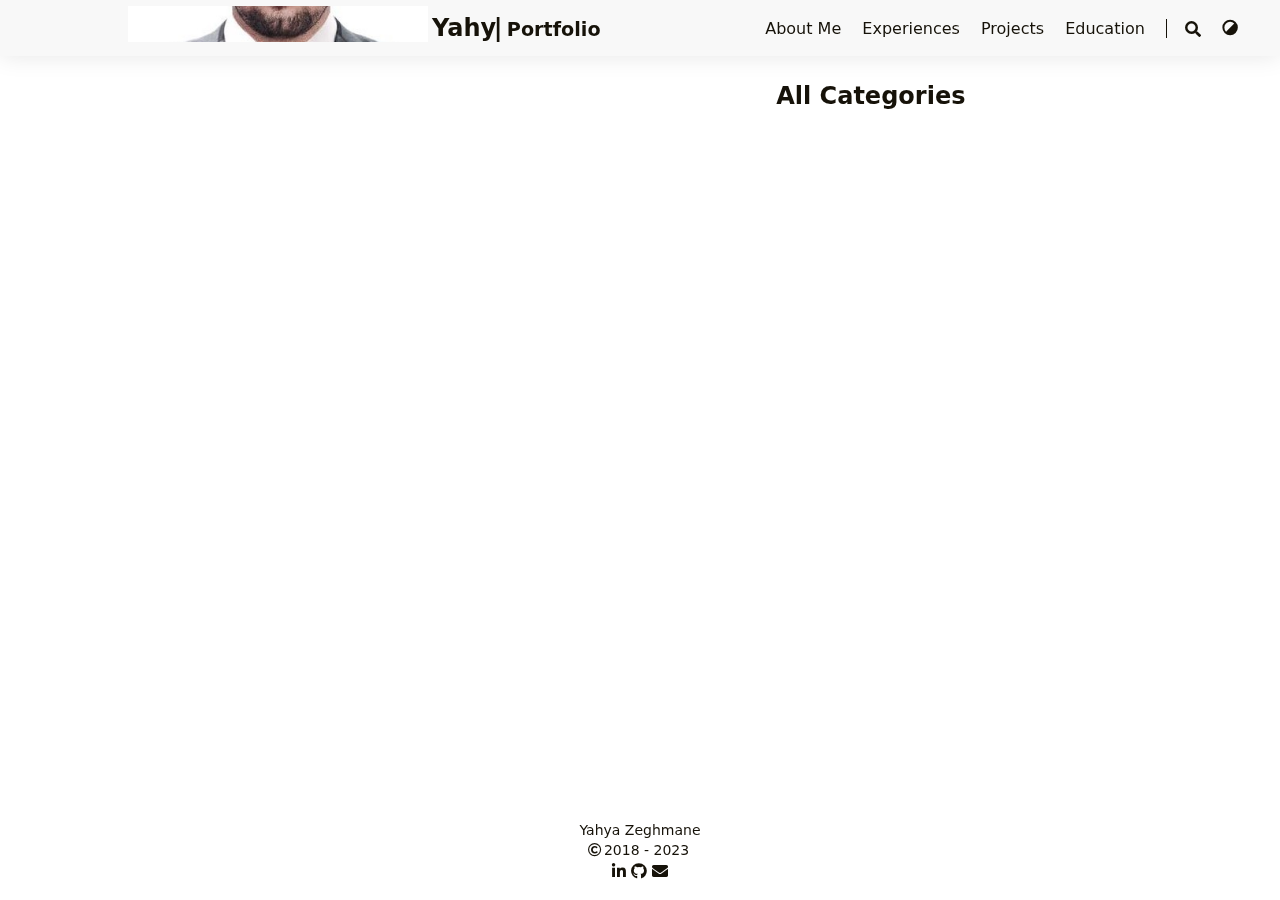
<file: categories/index.html>
<!DOCTYPE html>
<html lang="en-us">

<head>
    <meta charset="utf-8">
    <meta name="viewport" content="width=device-width, initial-scale=1">
    <meta name="robots" content="noodp" />
    <title>All Categories - Yahya Zeghmane</title>
    <link rel="stylesheet" href="/css/custom.css"><meta name="Description" content="This is My Portfolio"><meta property="og:title" content="Categories" />
<meta property="og:description" content="This is My Portfolio" />
<meta property="og:type" content="website" />
<meta property="og:url" content="https://yahyazeghmane.hu.io/categories/" /><meta property="og:image" content="https://yahyazeghmane.hu.io/images/yahya.png"/><meta property="og:site_name" content="Yahya Zeghmane" />
<meta name="twitter:card" content="summary_large_image"/>
<meta name="twitter:image" content="https://yahyazeghmane.hu.io/images/yahya.png"/>

<meta name="twitter:title" content="Categories"/>
<meta name="twitter:description" content="This is My Portfolio"/>
<meta name="application-name" content="Yahya Zeghmane">
<meta name="apple-mobile-web-app-title" content="Yahya Zeghmane">

<meta name="theme-color" content="#f8f8f8"><meta name="msapplication-TileColor" content="#da532c"><link rel="icon" href="/images/yahya.png"><link rel="apple-touch-icon" sizes="180x180" href="/apple-touch-icon.png"><link rel="mask-icon" href="/safari-pinned-tab.svg" color="#5bbad5"><link rel="canonical" href="https://yahyazeghmane.hu.io/categories/" /><link rel="alternate" href="/categories/index.xml" type="application/rss+xml" title="Yahya Zeghmane">
    <link rel="feed" href="/categories/index.xml" type="application/rss+xml" title="Yahya Zeghmane">
<link rel="stylesheet" href="/css/main.css"><link rel="stylesheet" href="/lib/normalize/normalize.min.css"><link rel="stylesheet" href="/css/color.css"><link rel="stylesheet" href="/css/style.min.css"><link rel="preload" as="style" onload="this.onload=null;this.rel='stylesheet'" href="/lib/fontawesome-free/all.min.css">
        <noscript><link rel="stylesheet" href="/lib/fontawesome-free/all.min.css"></noscript><link rel="preload" as="style" onload="this.onload=null;this.rel='stylesheet'" href="/lib/animate/animate.min.css">
        <noscript><link rel="stylesheet" href="/lib/animate/animate.min.css"></noscript><script src="//instant.page/5.2.0" defer type="module" integrity="sha384-jnZyxPjiipYXnSU0ygqeac2q7CVYMbh84q0uHVRRxEtvFPiQYbXWUorga2aqZJ0z"></script>
</head>

<body header-desktop="fixed" header-mobile="auto"><script type="text/javascript">
        function setTheme(theme) {document.body.setAttribute('theme', theme); document.documentElement.style.setProperty('color-scheme', theme === 'light' ? 'light' : 'dark'); window.theme = theme;   window.isDark = window.theme !== 'light' }
        function saveTheme(theme) {window.localStorage && localStorage.setItem('theme', theme);}
        function getMeta(metaName) {const metas = document.getElementsByTagName('meta'); for (let i = 0; i < metas.length; i++) if (metas[i].getAttribute('name') === metaName) return metas[i]; return '';}
        if (window.localStorage && localStorage.getItem('theme')) {let theme = localStorage.getItem('theme');theme === 'light' || theme === 'dark' || theme === 'black' ? setTheme(theme) : (window.matchMedia && window.matchMedia('(prefers-color-scheme: dark)').matches ? setTheme('dark') : setTheme('light')); } else { if ('light' === 'light' || 'light' === 'dark' || 'light' === 'black') setTheme('light'), saveTheme('light'); else saveTheme('auto'), window.matchMedia && window.matchMedia('(prefers-color-scheme: dark)').matches ? setTheme('dark') : setTheme('light');}
        let metaColors = {'light': '#f8f8f8','dark': '#252627','black': '#000000'}
        getMeta('theme-color').content = metaColors[document.body.getAttribute('theme')];
        window.switchThemeEventSet = new Set()
    </script>
    <div id="back-to-top"></div>
    <div id="mask"></div><div class="wrapper"><header class="desktop" id="header-desktop">
    <div class="header-wrapper">
        <div class="header-title">
            <a href="/" title="Yahya Zeghmane"><img
        class="logo"
        loading="lazy"
        src="/images/yahya.png"
        srcset="/images/yahya.png, /images/yahya.png 1.5x, /images/yahya.png 2x"
        sizes="auto"
        alt="/images/yahya.png"
        title="/images/yahya.png" ><span id="desktop-header-typeit" class="typeit"></span><span class="header-title-post"><small> Portfolio</small></span></a>
        </div>
        <div class="menu">
            <div class="menu-inner"><a class="menu-item" href="/home/"> About Me </a><a class="menu-item" href="/experience/"> Experiences </a><a class="menu-item" href="/projects/"> Projects </a><a class="menu-item" href="/education/"> Education </a><span class="menu-item delimiter"></span><span class="menu-item search" id="search-desktop">
                        <input type="text" placeholder="Search titles or contents..." id="search-input-desktop">
                        <a href="javascript:void(0);" class="search-button search-toggle" id="search-toggle-desktop" title="Search">
                            <i class="fas fa-search fa-fw"></i>
                        </a>
                        <a href="javascript:void(0);" class="search-button search-clear" id="search-clear-desktop" title="Clear">
                            <i class="fas fa-times-circle fa-fw"></i>
                        </a>
                        <span class="search-button search-loading" id="search-loading-desktop">
                            <i class="fas fa-spinner fa-fw fa-spin"></i>
                        </span>
                    </span><a href="javascript:void(0);" class="menu-item theme-switch" title="Switch Theme">
                    <i class="fas fa-adjust fa-fw"></i>
                </a></div>
        </div>
    </div>
</header><header class="mobile" id="header-mobile">
    <div class="header-container">
        <div class="header-wrapper">
            <div class="header-title">
                <a href="/" title="Yahya Zeghmane"><img
        class="logo"
        loading="lazy"
        src="/images/yahya.png"
        srcset="/images/yahya.png, /images/yahya.png 1.5x, /images/yahya.png 2x"
        sizes="auto"
        alt="/images/yahya.png"
        title="/images/yahya.png" ><span id="mobile-header-typeit" class="typeit"></span><span class="header-title-post"><small> Portfolio</small></span></a>
            </div>
            <div class="menu-toggle" id="menu-toggle-mobile">
                <span></span><span></span><span></span>
            </div>
        </div>
        <div class="menu" id="menu-mobile"><div class="search-wrapper">
                    <div class="search mobile" id="search-mobile">
                        <input type="text" placeholder="Search titles or contents..." id="search-input-mobile">
                        <a href="javascript:void(0);" class="search-button search-toggle" id="search-toggle-mobile" title="Search">
                            <i class="fas fa-search fa-fw"></i>
                        </a>
                        <a href="javascript:void(0);" class="search-button search-clear" id="search-clear-mobile" title="Clear">
                            <i class="fas fa-times-circle fa-fw"></i>
                        </a>
                        <span class="search-button search-loading" id="search-loading-mobile">
                            <i class="fas fa-spinner fa-fw fa-spin"></i>
                        </span>
                    </div>
                    <a href="javascript:void(0);" class="search-cancel" id="search-cancel-mobile">
                        Cancel
                    </a>
                </div><a class="menu-item" href="/home/" title="">About Me</a><a class="menu-item" href="/experience/" title="">Experiences</a><a class="menu-item" href="/projects/" title="">Projects</a><a class="menu-item" href="/education/" title="">Education</a><a href="javascript:void(0);" class="menu-item theme-switch" title="Switch Theme">
                <i class="fas fa-adjust fa-fw"></i>
            </a></div>
    </div>
</header>
<div class="search-dropdown desktop">
    <div id="search-dropdown-desktop"></div>
</div>
<div class="search-dropdown mobile">
    <div id="search-dropdown-mobile"></div>
</div>
<main class="main">
            <div class="container"><div class="page archive"><h2 class="single-title animate__animated animate__pulse animate__faster">All Categories</h2><div class="categories-card"></div></div></div>
        </main><footer class="footer">
        <div class="footer-container"><div class="footer-line">Yahya Zeghmane</div><div class="footer-line"><i class="far fa-copyright fa-fw"></i><span itemprop="copyrightYear">2018 - 2023</span><span class="author" itemprop="copyrightHolder">&nbsp;<a href="/" target="_blank" rel="noopener noreferrer"></a></span></div>
            <div class="footer-line"></div>
            <div class="footer-line">
                
<ul class="social-links" style="
                              text-align: center;list-style-type: none;
                              padding: 0;
                              margin: 2px;">
  <li style="margin: 2px; font-size: 16px">
    
      <a href="https://www.linkedin.com/in/yahya-zeghmane-1a8749190/" target="_blank" rel="noopener noreferrer">
        <i class="fab fa-linkedin-in"></i>
      </a>
    
      <a href="https://github.com/yahyazeghmane" target="_blank" rel="noopener noreferrer">
        <i class="fab fa-brands fa-github"></i>
      </a>
    
      <a href="mailto:https:mryahyazeghmane@gmail.com" target="_blank" rel="noopener noreferrer">
        <i class="fa fa-solid fa-envelope"></i>
      </a>
    
  </li>
  </ul>

            </div>
        </div></footer></div>

    <div id="fixed-buttons"><a href="#back-to-top" id="back-to-top-button" class="fixed-button" title="Back to Top">
            <i class="fas fa-arrow-up fa-fw"></i>
        </a><a href="#" id="view-comments" class="fixed-button" title="View Comments">
            <i class="fas fa-comment fa-fw"></i>
        </a>
    </div><div class="assets"><script type="text/javascript">window.config={"code":{"copyTitle":"Copy to clipboard","maxShownLines":10},"data":{"desktop-header-typeit":"Yahya Zeghmane","mobile-header-typeit":"Yahya Zeghmane"},"search":{"distance":100,"findAllMatches":false,"highlightTag":"em","ignoreFieldNorm":false,"ignoreLocation":false,"isCaseSensitive":false,"location":0,"maxResultLength":10,"minMatchCharLength":2,"noResultsFound":"No results found","snippetLength":30,"threshold":0.3,"useExtendedSearch":false},"typeit":{"cursorChar":null,"cursorSpeed":null,"data":{"desktop-header-typeit":["desktop-header-typeit"],"mobile-header-typeit":["mobile-header-typeit"]},"duration":null,"speed":null}};</script><script type="text/javascript" src="/lib/clipboard/clipboard.min.js"></script><script type="text/javascript" src="/lib/typeit/typeit.min.js"></script><script type="text/javascript" src="/js/theme.min.js" defer></script></div>
</body>

</html>
</file>
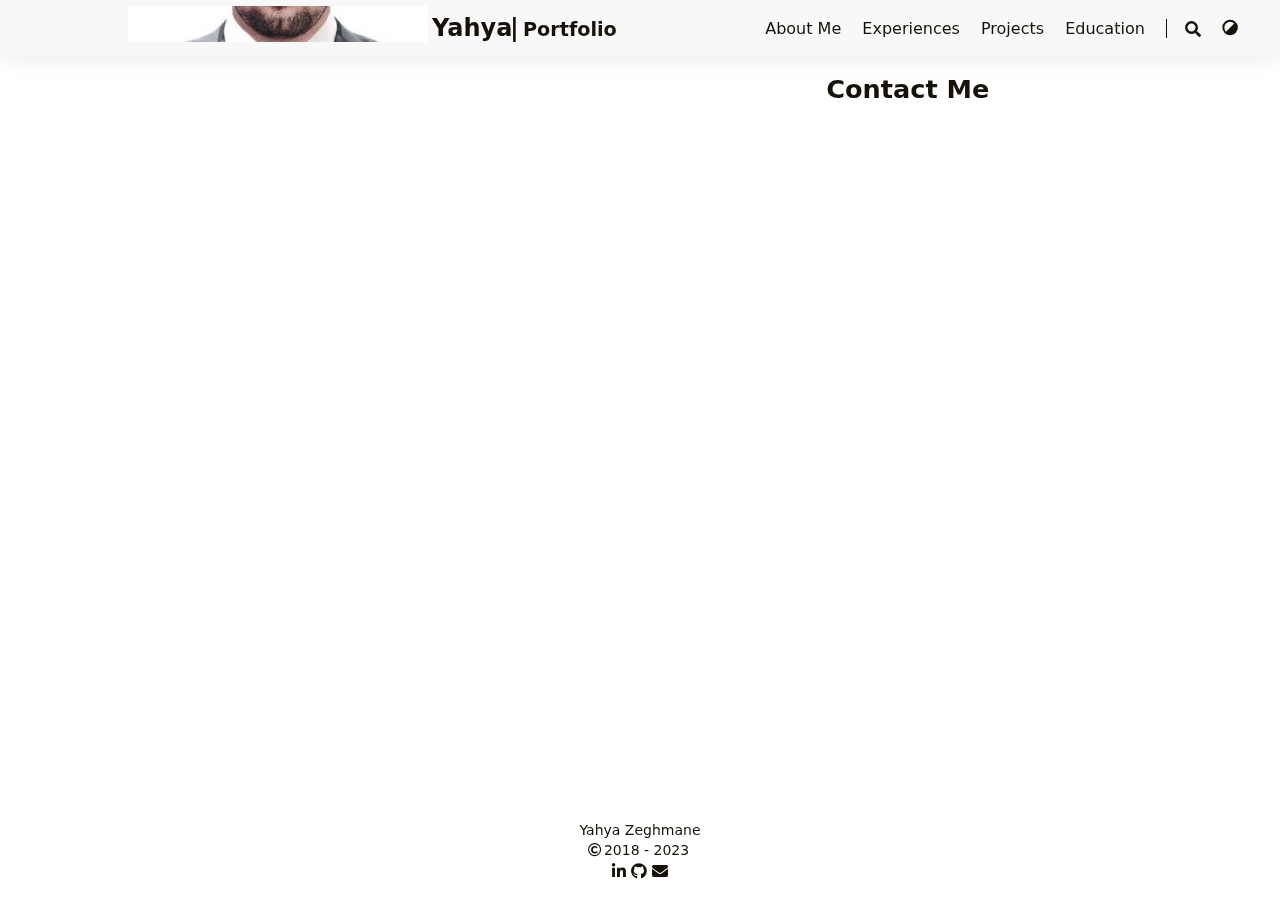
<file: contact/index.html>
<!DOCTYPE html>
<html lang="en-us">

<head>
    <meta charset="utf-8">
    <meta name="viewport" content="width=device-width, initial-scale=1">
    <meta name="robots" content="noodp" />
    <title>Contact Me - Yahya Zeghmane</title>
    <link rel="stylesheet" href="/css/custom.css"><meta name="Description" content="This is My Portfolio"><meta property="og:title" content="Contact Me" />
<meta property="og:description" content="" />
<meta property="og:type" content="article" />
<meta property="og:url" content="https://yahyazeghmane.hu.io/contact/" /><meta property="og:image" content="https://yahyazeghmane.hu.io/images/yahya.png"/><meta property="article:section" content="" />

<meta property="og:site_name" content="Yahya Zeghmane" />
<meta name="twitter:card" content="summary_large_image"/>
<meta name="twitter:image" content="https://yahyazeghmane.hu.io/images/yahya.png"/>

<meta name="twitter:title" content="Contact Me"/>
<meta name="twitter:description" content=""/>
<meta name="application-name" content="Yahya Zeghmane">
<meta name="apple-mobile-web-app-title" content="Yahya Zeghmane">

<meta name="theme-color" content="#f8f8f8"><meta name="msapplication-TileColor" content="#da532c"><link rel="icon" href="/images/yahya.png"><link rel="apple-touch-icon" sizes="180x180" href="/apple-touch-icon.png"><link rel="mask-icon" href="/safari-pinned-tab.svg" color="#5bbad5"><link rel="canonical" href="https://yahyazeghmane.hu.io/contact/" /><link rel="next" href="https://yahyazeghmane.hu.io/about/" />
<link rel="stylesheet" href="/css/main.css"><link rel="stylesheet" href="/lib/normalize/normalize.min.css"><link rel="stylesheet" href="/css/color.css"><link rel="stylesheet" href="/css/style.min.css"><link rel="preload" as="style" onload="this.onload=null;this.rel='stylesheet'" href="/lib/fontawesome-free/all.min.css">
        <noscript><link rel="stylesheet" href="/lib/fontawesome-free/all.min.css"></noscript><link rel="preload" as="style" onload="this.onload=null;this.rel='stylesheet'" href="/lib/animate/animate.min.css">
        <noscript><link rel="stylesheet" href="/lib/animate/animate.min.css"></noscript><script type="application/ld+json">
    {
        "@context": "http://schema.org",
        "@type": "BlogPosting",
        "headline": "Contact Me",
        "inLanguage": "en-us",
        "mainEntityOfPage": {
            "@type": "WebPage",
            "@id": "https:\/\/yahyazeghmane.hu.io\/contact\/"
        },"genre": "page","wordcount":  0 ,
        "url": "https:\/\/yahyazeghmane.hu.io\/contact\/","publisher": {
            "@type": "Organization",
            "name": "Author"},"author": {
                "@type": "Person",
                "name": "Author"
            },"description": ""
    }
    </script><script src="//instant.page/5.2.0" defer type="module" integrity="sha384-jnZyxPjiipYXnSU0ygqeac2q7CVYMbh84q0uHVRRxEtvFPiQYbXWUorga2aqZJ0z"></script>
</head>

<body header-desktop="fixed" header-mobile="auto"><script type="text/javascript">
        function setTheme(theme) {document.body.setAttribute('theme', theme); document.documentElement.style.setProperty('color-scheme', theme === 'light' ? 'light' : 'dark'); window.theme = theme;   window.isDark = window.theme !== 'light' }
        function saveTheme(theme) {window.localStorage && localStorage.setItem('theme', theme);}
        function getMeta(metaName) {const metas = document.getElementsByTagName('meta'); for (let i = 0; i < metas.length; i++) if (metas[i].getAttribute('name') === metaName) return metas[i]; return '';}
        if (window.localStorage && localStorage.getItem('theme')) {let theme = localStorage.getItem('theme');theme === 'light' || theme === 'dark' || theme === 'black' ? setTheme(theme) : (window.matchMedia && window.matchMedia('(prefers-color-scheme: dark)').matches ? setTheme('dark') : setTheme('light')); } else { if ('light' === 'light' || 'light' === 'dark' || 'light' === 'black') setTheme('light'), saveTheme('light'); else saveTheme('auto'), window.matchMedia && window.matchMedia('(prefers-color-scheme: dark)').matches ? setTheme('dark') : setTheme('light');}
        let metaColors = {'light': '#f8f8f8','dark': '#252627','black': '#000000'}
        getMeta('theme-color').content = metaColors[document.body.getAttribute('theme')];
        window.switchThemeEventSet = new Set()
    </script>
    <div id="back-to-top"></div>
    <div id="mask"></div><div class="wrapper"><header class="desktop" id="header-desktop">
    <div class="header-wrapper">
        <div class="header-title">
            <a href="/" title="Yahya Zeghmane"><img
        class="logo"
        loading="lazy"
        src="/images/yahya.png"
        srcset="/images/yahya.png, /images/yahya.png 1.5x, /images/yahya.png 2x"
        sizes="auto"
        alt="/images/yahya.png"
        title="/images/yahya.png" ><span id="desktop-header-typeit" class="typeit"></span><span class="header-title-post"><small> Portfolio</small></span></a>
        </div>
        <div class="menu">
            <div class="menu-inner"><a class="menu-item" href="/home/"> About Me </a><a class="menu-item" href="/experience/"> Experiences </a><a class="menu-item" href="/projects/"> Projects </a><a class="menu-item" href="/education/"> Education </a><span class="menu-item delimiter"></span><span class="menu-item search" id="search-desktop">
                        <input type="text" placeholder="Search titles or contents..." id="search-input-desktop">
                        <a href="javascript:void(0);" class="search-button search-toggle" id="search-toggle-desktop" title="Search">
                            <i class="fas fa-search fa-fw"></i>
                        </a>
                        <a href="javascript:void(0);" class="search-button search-clear" id="search-clear-desktop" title="Clear">
                            <i class="fas fa-times-circle fa-fw"></i>
                        </a>
                        <span class="search-button search-loading" id="search-loading-desktop">
                            <i class="fas fa-spinner fa-fw fa-spin"></i>
                        </span>
                    </span><a href="javascript:void(0);" class="menu-item theme-switch" title="Switch Theme">
                    <i class="fas fa-adjust fa-fw"></i>
                </a></div>
        </div>
    </div>
</header><header class="mobile" id="header-mobile">
    <div class="header-container">
        <div class="header-wrapper">
            <div class="header-title">
                <a href="/" title="Yahya Zeghmane"><img
        class="logo"
        loading="lazy"
        src="/images/yahya.png"
        srcset="/images/yahya.png, /images/yahya.png 1.5x, /images/yahya.png 2x"
        sizes="auto"
        alt="/images/yahya.png"
        title="/images/yahya.png" ><span id="mobile-header-typeit" class="typeit"></span><span class="header-title-post"><small> Portfolio</small></span></a>
            </div>
            <div class="menu-toggle" id="menu-toggle-mobile">
                <span></span><span></span><span></span>
            </div>
        </div>
        <div class="menu" id="menu-mobile"><div class="search-wrapper">
                    <div class="search mobile" id="search-mobile">
                        <input type="text" placeholder="Search titles or contents..." id="search-input-mobile">
                        <a href="javascript:void(0);" class="search-button search-toggle" id="search-toggle-mobile" title="Search">
                            <i class="fas fa-search fa-fw"></i>
                        </a>
                        <a href="javascript:void(0);" class="search-button search-clear" id="search-clear-mobile" title="Clear">
                            <i class="fas fa-times-circle fa-fw"></i>
                        </a>
                        <span class="search-button search-loading" id="search-loading-mobile">
                            <i class="fas fa-spinner fa-fw fa-spin"></i>
                        </span>
                    </div>
                    <a href="javascript:void(0);" class="search-cancel" id="search-cancel-mobile">
                        Cancel
                    </a>
                </div><a class="menu-item" href="/home/" title="">About Me</a><a class="menu-item" href="/experience/" title="">Experiences</a><a class="menu-item" href="/projects/" title="">Projects</a><a class="menu-item" href="/education/" title="">Education</a><a href="javascript:void(0);" class="menu-item theme-switch" title="Switch Theme">
                <i class="fas fa-adjust fa-fw"></i>
            </a></div>
    </div>
</header>
<div class="search-dropdown desktop">
    <div id="search-dropdown-desktop"></div>
</div>
<div class="search-dropdown mobile">
    <div id="search-dropdown-mobile"></div>
</div>
<main class="main">
            <div class="container"><div class="page single special"><h1 class="single-title animate__animated animate__pulse animate__faster">Contact Me</h1><div class="content" id="content"></div></div></div>
        </main><footer class="footer">
        <div class="footer-container"><div class="footer-line">Yahya Zeghmane</div><div class="footer-line"><i class="far fa-copyright fa-fw"></i><span itemprop="copyrightYear">2018 - 2023</span><span class="author" itemprop="copyrightHolder">&nbsp;<a href="/" target="_blank" rel="noopener noreferrer"></a></span></div>
            <div class="footer-line"></div>
            <div class="footer-line">
                
<ul class="social-links" style="
                              text-align: center;list-style-type: none;
                              padding: 0;
                              margin: 2px;">
  <li style="margin: 2px; font-size: 16px">
    
      <a href="https://www.linkedin.com/in/yahya-zeghmane-1a8749190/" target="_blank" rel="noopener noreferrer">
        <i class="fab fa-linkedin-in"></i>
      </a>
    
      <a href="https://github.com/yahyazeghmane" target="_blank" rel="noopener noreferrer">
        <i class="fab fa-brands fa-github"></i>
      </a>
    
      <a href="mailto:https:mryahyazeghmane@gmail.com" target="_blank" rel="noopener noreferrer">
        <i class="fa fa-solid fa-envelope"></i>
      </a>
    
  </li>
  </ul>

            </div>
        </div></footer></div>

    <div id="fixed-buttons"><a href="#back-to-top" id="back-to-top-button" class="fixed-button" title="Back to Top">
            <i class="fas fa-arrow-up fa-fw"></i>
        </a><a href="#" id="view-comments" class="fixed-button" title="View Comments">
            <i class="fas fa-comment fa-fw"></i>
        </a>
    </div><div class="assets"><script type="text/javascript">window.config={"code":{"copyTitle":"Copy to clipboard","maxShownLines":10},"comment":{},"data":{"desktop-header-typeit":"Yahya Zeghmane","mobile-header-typeit":"Yahya Zeghmane"},"search":{"distance":100,"findAllMatches":false,"highlightTag":"em","ignoreFieldNorm":false,"ignoreLocation":false,"isCaseSensitive":false,"location":0,"maxResultLength":10,"minMatchCharLength":2,"noResultsFound":"No results found","snippetLength":30,"threshold":0.3,"useExtendedSearch":false},"typeit":{"cursorChar":null,"cursorSpeed":null,"data":{"desktop-header-typeit":["desktop-header-typeit"],"mobile-header-typeit":["mobile-header-typeit"]},"duration":null,"speed":null}};</script><script type="text/javascript" src="/lib/clipboard/clipboard.min.js"></script><script type="text/javascript" src="/lib/typeit/typeit.min.js"></script><script type="text/javascript" src="/js/theme.min.js" defer></script></div>
</body>

</html>
</file>
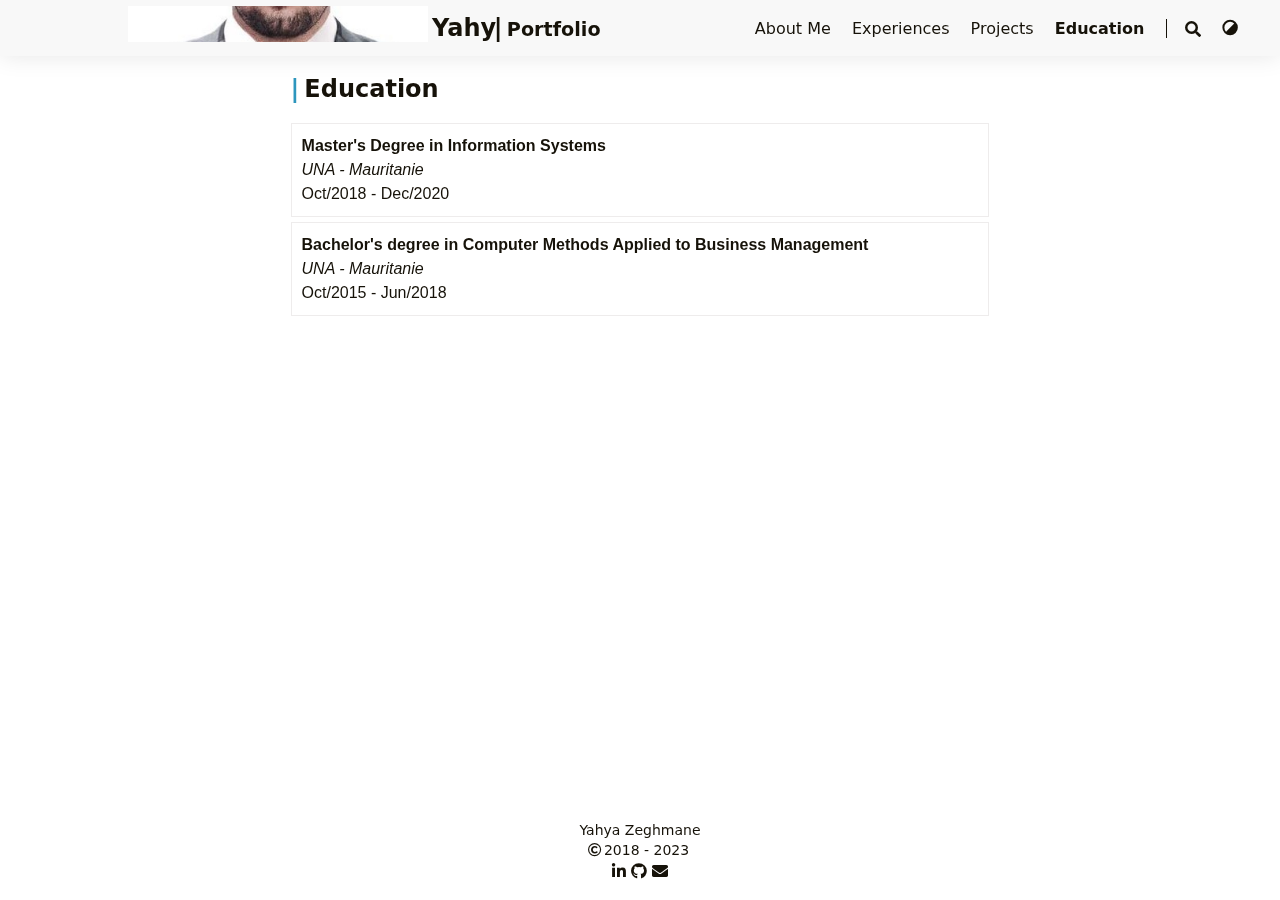
<file: education/index.html>
<!DOCTYPE html>
<html lang="en-us">

<head>
    <meta charset="utf-8">
    <meta name="viewport" content="width=device-width, initial-scale=1">
    <meta name="robots" content="noodp" />
    <title> - Yahya Zeghmane</title>
    <link rel="stylesheet" href="/css/custom.css"><meta name="Description" content="This is My Portfolio"><meta property="og:title" content="" />
<meta property="og:description" content="EducationMaster&#39;s Degree in Information SystemsUNA - MauritanieOct/2018 - Dec/2020Bachelor&#39;s degree in Computer Methods Applied to Business ManagementUNA - MauritanieOct/2015 - Jun/2018" />
<meta property="og:type" content="article" />
<meta property="og:url" content="https://yahyazeghmane.hu.io/education/" /><meta property="og:image" content="https://yahyazeghmane.hu.io/images/yahya.png"/><meta property="article:section" content="" />
<meta property="article:published_time" content="2023-09-12T07:36:43+00:00" />
<meta property="article:modified_time" content="2023-09-12T07:36:43+00:00" /><meta property="og:site_name" content="Yahya Zeghmane" />
<meta name="twitter:card" content="summary_large_image"/>
<meta name="twitter:image" content="https://yahyazeghmane.hu.io/images/yahya.png"/>

<meta name="twitter:title" content=""/>
<meta name="twitter:description" content="EducationMaster&#39;s Degree in Information SystemsUNA - MauritanieOct/2018 - Dec/2020Bachelor&#39;s degree in Computer Methods Applied to Business ManagementUNA - MauritanieOct/2015 - Jun/2018"/>
<meta name="application-name" content="Yahya Zeghmane">
<meta name="apple-mobile-web-app-title" content="Yahya Zeghmane">

<meta name="theme-color" content="#f8f8f8"><meta name="msapplication-TileColor" content="#da532c"><link rel="icon" href="/images/yahya.png"><link rel="apple-touch-icon" sizes="180x180" href="/apple-touch-icon.png"><link rel="mask-icon" href="/safari-pinned-tab.svg" color="#5bbad5"><link rel="canonical" href="https://yahyazeghmane.hu.io/education/" /><link rel="prev" href="https://yahyazeghmane.hu.io/projects/" />
<link rel="stylesheet" href="/css/main.css"><link rel="stylesheet" href="/lib/normalize/normalize.min.css"><link rel="stylesheet" href="/css/color.css"><link rel="stylesheet" href="/css/style.min.css"><link rel="preload" as="style" onload="this.onload=null;this.rel='stylesheet'" href="/lib/fontawesome-free/all.min.css">
        <noscript><link rel="stylesheet" href="/lib/fontawesome-free/all.min.css"></noscript><link rel="preload" as="style" onload="this.onload=null;this.rel='stylesheet'" href="/lib/animate/animate.min.css">
        <noscript><link rel="stylesheet" href="/lib/animate/animate.min.css"></noscript><script type="application/ld+json">
    {
        "@context": "http://schema.org",
        "@type": "BlogPosting",
        "headline": "",
        "inLanguage": "en-us",
        "mainEntityOfPage": {
            "@type": "WebPage",
            "@id": "https:\/\/yahyazeghmane.hu.io\/education\/"
        },"genre": "page","wordcount":  27 ,
        "url": "https:\/\/yahyazeghmane.hu.io\/education\/","datePublished": "2023-09-12T07:36:43+00:00","dateModified": "2023-09-12T07:36:43+00:00","publisher": {
            "@type": "Organization",
            "name": "Author"},"author": {
                "@type": "Person",
                "name": "Author"
            },"description": ""
    }
    </script><script src="//instant.page/5.2.0" defer type="module" integrity="sha384-jnZyxPjiipYXnSU0ygqeac2q7CVYMbh84q0uHVRRxEtvFPiQYbXWUorga2aqZJ0z"></script>
</head>

<body header-desktop="fixed" header-mobile="auto"><script type="text/javascript">
        function setTheme(theme) {document.body.setAttribute('theme', theme); document.documentElement.style.setProperty('color-scheme', theme === 'light' ? 'light' : 'dark'); window.theme = theme;   window.isDark = window.theme !== 'light' }
        function saveTheme(theme) {window.localStorage && localStorage.setItem('theme', theme);}
        function getMeta(metaName) {const metas = document.getElementsByTagName('meta'); for (let i = 0; i < metas.length; i++) if (metas[i].getAttribute('name') === metaName) return metas[i]; return '';}
        if (window.localStorage && localStorage.getItem('theme')) {let theme = localStorage.getItem('theme');theme === 'light' || theme === 'dark' || theme === 'black' ? setTheme(theme) : (window.matchMedia && window.matchMedia('(prefers-color-scheme: dark)').matches ? setTheme('dark') : setTheme('light')); } else { if ('light' === 'light' || 'light' === 'dark' || 'light' === 'black') setTheme('light'), saveTheme('light'); else saveTheme('auto'), window.matchMedia && window.matchMedia('(prefers-color-scheme: dark)').matches ? setTheme('dark') : setTheme('light');}
        let metaColors = {'light': '#f8f8f8','dark': '#252627','black': '#000000'}
        getMeta('theme-color').content = metaColors[document.body.getAttribute('theme')];
        window.switchThemeEventSet = new Set()
    </script>
    <div id="back-to-top"></div>
    <div id="mask"></div><div class="wrapper"><header class="desktop" id="header-desktop">
    <div class="header-wrapper">
        <div class="header-title">
            <a href="/" title="Yahya Zeghmane"><img
        class="logo"
        loading="lazy"
        src="/images/yahya.png"
        srcset="/images/yahya.png, /images/yahya.png 1.5x, /images/yahya.png 2x"
        sizes="auto"
        alt="/images/yahya.png"
        title="/images/yahya.png" ><span id="desktop-header-typeit" class="typeit"></span><span class="header-title-post"><small> Portfolio</small></span></a>
        </div>
        <div class="menu">
            <div class="menu-inner"><a class="menu-item" href="/home/"> About Me </a><a class="menu-item" href="/experience/"> Experiences </a><a class="menu-item" href="/projects/"> Projects </a><a class="menu-item active" href="/education/"> Education </a><span class="menu-item delimiter"></span><span class="menu-item search" id="search-desktop">
                        <input type="text" placeholder="Search titles or contents..." id="search-input-desktop">
                        <a href="javascript:void(0);" class="search-button search-toggle" id="search-toggle-desktop" title="Search">
                            <i class="fas fa-search fa-fw"></i>
                        </a>
                        <a href="javascript:void(0);" class="search-button search-clear" id="search-clear-desktop" title="Clear">
                            <i class="fas fa-times-circle fa-fw"></i>
                        </a>
                        <span class="search-button search-loading" id="search-loading-desktop">
                            <i class="fas fa-spinner fa-fw fa-spin"></i>
                        </span>
                    </span><a href="javascript:void(0);" class="menu-item theme-switch" title="Switch Theme">
                    <i class="fas fa-adjust fa-fw"></i>
                </a></div>
        </div>
    </div>
</header><header class="mobile" id="header-mobile">
    <div class="header-container">
        <div class="header-wrapper">
            <div class="header-title">
                <a href="/" title="Yahya Zeghmane"><img
        class="logo"
        loading="lazy"
        src="/images/yahya.png"
        srcset="/images/yahya.png, /images/yahya.png 1.5x, /images/yahya.png 2x"
        sizes="auto"
        alt="/images/yahya.png"
        title="/images/yahya.png" ><span id="mobile-header-typeit" class="typeit"></span><span class="header-title-post"><small> Portfolio</small></span></a>
            </div>
            <div class="menu-toggle" id="menu-toggle-mobile">
                <span></span><span></span><span></span>
            </div>
        </div>
        <div class="menu" id="menu-mobile"><div class="search-wrapper">
                    <div class="search mobile" id="search-mobile">
                        <input type="text" placeholder="Search titles or contents..." id="search-input-mobile">
                        <a href="javascript:void(0);" class="search-button search-toggle" id="search-toggle-mobile" title="Search">
                            <i class="fas fa-search fa-fw"></i>
                        </a>
                        <a href="javascript:void(0);" class="search-button search-clear" id="search-clear-mobile" title="Clear">
                            <i class="fas fa-times-circle fa-fw"></i>
                        </a>
                        <span class="search-button search-loading" id="search-loading-mobile">
                            <i class="fas fa-spinner fa-fw fa-spin"></i>
                        </span>
                    </div>
                    <a href="javascript:void(0);" class="search-cancel" id="search-cancel-mobile">
                        Cancel
                    </a>
                </div><a class="menu-item" href="/home/" title="">About Me</a><a class="menu-item" href="/experience/" title="">Experiences</a><a class="menu-item" href="/projects/" title="">Projects</a><a class="menu-item" href="/education/" title="">Education</a><a href="javascript:void(0);" class="menu-item theme-switch" title="Switch Theme">
                <i class="fas fa-adjust fa-fw"></i>
            </a></div>
    </div>
</header>
<div class="search-dropdown desktop">
    <div id="search-dropdown-desktop"></div>
</div>
<div class="search-dropdown mobile">
    <div id="search-dropdown-mobile"></div>
</div>
<main class="main">
            <div class="container"><div class="page single special"><h1 class="single-title animate__animated animate__pulse animate__faster"></h1><div class="content" id="content"><h2 id="education" class="headerLink">
    <a href="#education" class="header-mark"></a>Education</h2><div class="experience">
  
  <div class="card">
    <div class="campany">
      Master&#39;s Degree in Information Systems
    </div>
    <div class="body_desc">
      UNA - Mauritanie
    </div>
    <div class="dates">
      Oct/2018 - Dec/2020
    </div>
  </div>
  
  <div class="card">
    <div class="campany">
      Bachelor&#39;s degree in Computer Methods Applied to Business Management
    </div>
    <div class="body_desc">
      UNA - Mauritanie
    </div>
    <div class="dates">
      Oct/2015 - Jun/2018
    </div>
  </div>
  
</div>
</div></div></div>
        </main><footer class="footer">
        <div class="footer-container"><div class="footer-line">Yahya Zeghmane</div><div class="footer-line"><i class="far fa-copyright fa-fw"></i><span itemprop="copyrightYear">2018 - 2023</span><span class="author" itemprop="copyrightHolder">&nbsp;<a href="/" target="_blank" rel="noopener noreferrer"></a></span></div>
            <div class="footer-line"></div>
            <div class="footer-line">
                
<ul class="social-links" style="
                              text-align: center;list-style-type: none;
                              padding: 0;
                              margin: 2px;">
  <li style="margin: 2px; font-size: 16px">
    
      <a href="https://www.linkedin.com/in/yahya-zeghmane-1a8749190/" target="_blank" rel="noopener noreferrer">
        <i class="fab fa-linkedin-in"></i>
      </a>
    
      <a href="https://github.com/yahyazeghmane" target="_blank" rel="noopener noreferrer">
        <i class="fab fa-brands fa-github"></i>
      </a>
    
      <a href="mailto:https:mryahyazeghmane@gmail.com" target="_blank" rel="noopener noreferrer">
        <i class="fa fa-solid fa-envelope"></i>
      </a>
    
  </li>
  </ul>

            </div>
        </div></footer></div>

    <div id="fixed-buttons"><a href="#back-to-top" id="back-to-top-button" class="fixed-button" title="Back to Top">
            <i class="fas fa-arrow-up fa-fw"></i>
        </a><a href="#" id="view-comments" class="fixed-button" title="View Comments">
            <i class="fas fa-comment fa-fw"></i>
        </a>
    </div><div class="assets"><script type="text/javascript">window.config={"code":{"copyTitle":"Copy to clipboard","maxShownLines":10},"comment":{},"data":{"desktop-header-typeit":"Yahya Zeghmane","mobile-header-typeit":"Yahya Zeghmane"},"search":{"distance":100,"findAllMatches":false,"highlightTag":"em","ignoreFieldNorm":false,"ignoreLocation":false,"isCaseSensitive":false,"location":0,"maxResultLength":10,"minMatchCharLength":2,"noResultsFound":"No results found","snippetLength":30,"threshold":0.3,"useExtendedSearch":false},"typeit":{"cursorChar":null,"cursorSpeed":null,"data":{"desktop-header-typeit":["desktop-header-typeit"],"mobile-header-typeit":["mobile-header-typeit"]},"duration":null,"speed":null}};</script><script type="text/javascript" src="/lib/clipboard/clipboard.min.js"></script><script type="text/javascript" src="/lib/typeit/typeit.min.js"></script><script type="text/javascript" src="/js/theme.min.js" defer></script></div>
</body>

</html>
</file>
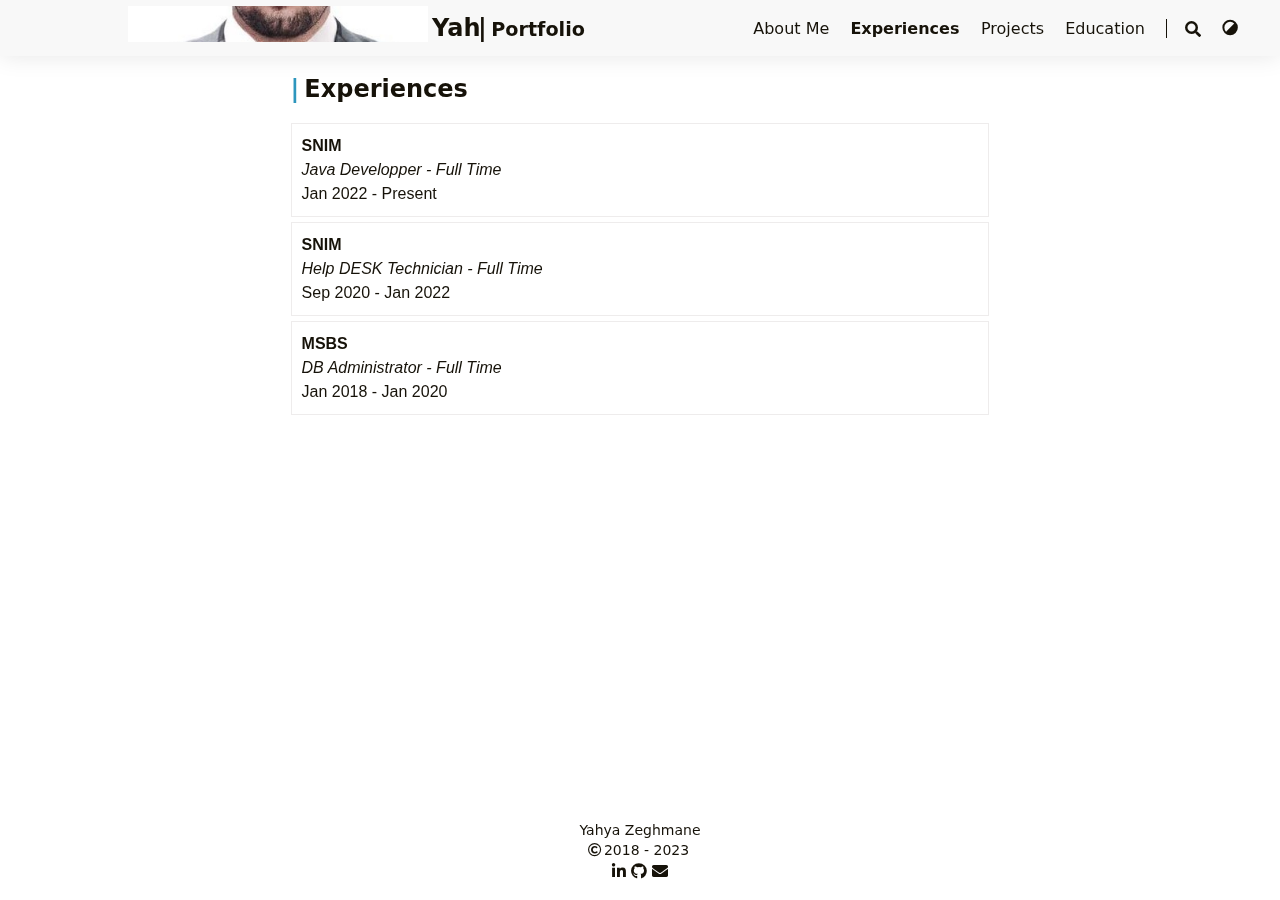
<file: experience/index.html>
<!DOCTYPE html>
<html lang="en-us">

<head>
    <meta charset="utf-8">
    <meta name="viewport" content="width=device-width, initial-scale=1">
    <meta name="robots" content="noodp" />
    <title> - Yahya Zeghmane</title>
    <link rel="stylesheet" href="/css/custom.css"><meta name="Description" content="This is My Portfolio"><meta property="og:title" content="" />
<meta property="og:description" content="ExperiencesSNIMJava Developper - Full TimeJan 2022 - PresentSNIMHelp DESK Technician - Full TimeSep 2020 - Jan 2022MSBSDB Administrator - Full TimeJan 2018 - Jan 2020" />
<meta property="og:type" content="article" />
<meta property="og:url" content="https://yahyazeghmane.hu.io/experience/" /><meta property="og:image" content="https://yahyazeghmane.hu.io/images/yahya.png"/><meta property="article:section" content="" />
<meta property="article:published_time" content="2023-09-12T07:36:10+00:00" />
<meta property="article:modified_time" content="2023-09-12T07:36:10+00:00" /><meta property="og:site_name" content="Yahya Zeghmane" />
<meta name="twitter:card" content="summary_large_image"/>
<meta name="twitter:image" content="https://yahyazeghmane.hu.io/images/yahya.png"/>

<meta name="twitter:title" content=""/>
<meta name="twitter:description" content="ExperiencesSNIMJava Developper - Full TimeJan 2022 - PresentSNIMHelp DESK Technician - Full TimeSep 2020 - Jan 2022MSBSDB Administrator - Full TimeJan 2018 - Jan 2020"/>
<meta name="application-name" content="Yahya Zeghmane">
<meta name="apple-mobile-web-app-title" content="Yahya Zeghmane">

<meta name="theme-color" content="#f8f8f8"><meta name="msapplication-TileColor" content="#da532c"><link rel="icon" href="/images/yahya.png"><link rel="apple-touch-icon" sizes="180x180" href="/apple-touch-icon.png"><link rel="mask-icon" href="/safari-pinned-tab.svg" color="#5bbad5"><link rel="canonical" href="https://yahyazeghmane.hu.io/experience/" /><link rel="prev" href="https://yahyazeghmane.hu.io/home/" /><link rel="next" href="https://yahyazeghmane.hu.io/projects/" />
<link rel="stylesheet" href="/css/main.css"><link rel="stylesheet" href="/lib/normalize/normalize.min.css"><link rel="stylesheet" href="/css/color.css"><link rel="stylesheet" href="/css/style.min.css"><link rel="preload" as="style" onload="this.onload=null;this.rel='stylesheet'" href="/lib/fontawesome-free/all.min.css">
        <noscript><link rel="stylesheet" href="/lib/fontawesome-free/all.min.css"></noscript><link rel="preload" as="style" onload="this.onload=null;this.rel='stylesheet'" href="/lib/animate/animate.min.css">
        <noscript><link rel="stylesheet" href="/lib/animate/animate.min.css"></noscript><script type="application/ld+json">
    {
        "@context": "http://schema.org",
        "@type": "BlogPosting",
        "headline": "",
        "inLanguage": "en-us",
        "mainEntityOfPage": {
            "@type": "WebPage",
            "@id": "https:\/\/yahyazeghmane.hu.io\/experience\/"
        },"genre": "page","wordcount":  34 ,
        "url": "https:\/\/yahyazeghmane.hu.io\/experience\/","datePublished": "2023-09-12T07:36:10+00:00","dateModified": "2023-09-12T07:36:10+00:00","publisher": {
            "@type": "Organization",
            "name": "Author"},"author": {
                "@type": "Person",
                "name": "Author"
            },"description": ""
    }
    </script><script src="//instant.page/5.2.0" defer type="module" integrity="sha384-jnZyxPjiipYXnSU0ygqeac2q7CVYMbh84q0uHVRRxEtvFPiQYbXWUorga2aqZJ0z"></script>
</head>

<body header-desktop="fixed" header-mobile="auto"><script type="text/javascript">
        function setTheme(theme) {document.body.setAttribute('theme', theme); document.documentElement.style.setProperty('color-scheme', theme === 'light' ? 'light' : 'dark'); window.theme = theme;   window.isDark = window.theme !== 'light' }
        function saveTheme(theme) {window.localStorage && localStorage.setItem('theme', theme);}
        function getMeta(metaName) {const metas = document.getElementsByTagName('meta'); for (let i = 0; i < metas.length; i++) if (metas[i].getAttribute('name') === metaName) return metas[i]; return '';}
        if (window.localStorage && localStorage.getItem('theme')) {let theme = localStorage.getItem('theme');theme === 'light' || theme === 'dark' || theme === 'black' ? setTheme(theme) : (window.matchMedia && window.matchMedia('(prefers-color-scheme: dark)').matches ? setTheme('dark') : setTheme('light')); } else { if ('light' === 'light' || 'light' === 'dark' || 'light' === 'black') setTheme('light'), saveTheme('light'); else saveTheme('auto'), window.matchMedia && window.matchMedia('(prefers-color-scheme: dark)').matches ? setTheme('dark') : setTheme('light');}
        let metaColors = {'light': '#f8f8f8','dark': '#252627','black': '#000000'}
        getMeta('theme-color').content = metaColors[document.body.getAttribute('theme')];
        window.switchThemeEventSet = new Set()
    </script>
    <div id="back-to-top"></div>
    <div id="mask"></div><div class="wrapper"><header class="desktop" id="header-desktop">
    <div class="header-wrapper">
        <div class="header-title">
            <a href="/" title="Yahya Zeghmane"><img
        class="logo"
        loading="lazy"
        src="/images/yahya.png"
        srcset="/images/yahya.png, /images/yahya.png 1.5x, /images/yahya.png 2x"
        sizes="auto"
        alt="/images/yahya.png"
        title="/images/yahya.png" ><span id="desktop-header-typeit" class="typeit"></span><span class="header-title-post"><small> Portfolio</small></span></a>
        </div>
        <div class="menu">
            <div class="menu-inner"><a class="menu-item" href="/home/"> About Me </a><a class="menu-item active" href="/experience/"> Experiences </a><a class="menu-item" href="/projects/"> Projects </a><a class="menu-item" href="/education/"> Education </a><span class="menu-item delimiter"></span><span class="menu-item search" id="search-desktop">
                        <input type="text" placeholder="Search titles or contents..." id="search-input-desktop">
                        <a href="javascript:void(0);" class="search-button search-toggle" id="search-toggle-desktop" title="Search">
                            <i class="fas fa-search fa-fw"></i>
                        </a>
                        <a href="javascript:void(0);" class="search-button search-clear" id="search-clear-desktop" title="Clear">
                            <i class="fas fa-times-circle fa-fw"></i>
                        </a>
                        <span class="search-button search-loading" id="search-loading-desktop">
                            <i class="fas fa-spinner fa-fw fa-spin"></i>
                        </span>
                    </span><a href="javascript:void(0);" class="menu-item theme-switch" title="Switch Theme">
                    <i class="fas fa-adjust fa-fw"></i>
                </a></div>
        </div>
    </div>
</header><header class="mobile" id="header-mobile">
    <div class="header-container">
        <div class="header-wrapper">
            <div class="header-title">
                <a href="/" title="Yahya Zeghmane"><img
        class="logo"
        loading="lazy"
        src="/images/yahya.png"
        srcset="/images/yahya.png, /images/yahya.png 1.5x, /images/yahya.png 2x"
        sizes="auto"
        alt="/images/yahya.png"
        title="/images/yahya.png" ><span id="mobile-header-typeit" class="typeit"></span><span class="header-title-post"><small> Portfolio</small></span></a>
            </div>
            <div class="menu-toggle" id="menu-toggle-mobile">
                <span></span><span></span><span></span>
            </div>
        </div>
        <div class="menu" id="menu-mobile"><div class="search-wrapper">
                    <div class="search mobile" id="search-mobile">
                        <input type="text" placeholder="Search titles or contents..." id="search-input-mobile">
                        <a href="javascript:void(0);" class="search-button search-toggle" id="search-toggle-mobile" title="Search">
                            <i class="fas fa-search fa-fw"></i>
                        </a>
                        <a href="javascript:void(0);" class="search-button search-clear" id="search-clear-mobile" title="Clear">
                            <i class="fas fa-times-circle fa-fw"></i>
                        </a>
                        <span class="search-button search-loading" id="search-loading-mobile">
                            <i class="fas fa-spinner fa-fw fa-spin"></i>
                        </span>
                    </div>
                    <a href="javascript:void(0);" class="search-cancel" id="search-cancel-mobile">
                        Cancel
                    </a>
                </div><a class="menu-item" href="/home/" title="">About Me</a><a class="menu-item" href="/experience/" title="">Experiences</a><a class="menu-item" href="/projects/" title="">Projects</a><a class="menu-item" href="/education/" title="">Education</a><a href="javascript:void(0);" class="menu-item theme-switch" title="Switch Theme">
                <i class="fas fa-adjust fa-fw"></i>
            </a></div>
    </div>
</header>
<div class="search-dropdown desktop">
    <div id="search-dropdown-desktop"></div>
</div>
<div class="search-dropdown mobile">
    <div id="search-dropdown-mobile"></div>
</div>
<main class="main">
            <div class="container"><div class="page single special"><h1 class="single-title animate__animated animate__pulse animate__faster"></h1><div class="content" id="content"><h2 id="experiences" class="headerLink">
    <a href="#experiences" class="header-mark"></a>Experiences</h2><div class="experience">
  
  <div class="card">
    <div class="campany">
      SNIM
    </div>
    <div class="body_desc">
      Java Developper - Full Time
    </div>
    <div class="dates">
      Jan 2022 - Present
    </div>
  </div>
  
  <div class="card">
    <div class="campany">
      SNIM
    </div>
    <div class="body_desc">
      Help DESK Technician - Full Time
    </div>
    <div class="dates">
      Sep 2020 - Jan 2022
    </div>
  </div>
  
  <div class="card">
    <div class="campany">
      MSBS
    </div>
    <div class="body_desc">
      DB Administrator - Full Time
    </div>
    <div class="dates">
      Jan 2018 - Jan 2020
    </div>
  </div>
  
</div>
</div></div></div>
        </main><footer class="footer">
        <div class="footer-container"><div class="footer-line">Yahya Zeghmane</div><div class="footer-line"><i class="far fa-copyright fa-fw"></i><span itemprop="copyrightYear">2018 - 2023</span><span class="author" itemprop="copyrightHolder">&nbsp;<a href="/" target="_blank" rel="noopener noreferrer"></a></span></div>
            <div class="footer-line"></div>
            <div class="footer-line">
                
<ul class="social-links" style="
                              text-align: center;list-style-type: none;
                              padding: 0;
                              margin: 2px;">
  <li style="margin: 2px; font-size: 16px">
    
      <a href="https://www.linkedin.com/in/yahya-zeghmane-1a8749190/" target="_blank" rel="noopener noreferrer">
        <i class="fab fa-linkedin-in"></i>
      </a>
    
      <a href="https://github.com/yahyazeghmane" target="_blank" rel="noopener noreferrer">
        <i class="fab fa-brands fa-github"></i>
      </a>
    
      <a href="mailto:https:mryahyazeghmane@gmail.com" target="_blank" rel="noopener noreferrer">
        <i class="fa fa-solid fa-envelope"></i>
      </a>
    
  </li>
  </ul>

            </div>
        </div></footer></div>

    <div id="fixed-buttons"><a href="#back-to-top" id="back-to-top-button" class="fixed-button" title="Back to Top">
            <i class="fas fa-arrow-up fa-fw"></i>
        </a><a href="#" id="view-comments" class="fixed-button" title="View Comments">
            <i class="fas fa-comment fa-fw"></i>
        </a>
    </div><div class="assets"><script type="text/javascript">window.config={"code":{"copyTitle":"Copy to clipboard","maxShownLines":10},"comment":{},"data":{"desktop-header-typeit":"Yahya Zeghmane","mobile-header-typeit":"Yahya Zeghmane"},"search":{"distance":100,"findAllMatches":false,"highlightTag":"em","ignoreFieldNorm":false,"ignoreLocation":false,"isCaseSensitive":false,"location":0,"maxResultLength":10,"minMatchCharLength":2,"noResultsFound":"No results found","snippetLength":30,"threshold":0.3,"useExtendedSearch":false},"typeit":{"cursorChar":null,"cursorSpeed":null,"data":{"desktop-header-typeit":["desktop-header-typeit"],"mobile-header-typeit":["mobile-header-typeit"]},"duration":null,"speed":null}};</script><script type="text/javascript" src="/lib/clipboard/clipboard.min.js"></script><script type="text/javascript" src="/lib/typeit/typeit.min.js"></script><script type="text/javascript" src="/js/theme.min.js" defer></script></div>
</body>

</html>
</file>
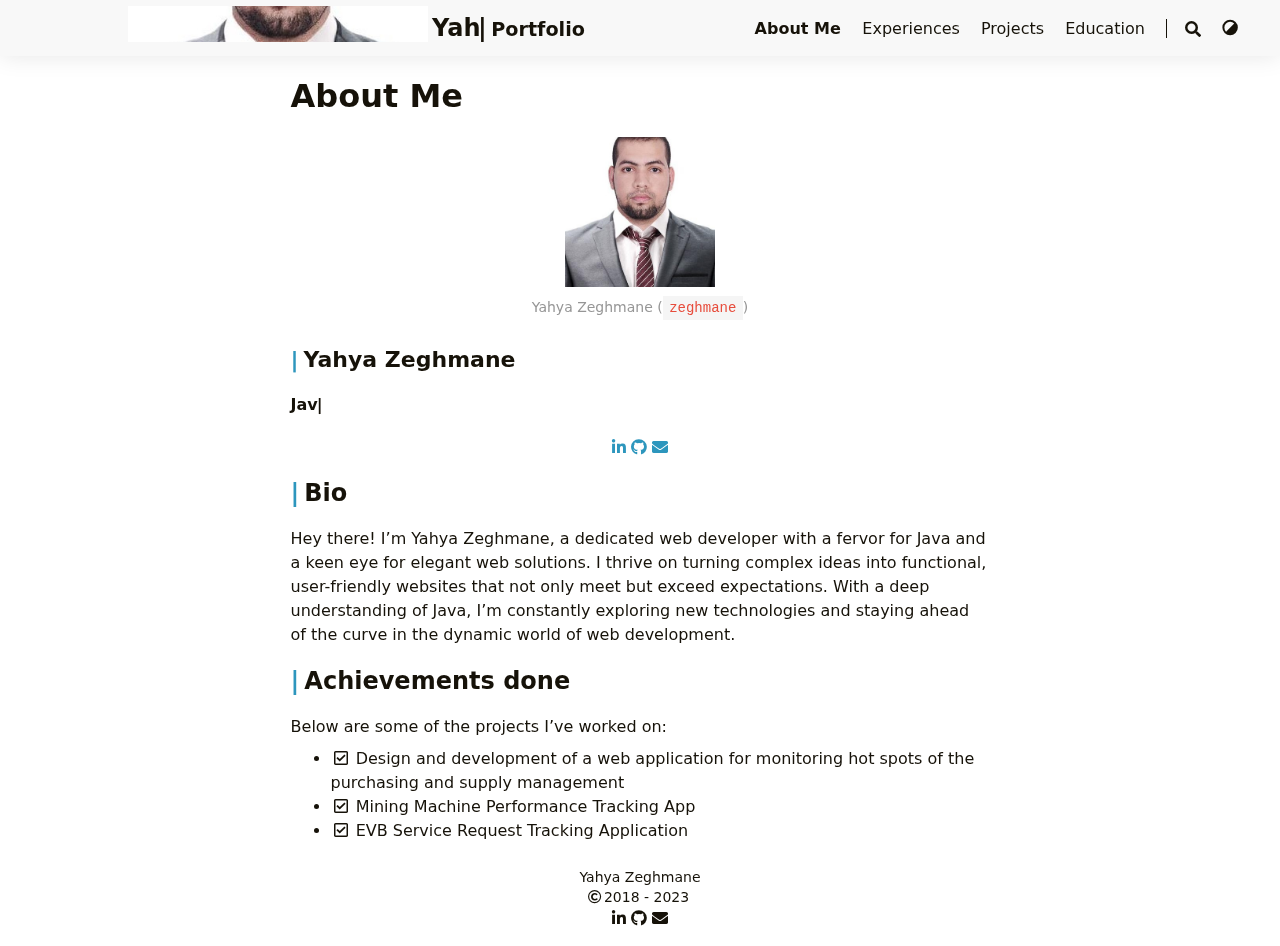
<file: home/index.html>
<!DOCTYPE html>
<html lang="en-us">

<head>
    <meta charset="utf-8">
    <meta name="viewport" content="width=device-width, initial-scale=1">
    <meta name="robots" content="noodp" />
    <title> - Yahya Zeghmane</title>
    <link rel="stylesheet" href="/css/custom.css"><meta name="Description" content="This is My Portfolio"><meta property="og:title" content="" />
<meta property="og:description" content="About Me Yahya Zeghmane (zeghmane)Yahya ZeghmaneBioHey there! I&rsquo;m Yahya Zeghmane, a dedicated web developer with a fervor for Java and a keen eye for elegant web solutions. I thrive on turning complex ideas into functional, user-friendly websites that not only meet but exceed expectations. With a deep understanding of Java, I&rsquo;m constantly exploring new technologies and staying ahead of the curve in the dynamic world of web development." />
<meta property="og:type" content="article" />
<meta property="og:url" content="https://yahyazeghmane.hu.io/home/" /><meta property="og:image" content="https://yahyazeghmane.hu.io/images/yahya.png"/><meta property="article:section" content="" />
<meta property="article:published_time" content="2023-09-12T07:35:35+00:00" />
<meta property="article:modified_time" content="2023-09-12T07:35:35+00:00" /><meta property="og:site_name" content="Yahya Zeghmane" />
<meta name="twitter:card" content="summary_large_image"/>
<meta name="twitter:image" content="https://yahyazeghmane.hu.io/images/yahya.png"/>

<meta name="twitter:title" content=""/>
<meta name="twitter:description" content="About Me Yahya Zeghmane (zeghmane)Yahya ZeghmaneBioHey there! I&rsquo;m Yahya Zeghmane, a dedicated web developer with a fervor for Java and a keen eye for elegant web solutions. I thrive on turning complex ideas into functional, user-friendly websites that not only meet but exceed expectations. With a deep understanding of Java, I&rsquo;m constantly exploring new technologies and staying ahead of the curve in the dynamic world of web development."/>
<meta name="application-name" content="Yahya Zeghmane">
<meta name="apple-mobile-web-app-title" content="Yahya Zeghmane">

<meta name="theme-color" content="#f8f8f8"><meta name="msapplication-TileColor" content="#da532c"><link rel="icon" href="/images/yahya.png"><link rel="apple-touch-icon" sizes="180x180" href="/apple-touch-icon.png"><link rel="mask-icon" href="/safari-pinned-tab.svg" color="#5bbad5"><link rel="canonical" href="https://yahyazeghmane.hu.io/home/" /><link rel="prev" href="https://yahyazeghmane.hu.io/about/" /><link rel="next" href="https://yahyazeghmane.hu.io/experience/" />
<link rel="stylesheet" href="/css/main.css"><link rel="stylesheet" href="/lib/normalize/normalize.min.css"><link rel="stylesheet" href="/css/color.css"><link rel="stylesheet" href="/css/style.min.css"><link rel="preload" as="style" onload="this.onload=null;this.rel='stylesheet'" href="/lib/fontawesome-free/all.min.css">
        <noscript><link rel="stylesheet" href="/lib/fontawesome-free/all.min.css"></noscript><link rel="preload" as="style" onload="this.onload=null;this.rel='stylesheet'" href="/lib/animate/animate.min.css">
        <noscript><link rel="stylesheet" href="/lib/animate/animate.min.css"></noscript><script type="application/ld+json">
    {
        "@context": "http://schema.org",
        "@type": "BlogPosting",
        "headline": "",
        "inLanguage": "en-us",
        "mainEntityOfPage": {
            "@type": "WebPage",
            "@id": "https:\/\/yahyazeghmane.hu.io\/home\/"
        },"genre": "page","wordcount":  107 ,
        "url": "https:\/\/yahyazeghmane.hu.io\/home\/","datePublished": "2023-09-12T07:35:35+00:00","dateModified": "2023-09-12T07:35:35+00:00","publisher": {
            "@type": "Organization",
            "name": "Author"},"author": {
                "@type": "Person",
                "name": "Author"
            },"description": ""
    }
    </script><script src="//instant.page/5.2.0" defer type="module" integrity="sha384-jnZyxPjiipYXnSU0ygqeac2q7CVYMbh84q0uHVRRxEtvFPiQYbXWUorga2aqZJ0z"></script>
</head>

<body header-desktop="fixed" header-mobile="auto"><script type="text/javascript">
        function setTheme(theme) {document.body.setAttribute('theme', theme); document.documentElement.style.setProperty('color-scheme', theme === 'light' ? 'light' : 'dark'); window.theme = theme;   window.isDark = window.theme !== 'light' }
        function saveTheme(theme) {window.localStorage && localStorage.setItem('theme', theme);}
        function getMeta(metaName) {const metas = document.getElementsByTagName('meta'); for (let i = 0; i < metas.length; i++) if (metas[i].getAttribute('name') === metaName) return metas[i]; return '';}
        if (window.localStorage && localStorage.getItem('theme')) {let theme = localStorage.getItem('theme');theme === 'light' || theme === 'dark' || theme === 'black' ? setTheme(theme) : (window.matchMedia && window.matchMedia('(prefers-color-scheme: dark)').matches ? setTheme('dark') : setTheme('light')); } else { if ('light' === 'light' || 'light' === 'dark' || 'light' === 'black') setTheme('light'), saveTheme('light'); else saveTheme('auto'), window.matchMedia && window.matchMedia('(prefers-color-scheme: dark)').matches ? setTheme('dark') : setTheme('light');}
        let metaColors = {'light': '#f8f8f8','dark': '#252627','black': '#000000'}
        getMeta('theme-color').content = metaColors[document.body.getAttribute('theme')];
        window.switchThemeEventSet = new Set()
    </script>
    <div id="back-to-top"></div>
    <div id="mask"></div><div class="wrapper"><header class="desktop" id="header-desktop">
    <div class="header-wrapper">
        <div class="header-title">
            <a href="/" title="Yahya Zeghmane"><img
        class="logo"
        loading="lazy"
        src="/images/yahya.png"
        srcset="/images/yahya.png, /images/yahya.png 1.5x, /images/yahya.png 2x"
        sizes="auto"
        alt="/images/yahya.png"
        title="/images/yahya.png" ><span id="desktop-header-typeit" class="typeit"></span><span class="header-title-post"><small> Portfolio</small></span></a>
        </div>
        <div class="menu">
            <div class="menu-inner"><a class="menu-item active" href="/home/"> About Me </a><a class="menu-item" href="/experience/"> Experiences </a><a class="menu-item" href="/projects/"> Projects </a><a class="menu-item" href="/education/"> Education </a><span class="menu-item delimiter"></span><span class="menu-item search" id="search-desktop">
                        <input type="text" placeholder="Search titles or contents..." id="search-input-desktop">
                        <a href="javascript:void(0);" class="search-button search-toggle" id="search-toggle-desktop" title="Search">
                            <i class="fas fa-search fa-fw"></i>
                        </a>
                        <a href="javascript:void(0);" class="search-button search-clear" id="search-clear-desktop" title="Clear">
                            <i class="fas fa-times-circle fa-fw"></i>
                        </a>
                        <span class="search-button search-loading" id="search-loading-desktop">
                            <i class="fas fa-spinner fa-fw fa-spin"></i>
                        </span>
                    </span><a href="javascript:void(0);" class="menu-item theme-switch" title="Switch Theme">
                    <i class="fas fa-adjust fa-fw"></i>
                </a></div>
        </div>
    </div>
</header><header class="mobile" id="header-mobile">
    <div class="header-container">
        <div class="header-wrapper">
            <div class="header-title">
                <a href="/" title="Yahya Zeghmane"><img
        class="logo"
        loading="lazy"
        src="/images/yahya.png"
        srcset="/images/yahya.png, /images/yahya.png 1.5x, /images/yahya.png 2x"
        sizes="auto"
        alt="/images/yahya.png"
        title="/images/yahya.png" ><span id="mobile-header-typeit" class="typeit"></span><span class="header-title-post"><small> Portfolio</small></span></a>
            </div>
            <div class="menu-toggle" id="menu-toggle-mobile">
                <span></span><span></span><span></span>
            </div>
        </div>
        <div class="menu" id="menu-mobile"><div class="search-wrapper">
                    <div class="search mobile" id="search-mobile">
                        <input type="text" placeholder="Search titles or contents..." id="search-input-mobile">
                        <a href="javascript:void(0);" class="search-button search-toggle" id="search-toggle-mobile" title="Search">
                            <i class="fas fa-search fa-fw"></i>
                        </a>
                        <a href="javascript:void(0);" class="search-button search-clear" id="search-clear-mobile" title="Clear">
                            <i class="fas fa-times-circle fa-fw"></i>
                        </a>
                        <span class="search-button search-loading" id="search-loading-mobile">
                            <i class="fas fa-spinner fa-fw fa-spin"></i>
                        </span>
                    </div>
                    <a href="javascript:void(0);" class="search-cancel" id="search-cancel-mobile">
                        Cancel
                    </a>
                </div><a class="menu-item" href="/home/" title="">About Me</a><a class="menu-item" href="/experience/" title="">Experiences</a><a class="menu-item" href="/projects/" title="">Projects</a><a class="menu-item" href="/education/" title="">Education</a><a href="javascript:void(0);" class="menu-item theme-switch" title="Switch Theme">
                <i class="fas fa-adjust fa-fw"></i>
            </a></div>
    </div>
</header>
<div class="search-dropdown desktop">
    <div id="search-dropdown-desktop"></div>
</div>
<div class="search-dropdown mobile">
    <div id="search-dropdown-mobile"></div>
</div>
<main class="main">
            <div class="container"><div class="page single special"><h1 class="single-title animate__animated animate__pulse animate__faster"></h1><div class="content" id="content"><h1 id="about-me" class="headerLink">
    <a href="#about-me" class="header-mark"></a>About Me</h1><!-- raw HTML omitted -->
<figure><a class="lightgallery" href="/images/yahya.png" title="/images/yahya.png" data-thumbnail="/images/yahya.png" data-sub-html="<h2>Yahya Zeghmane (zeghmane)</h2>">
        <img
            
            loading="lazy"
            src="/images/yahya.png"
            srcset="/images/yahya.png, /images/yahya.png 1.5x, /images/yahya.png 2x"
            sizes="auto"
            alt="/images/yahya.png" height="150px"  width="150px" >
    </a><figcaption class="image-caption">Yahya Zeghmane (<code>zeghmane</code>)</figcaption>
    </figure>
<h3 id="yahya-zeghmane" class="headerLink">
    <a href="#yahya-zeghmane" class="header-mark"></a>Yahya Zeghmane</h3><p><div class="typeit"><h4 id="id-1" class=""></h4></div>


<ul class="social-links" style="
                              text-align: center;list-style-type: none;
                              padding: 0;
                              margin: 2px;">
  <li style="margin: 2px; font-size: 16px">
    
      <a href="https://www.linkedin.com/in/yahya-zeghmane-1a8749190/" target="_blank" rel="noopener noreferrer">
        <i class="fab fa-linkedin-in"></i>
      </a>
    
      <a href="https://github.com/yahyazeghmane" target="_blank" rel="noopener noreferrer">
        <i class="fab fa-brands fa-github"></i>
      </a>
    
      <a href="mailto:https:mryahyazeghmane@gmail.com" target="_blank" rel="noopener noreferrer">
        <i class="fa fa-solid fa-envelope"></i>
      </a>
    
  </li>
  </ul>
</p>
<h2 id="bio" class="headerLink">
    <a href="#bio" class="header-mark"></a>Bio</h2><p>Hey there! I&rsquo;m Yahya Zeghmane, a dedicated web developer with a fervor for Java and a keen eye for elegant web solutions. I thrive on turning complex ideas into functional, user-friendly websites that not only meet but exceed expectations. With a deep understanding of Java, I&rsquo;m constantly exploring new technologies and staying ahead of the curve in the dynamic world of web development.</p>
<h2 id="achievements-done" class="headerLink">
    <a href="#achievements-done" class="header-mark"></a>Achievements done</h2><p>Below are some of the projects I&rsquo;ve worked on:</p>
<ul>
<li><i class="far fa-check-square fa-fw"></i> Design and development of a web application for monitoring hot spots of the purchasing and supply management</li>
<li><i class="far fa-check-square fa-fw"></i> Mining Machine Performance Tracking App</li>
<li><i class="far fa-check-square fa-fw"></i> EVB Service Request Tracking Application</li>
</ul>
</div></div></div>
        </main><footer class="footer">
        <div class="footer-container"><div class="footer-line">Yahya Zeghmane</div><div class="footer-line"><i class="far fa-copyright fa-fw"></i><span itemprop="copyrightYear">2018 - 2023</span><span class="author" itemprop="copyrightHolder">&nbsp;<a href="/" target="_blank" rel="noopener noreferrer"></a></span></div>
            <div class="footer-line"></div>
            <div class="footer-line">
                
<ul class="social-links" style="
                              text-align: center;list-style-type: none;
                              padding: 0;
                              margin: 2px;">
  <li style="margin: 2px; font-size: 16px">
    
      <a href="https://www.linkedin.com/in/yahya-zeghmane-1a8749190/" target="_blank" rel="noopener noreferrer">
        <i class="fab fa-linkedin-in"></i>
      </a>
    
      <a href="https://github.com/yahyazeghmane" target="_blank" rel="noopener noreferrer">
        <i class="fab fa-brands fa-github"></i>
      </a>
    
      <a href="mailto:https:mryahyazeghmane@gmail.com" target="_blank" rel="noopener noreferrer">
        <i class="fa fa-solid fa-envelope"></i>
      </a>
    
  </li>
  </ul>

            </div>
        </div></footer></div>

    <div id="fixed-buttons"><a href="#back-to-top" id="back-to-top-button" class="fixed-button" title="Back to Top">
            <i class="fas fa-arrow-up fa-fw"></i>
        </a><a href="#" id="view-comments" class="fixed-button" title="View Comments">
            <i class="fas fa-comment fa-fw"></i>
        </a>
    </div><div class="assets"><script type="text/javascript">window.config={"code":{"copyTitle":"Copy to clipboard","maxShownLines":10},"comment":{},"data":{"desktop-header-typeit":"Yahya Zeghmane","id-1":"Java Full Stack Developper | Developper At SNIM | Skilled in Enterprise Application Development","mobile-header-typeit":"Yahya Zeghmane"},"search":{"distance":100,"findAllMatches":false,"highlightTag":"em","ignoreFieldNorm":false,"ignoreLocation":false,"isCaseSensitive":false,"location":0,"maxResultLength":10,"minMatchCharLength":2,"noResultsFound":"No results found","snippetLength":30,"threshold":0.3,"useExtendedSearch":false},"typeit":{"cursorChar":null,"cursorSpeed":null,"data":{"desktop-header-typeit":["desktop-header-typeit"],"id-1":["id-1"],"mobile-header-typeit":["mobile-header-typeit"]},"duration":null,"speed":null}};</script><script type="text/javascript" src="/lib/clipboard/clipboard.min.js"></script><script type="text/javascript" src="/lib/typeit/typeit.min.js"></script><script type="text/javascript" src="/js/theme.min.js" defer></script></div>
</body>

</html>
</file>
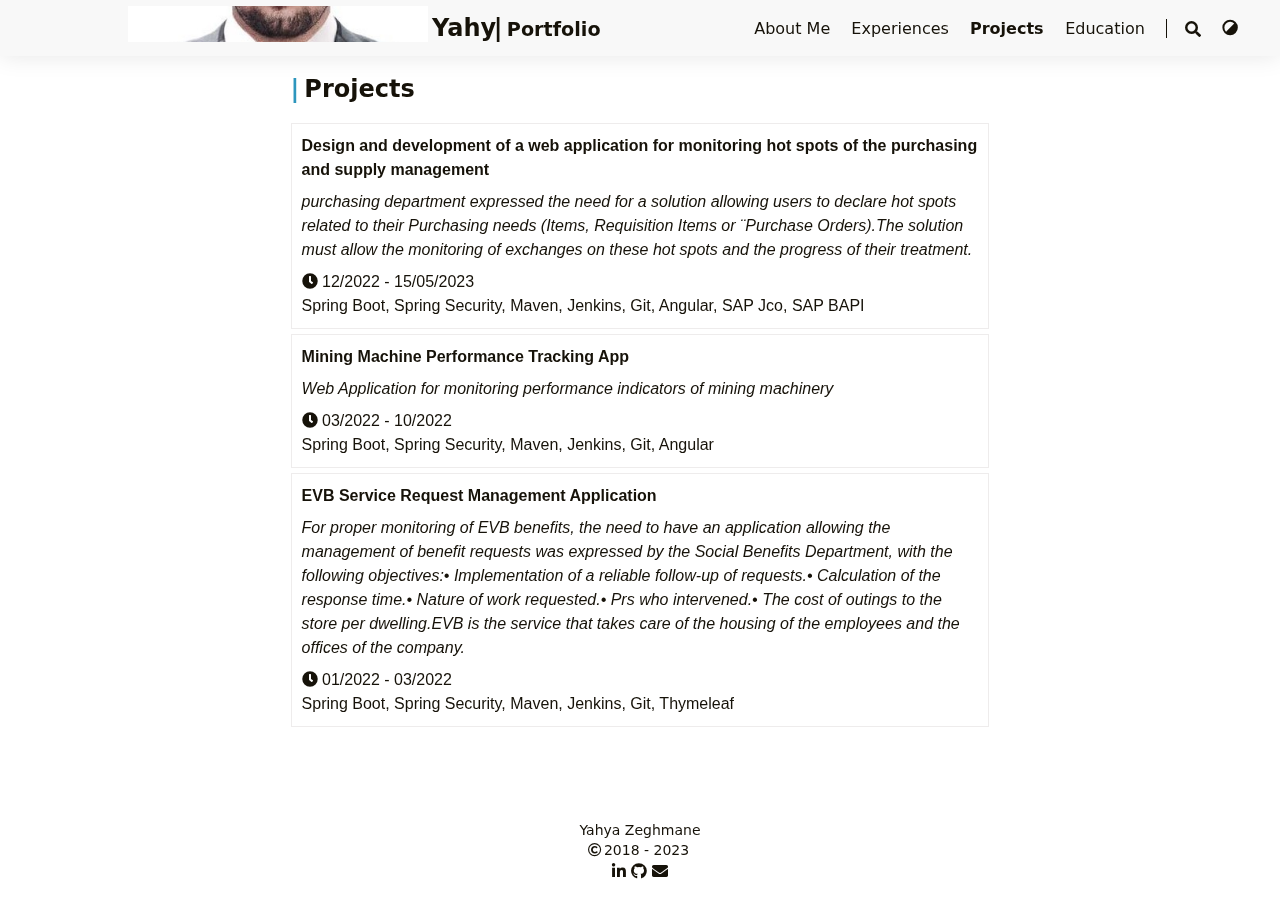
<file: projects/index.html>
<!DOCTYPE html>
<html lang="en-us">

<head>
    <meta charset="utf-8">
    <meta name="viewport" content="width=device-width, initial-scale=1">
    <meta name="robots" content="noodp" />
    <title> - Yahya Zeghmane</title>
    <link rel="stylesheet" href="/css/custom.css"><meta name="Description" content="This is My Portfolio"><meta property="og:title" content="" />
<meta property="og:description" content="ProjectsDesign and development of a web application for monitoring hot spots of the purchasing and supply managementpurchasing department expressed the need for a solution allowing users to declare hot spots related to their Purchasing needs (Items, Requisition Items or ¨Purchase Orders).The solution must allow the monitoring of exchanges on these hot spots and the progress of their treatment. 12/2022 - 15/05/2023Spring Boot, Spring Security, Maven, Jenkins, Git, Angular, SAP Jco, SAP BAPIMining Machine Performance Tracking AppWeb Application for monitoring performance indicators of mining machinery 03/2022 - 10/2022Spring Boot, Spring Security, Maven, Jenkins, Git, AngularEVB Service Request Management ApplicationFor proper monitoring of EVB benefits, the need to have an application allowing the management of benefit requests was expressed by the Social Benefits Department, with the following objectives:• Implementation of a reliable follow-up of requests." />
<meta property="og:type" content="article" />
<meta property="og:url" content="https://yahyazeghmane.hu.io/projects/" /><meta property="og:image" content="https://yahyazeghmane.hu.io/images/yahya.png"/><meta property="article:section" content="" />
<meta property="article:published_time" content="2023-09-12T07:36:23+00:00" />
<meta property="article:modified_time" content="2023-09-12T07:36:23+00:00" /><meta property="og:site_name" content="Yahya Zeghmane" />
<meta name="twitter:card" content="summary_large_image"/>
<meta name="twitter:image" content="https://yahyazeghmane.hu.io/images/yahya.png"/>

<meta name="twitter:title" content=""/>
<meta name="twitter:description" content="ProjectsDesign and development of a web application for monitoring hot spots of the purchasing and supply managementpurchasing department expressed the need for a solution allowing users to declare hot spots related to their Purchasing needs (Items, Requisition Items or ¨Purchase Orders).The solution must allow the monitoring of exchanges on these hot spots and the progress of their treatment. 12/2022 - 15/05/2023Spring Boot, Spring Security, Maven, Jenkins, Git, Angular, SAP Jco, SAP BAPIMining Machine Performance Tracking AppWeb Application for monitoring performance indicators of mining machinery 03/2022 - 10/2022Spring Boot, Spring Security, Maven, Jenkins, Git, AngularEVB Service Request Management ApplicationFor proper monitoring of EVB benefits, the need to have an application allowing the management of benefit requests was expressed by the Social Benefits Department, with the following objectives:• Implementation of a reliable follow-up of requests."/>
<meta name="application-name" content="Yahya Zeghmane">
<meta name="apple-mobile-web-app-title" content="Yahya Zeghmane">

<meta name="theme-color" content="#f8f8f8"><meta name="msapplication-TileColor" content="#da532c"><link rel="icon" href="/images/yahya.png"><link rel="apple-touch-icon" sizes="180x180" href="/apple-touch-icon.png"><link rel="mask-icon" href="/safari-pinned-tab.svg" color="#5bbad5"><link rel="canonical" href="https://yahyazeghmane.hu.io/projects/" /><link rel="prev" href="https://yahyazeghmane.hu.io/experience/" /><link rel="next" href="https://yahyazeghmane.hu.io/education/" />
<link rel="stylesheet" href="/css/main.css"><link rel="stylesheet" href="/lib/normalize/normalize.min.css"><link rel="stylesheet" href="/css/color.css"><link rel="stylesheet" href="/css/style.min.css"><link rel="preload" as="style" onload="this.onload=null;this.rel='stylesheet'" href="/lib/fontawesome-free/all.min.css">
        <noscript><link rel="stylesheet" href="/lib/fontawesome-free/all.min.css"></noscript><link rel="preload" as="style" onload="this.onload=null;this.rel='stylesheet'" href="/lib/animate/animate.min.css">
        <noscript><link rel="stylesheet" href="/lib/animate/animate.min.css"></noscript><script type="application/ld+json">
    {
        "@context": "http://schema.org",
        "@type": "BlogPosting",
        "headline": "",
        "inLanguage": "en-us",
        "mainEntityOfPage": {
            "@type": "WebPage",
            "@id": "https:\/\/yahyazeghmane.hu.io\/projects\/"
        },"genre": "page","wordcount":  191 ,
        "url": "https:\/\/yahyazeghmane.hu.io\/projects\/","datePublished": "2023-09-12T07:36:23+00:00","dateModified": "2023-09-12T07:36:23+00:00","publisher": {
            "@type": "Organization",
            "name": "Author"},"author": {
                "@type": "Person",
                "name": "Author"
            },"description": ""
    }
    </script><script src="//instant.page/5.2.0" defer type="module" integrity="sha384-jnZyxPjiipYXnSU0ygqeac2q7CVYMbh84q0uHVRRxEtvFPiQYbXWUorga2aqZJ0z"></script>
</head>

<body header-desktop="fixed" header-mobile="auto"><script type="text/javascript">
        function setTheme(theme) {document.body.setAttribute('theme', theme); document.documentElement.style.setProperty('color-scheme', theme === 'light' ? 'light' : 'dark'); window.theme = theme;   window.isDark = window.theme !== 'light' }
        function saveTheme(theme) {window.localStorage && localStorage.setItem('theme', theme);}
        function getMeta(metaName) {const metas = document.getElementsByTagName('meta'); for (let i = 0; i < metas.length; i++) if (metas[i].getAttribute('name') === metaName) return metas[i]; return '';}
        if (window.localStorage && localStorage.getItem('theme')) {let theme = localStorage.getItem('theme');theme === 'light' || theme === 'dark' || theme === 'black' ? setTheme(theme) : (window.matchMedia && window.matchMedia('(prefers-color-scheme: dark)').matches ? setTheme('dark') : setTheme('light')); } else { if ('light' === 'light' || 'light' === 'dark' || 'light' === 'black') setTheme('light'), saveTheme('light'); else saveTheme('auto'), window.matchMedia && window.matchMedia('(prefers-color-scheme: dark)').matches ? setTheme('dark') : setTheme('light');}
        let metaColors = {'light': '#f8f8f8','dark': '#252627','black': '#000000'}
        getMeta('theme-color').content = metaColors[document.body.getAttribute('theme')];
        window.switchThemeEventSet = new Set()
    </script>
    <div id="back-to-top"></div>
    <div id="mask"></div><div class="wrapper"><header class="desktop" id="header-desktop">
    <div class="header-wrapper">
        <div class="header-title">
            <a href="/" title="Yahya Zeghmane"><img
        class="logo"
        loading="lazy"
        src="/images/yahya.png"
        srcset="/images/yahya.png, /images/yahya.png 1.5x, /images/yahya.png 2x"
        sizes="auto"
        alt="/images/yahya.png"
        title="/images/yahya.png" ><span id="desktop-header-typeit" class="typeit"></span><span class="header-title-post"><small> Portfolio</small></span></a>
        </div>
        <div class="menu">
            <div class="menu-inner"><a class="menu-item" href="/home/"> About Me </a><a class="menu-item" href="/experience/"> Experiences </a><a class="menu-item active" href="/projects/"> Projects </a><a class="menu-item" href="/education/"> Education </a><span class="menu-item delimiter"></span><span class="menu-item search" id="search-desktop">
                        <input type="text" placeholder="Search titles or contents..." id="search-input-desktop">
                        <a href="javascript:void(0);" class="search-button search-toggle" id="search-toggle-desktop" title="Search">
                            <i class="fas fa-search fa-fw"></i>
                        </a>
                        <a href="javascript:void(0);" class="search-button search-clear" id="search-clear-desktop" title="Clear">
                            <i class="fas fa-times-circle fa-fw"></i>
                        </a>
                        <span class="search-button search-loading" id="search-loading-desktop">
                            <i class="fas fa-spinner fa-fw fa-spin"></i>
                        </span>
                    </span><a href="javascript:void(0);" class="menu-item theme-switch" title="Switch Theme">
                    <i class="fas fa-adjust fa-fw"></i>
                </a></div>
        </div>
    </div>
</header><header class="mobile" id="header-mobile">
    <div class="header-container">
        <div class="header-wrapper">
            <div class="header-title">
                <a href="/" title="Yahya Zeghmane"><img
        class="logo"
        loading="lazy"
        src="/images/yahya.png"
        srcset="/images/yahya.png, /images/yahya.png 1.5x, /images/yahya.png 2x"
        sizes="auto"
        alt="/images/yahya.png"
        title="/images/yahya.png" ><span id="mobile-header-typeit" class="typeit"></span><span class="header-title-post"><small> Portfolio</small></span></a>
            </div>
            <div class="menu-toggle" id="menu-toggle-mobile">
                <span></span><span></span><span></span>
            </div>
        </div>
        <div class="menu" id="menu-mobile"><div class="search-wrapper">
                    <div class="search mobile" id="search-mobile">
                        <input type="text" placeholder="Search titles or contents..." id="search-input-mobile">
                        <a href="javascript:void(0);" class="search-button search-toggle" id="search-toggle-mobile" title="Search">
                            <i class="fas fa-search fa-fw"></i>
                        </a>
                        <a href="javascript:void(0);" class="search-button search-clear" id="search-clear-mobile" title="Clear">
                            <i class="fas fa-times-circle fa-fw"></i>
                        </a>
                        <span class="search-button search-loading" id="search-loading-mobile">
                            <i class="fas fa-spinner fa-fw fa-spin"></i>
                        </span>
                    </div>
                    <a href="javascript:void(0);" class="search-cancel" id="search-cancel-mobile">
                        Cancel
                    </a>
                </div><a class="menu-item" href="/home/" title="">About Me</a><a class="menu-item" href="/experience/" title="">Experiences</a><a class="menu-item" href="/projects/" title="">Projects</a><a class="menu-item" href="/education/" title="">Education</a><a href="javascript:void(0);" class="menu-item theme-switch" title="Switch Theme">
                <i class="fas fa-adjust fa-fw"></i>
            </a></div>
    </div>
</header>
<div class="search-dropdown desktop">
    <div id="search-dropdown-desktop"></div>
</div>
<div class="search-dropdown mobile">
    <div id="search-dropdown-mobile"></div>
</div>
<main class="main">
            <div class="container"><div class="page single special"><h1 class="single-title animate__animated animate__pulse animate__faster"></h1><div class="content" id="content"><h2 id="projects" class="headerLink">
    <a href="#projects" class="header-mark"></a>Projects</h2><div class="experience">
  
  <div class="card">
    <div class="campany">
      Design and development of a web application for monitoring hot spots of the purchasing and supply management
    </div>
    <div class="body_desc">
      <p>purchasing department expressed the need for a solution allowing users to declare hot spots related to their Purchasing needs (Items, Requisition Items or ¨Purchase Orders).The solution must allow the monitoring of exchanges on these hot spots and the progress of their treatment. </p>
    </div>
    <div class="dates">
      <i class="fa fa-solid fa-clock"></i> 12/2022 - 15/05/2023
    </div>
    <div class="technologies">
      Spring Boot, Spring Security, Maven, Jenkins, Git, Angular, SAP Jco, SAP BAPI
    </div>
  </div>
  
  <div class="card">
    <div class="campany">
      Mining Machine Performance Tracking App
    </div>
    <div class="body_desc">
      <p>Web Application for monitoring performance indicators of mining machinery </p>
    </div>
    <div class="dates">
      <i class="fa fa-solid fa-clock"></i> 03/2022 - 10/2022
    </div>
    <div class="technologies">
      Spring Boot, Spring Security, Maven, Jenkins, Git, Angular
    </div>
  </div>
  
  <div class="card">
    <div class="campany">
      EVB Service Request Management Application
    </div>
    <div class="body_desc">
      <p>For proper monitoring of EVB benefits, the need to have an application allowing the management of benefit requests was expressed by the Social Benefits Department, with the following objectives:• Implementation of a reliable follow-up of requests.• Calculation of the response time.• Nature of work requested.• Prs who intervened.• The cost of outings to the store per dwelling.EVB is the service that takes care of the housing of the employees and the offices of the company. </p>
    </div>
    <div class="dates">
      <i class="fa fa-solid fa-clock"></i> 01/2022 - 03/2022
    </div>
    <div class="technologies">
      Spring Boot, Spring Security, Maven, Jenkins, Git, Thymeleaf
    </div>
  </div>
  
</div>
</div></div></div>
        </main><footer class="footer">
        <div class="footer-container"><div class="footer-line">Yahya Zeghmane</div><div class="footer-line"><i class="far fa-copyright fa-fw"></i><span itemprop="copyrightYear">2018 - 2023</span><span class="author" itemprop="copyrightHolder">&nbsp;<a href="/" target="_blank" rel="noopener noreferrer"></a></span></div>
            <div class="footer-line"></div>
            <div class="footer-line">
                
<ul class="social-links" style="
                              text-align: center;list-style-type: none;
                              padding: 0;
                              margin: 2px;">
  <li style="margin: 2px; font-size: 16px">
    
      <a href="https://www.linkedin.com/in/yahya-zeghmane-1a8749190/" target="_blank" rel="noopener noreferrer">
        <i class="fab fa-linkedin-in"></i>
      </a>
    
      <a href="https://github.com/yahyazeghmane" target="_blank" rel="noopener noreferrer">
        <i class="fab fa-brands fa-github"></i>
      </a>
    
      <a href="mailto:https:mryahyazeghmane@gmail.com" target="_blank" rel="noopener noreferrer">
        <i class="fa fa-solid fa-envelope"></i>
      </a>
    
  </li>
  </ul>

            </div>
        </div></footer></div>

    <div id="fixed-buttons"><a href="#back-to-top" id="back-to-top-button" class="fixed-button" title="Back to Top">
            <i class="fas fa-arrow-up fa-fw"></i>
        </a><a href="#" id="view-comments" class="fixed-button" title="View Comments">
            <i class="fas fa-comment fa-fw"></i>
        </a>
    </div><div class="assets"><script type="text/javascript">window.config={"code":{"copyTitle":"Copy to clipboard","maxShownLines":10},"comment":{},"data":{"desktop-header-typeit":"Yahya Zeghmane","mobile-header-typeit":"Yahya Zeghmane"},"search":{"distance":100,"findAllMatches":false,"highlightTag":"em","ignoreFieldNorm":false,"ignoreLocation":false,"isCaseSensitive":false,"location":0,"maxResultLength":10,"minMatchCharLength":2,"noResultsFound":"No results found","snippetLength":30,"threshold":0.3,"useExtendedSearch":false},"typeit":{"cursorChar":null,"cursorSpeed":null,"data":{"desktop-header-typeit":["desktop-header-typeit"],"mobile-header-typeit":["mobile-header-typeit"]},"duration":null,"speed":null}};</script><script type="text/javascript" src="/lib/clipboard/clipboard.min.js"></script><script type="text/javascript" src="/lib/typeit/typeit.min.js"></script><script type="text/javascript" src="/js/theme.min.js" defer></script></div>
</body>

</html>
</file>
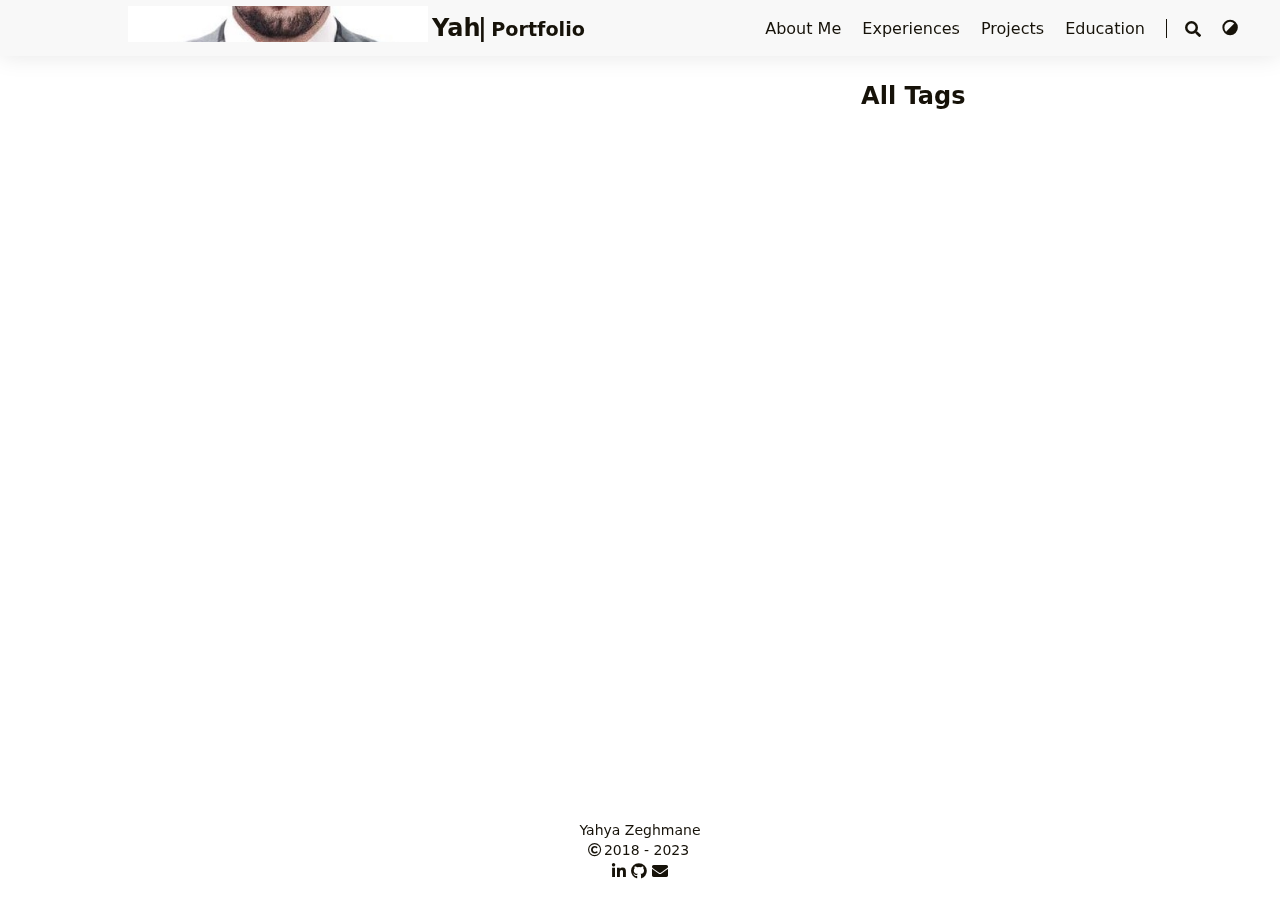
<file: tags/index.html>
<!DOCTYPE html>
<html lang="en-us">

<head>
    <meta charset="utf-8">
    <meta name="viewport" content="width=device-width, initial-scale=1">
    <meta name="robots" content="noodp" />
    <title>All Tags - Yahya Zeghmane</title>
    <link rel="stylesheet" href="/css/custom.css"><meta name="Description" content="This is My Portfolio"><meta property="og:title" content="Tags" />
<meta property="og:description" content="This is My Portfolio" />
<meta property="og:type" content="website" />
<meta property="og:url" content="https://yahyazeghmane.hu.io/tags/" /><meta property="og:image" content="https://yahyazeghmane.hu.io/images/yahya.png"/><meta property="og:site_name" content="Yahya Zeghmane" />
<meta name="twitter:card" content="summary_large_image"/>
<meta name="twitter:image" content="https://yahyazeghmane.hu.io/images/yahya.png"/>

<meta name="twitter:title" content="Tags"/>
<meta name="twitter:description" content="This is My Portfolio"/>
<meta name="application-name" content="Yahya Zeghmane">
<meta name="apple-mobile-web-app-title" content="Yahya Zeghmane">

<meta name="theme-color" content="#f8f8f8"><meta name="msapplication-TileColor" content="#da532c"><link rel="icon" href="/images/yahya.png"><link rel="apple-touch-icon" sizes="180x180" href="/apple-touch-icon.png"><link rel="mask-icon" href="/safari-pinned-tab.svg" color="#5bbad5"><link rel="canonical" href="https://yahyazeghmane.hu.io/tags/" /><link rel="alternate" href="/tags/index.xml" type="application/rss+xml" title="Yahya Zeghmane">
    <link rel="feed" href="/tags/index.xml" type="application/rss+xml" title="Yahya Zeghmane">
<link rel="stylesheet" href="/css/main.css"><link rel="stylesheet" href="/lib/normalize/normalize.min.css"><link rel="stylesheet" href="/css/color.css"><link rel="stylesheet" href="/css/style.min.css"><link rel="preload" as="style" onload="this.onload=null;this.rel='stylesheet'" href="/lib/fontawesome-free/all.min.css">
        <noscript><link rel="stylesheet" href="/lib/fontawesome-free/all.min.css"></noscript><link rel="preload" as="style" onload="this.onload=null;this.rel='stylesheet'" href="/lib/animate/animate.min.css">
        <noscript><link rel="stylesheet" href="/lib/animate/animate.min.css"></noscript><script src="//instant.page/5.2.0" defer type="module" integrity="sha384-jnZyxPjiipYXnSU0ygqeac2q7CVYMbh84q0uHVRRxEtvFPiQYbXWUorga2aqZJ0z"></script>
</head>

<body header-desktop="fixed" header-mobile="auto"><script type="text/javascript">
        function setTheme(theme) {document.body.setAttribute('theme', theme); document.documentElement.style.setProperty('color-scheme', theme === 'light' ? 'light' : 'dark'); window.theme = theme;   window.isDark = window.theme !== 'light' }
        function saveTheme(theme) {window.localStorage && localStorage.setItem('theme', theme);}
        function getMeta(metaName) {const metas = document.getElementsByTagName('meta'); for (let i = 0; i < metas.length; i++) if (metas[i].getAttribute('name') === metaName) return metas[i]; return '';}
        if (window.localStorage && localStorage.getItem('theme')) {let theme = localStorage.getItem('theme');theme === 'light' || theme === 'dark' || theme === 'black' ? setTheme(theme) : (window.matchMedia && window.matchMedia('(prefers-color-scheme: dark)').matches ? setTheme('dark') : setTheme('light')); } else { if ('light' === 'light' || 'light' === 'dark' || 'light' === 'black') setTheme('light'), saveTheme('light'); else saveTheme('auto'), window.matchMedia && window.matchMedia('(prefers-color-scheme: dark)').matches ? setTheme('dark') : setTheme('light');}
        let metaColors = {'light': '#f8f8f8','dark': '#252627','black': '#000000'}
        getMeta('theme-color').content = metaColors[document.body.getAttribute('theme')];
        window.switchThemeEventSet = new Set()
    </script>
    <div id="back-to-top"></div>
    <div id="mask"></div><div class="wrapper"><header class="desktop" id="header-desktop">
    <div class="header-wrapper">
        <div class="header-title">
            <a href="/" title="Yahya Zeghmane"><img
        class="logo"
        loading="lazy"
        src="/images/yahya.png"
        srcset="/images/yahya.png, /images/yahya.png 1.5x, /images/yahya.png 2x"
        sizes="auto"
        alt="/images/yahya.png"
        title="/images/yahya.png" ><span id="desktop-header-typeit" class="typeit"></span><span class="header-title-post"><small> Portfolio</small></span></a>
        </div>
        <div class="menu">
            <div class="menu-inner"><a class="menu-item" href="/home/"> About Me </a><a class="menu-item" href="/experience/"> Experiences </a><a class="menu-item" href="/projects/"> Projects </a><a class="menu-item" href="/education/"> Education </a><span class="menu-item delimiter"></span><span class="menu-item search" id="search-desktop">
                        <input type="text" placeholder="Search titles or contents..." id="search-input-desktop">
                        <a href="javascript:void(0);" class="search-button search-toggle" id="search-toggle-desktop" title="Search">
                            <i class="fas fa-search fa-fw"></i>
                        </a>
                        <a href="javascript:void(0);" class="search-button search-clear" id="search-clear-desktop" title="Clear">
                            <i class="fas fa-times-circle fa-fw"></i>
                        </a>
                        <span class="search-button search-loading" id="search-loading-desktop">
                            <i class="fas fa-spinner fa-fw fa-spin"></i>
                        </span>
                    </span><a href="javascript:void(0);" class="menu-item theme-switch" title="Switch Theme">
                    <i class="fas fa-adjust fa-fw"></i>
                </a></div>
        </div>
    </div>
</header><header class="mobile" id="header-mobile">
    <div class="header-container">
        <div class="header-wrapper">
            <div class="header-title">
                <a href="/" title="Yahya Zeghmane"><img
        class="logo"
        loading="lazy"
        src="/images/yahya.png"
        srcset="/images/yahya.png, /images/yahya.png 1.5x, /images/yahya.png 2x"
        sizes="auto"
        alt="/images/yahya.png"
        title="/images/yahya.png" ><span id="mobile-header-typeit" class="typeit"></span><span class="header-title-post"><small> Portfolio</small></span></a>
            </div>
            <div class="menu-toggle" id="menu-toggle-mobile">
                <span></span><span></span><span></span>
            </div>
        </div>
        <div class="menu" id="menu-mobile"><div class="search-wrapper">
                    <div class="search mobile" id="search-mobile">
                        <input type="text" placeholder="Search titles or contents..." id="search-input-mobile">
                        <a href="javascript:void(0);" class="search-button search-toggle" id="search-toggle-mobile" title="Search">
                            <i class="fas fa-search fa-fw"></i>
                        </a>
                        <a href="javascript:void(0);" class="search-button search-clear" id="search-clear-mobile" title="Clear">
                            <i class="fas fa-times-circle fa-fw"></i>
                        </a>
                        <span class="search-button search-loading" id="search-loading-mobile">
                            <i class="fas fa-spinner fa-fw fa-spin"></i>
                        </span>
                    </div>
                    <a href="javascript:void(0);" class="search-cancel" id="search-cancel-mobile">
                        Cancel
                    </a>
                </div><a class="menu-item" href="/home/" title="">About Me</a><a class="menu-item" href="/experience/" title="">Experiences</a><a class="menu-item" href="/projects/" title="">Projects</a><a class="menu-item" href="/education/" title="">Education</a><a href="javascript:void(0);" class="menu-item theme-switch" title="Switch Theme">
                <i class="fas fa-adjust fa-fw"></i>
            </a></div>
    </div>
</header>
<div class="search-dropdown desktop">
    <div id="search-dropdown-desktop"></div>
</div>
<div class="search-dropdown mobile">
    <div id="search-dropdown-mobile"></div>
</div>
<main class="main">
            <div class="container"><div class="page archive"><h2 class="single-title animate__animated animate__pulse animate__faster">All Tags</h2><div class="tag-cloud-tags"></div></div></div>
        </main><footer class="footer">
        <div class="footer-container"><div class="footer-line">Yahya Zeghmane</div><div class="footer-line"><i class="far fa-copyright fa-fw"></i><span itemprop="copyrightYear">2018 - 2023</span><span class="author" itemprop="copyrightHolder">&nbsp;<a href="/" target="_blank" rel="noopener noreferrer"></a></span></div>
            <div class="footer-line"></div>
            <div class="footer-line">
                
<ul class="social-links" style="
                              text-align: center;list-style-type: none;
                              padding: 0;
                              margin: 2px;">
  <li style="margin: 2px; font-size: 16px">
    
      <a href="https://www.linkedin.com/in/yahya-zeghmane-1a8749190/" target="_blank" rel="noopener noreferrer">
        <i class="fab fa-linkedin-in"></i>
      </a>
    
      <a href="https://github.com/yahyazeghmane" target="_blank" rel="noopener noreferrer">
        <i class="fab fa-brands fa-github"></i>
      </a>
    
      <a href="mailto:https:mryahyazeghmane@gmail.com" target="_blank" rel="noopener noreferrer">
        <i class="fa fa-solid fa-envelope"></i>
      </a>
    
  </li>
  </ul>

            </div>
        </div></footer></div>

    <div id="fixed-buttons"><a href="#back-to-top" id="back-to-top-button" class="fixed-button" title="Back to Top">
            <i class="fas fa-arrow-up fa-fw"></i>
        </a><a href="#" id="view-comments" class="fixed-button" title="View Comments">
            <i class="fas fa-comment fa-fw"></i>
        </a>
    </div><div class="assets"><script type="text/javascript">window.config={"code":{"copyTitle":"Copy to clipboard","maxShownLines":10},"data":{"desktop-header-typeit":"Yahya Zeghmane","mobile-header-typeit":"Yahya Zeghmane"},"search":{"distance":100,"findAllMatches":false,"highlightTag":"em","ignoreFieldNorm":false,"ignoreLocation":false,"isCaseSensitive":false,"location":0,"maxResultLength":10,"minMatchCharLength":2,"noResultsFound":"No results found","snippetLength":30,"threshold":0.3,"useExtendedSearch":false},"typeit":{"cursorChar":null,"cursorSpeed":null,"data":{"desktop-header-typeit":["desktop-header-typeit"],"mobile-header-typeit":["mobile-header-typeit"]},"duration":null,"speed":null}};</script><script type="text/javascript" src="/lib/clipboard/clipboard.min.js"></script><script type="text/javascript" src="/lib/typeit/typeit.min.js"></script><script type="text/javascript" src="/js/theme.min.js" defer></script></div>
</body>

</html>
</file>
<file: css/custom.css>
/* Apply border-radius to the image with a class selector */
.custom-rounded-image {
    border-radius: 50%;
}
.card {
    border: solid 1px rgb(238, 236, 236);
    padding: 10px;
    margin-bottom: 5px;
    font-family: 'Segoe UI', Tahoma, Geneva, Verdana, sans-serif;
}

.card .campany{
    font-weight: bold;
}

.body_desc{
    font-style: italic;
}
</file>
<file: css/color.css>
:root {
    --smoky-black: #0C0F0A;
    --radical-red: #FF4365;
    --cadet-blue: #39A2AE;
    --pale-sliver: #39A2AE;
    --white: #FFFFFF;
}
</file>
<file: css/main.css>
/*
! tailwindcss v3.3.2 | MIT License | https://tailwindcss.com
*/

/*
1. Prevent padding and border from affecting element width. (https://github.com/mozdevs/cssremedy/issues/4)
2. Allow adding a border to an element by just adding a border-width. (https://github.com/tailwindcss/tailwindcss/pull/116)
*/

*,
::before,
::after {
  box-sizing: border-box;
  /* 1 */
  border-width: 0;
  /* 2 */
  border-style: solid;
  /* 2 */
  border-color: #e5e7eb;
  /* 2 */
}

::before,
::after {
  --tw-content: '';
}

/*
1. Use a consistent sensible line-height in all browsers.
2. Prevent adjustments of font size after orientation changes in iOS.
3. Use a more readable tab size.
4. Use the user's configured `sans` font-family by default.
5. Use the user's configured `sans` font-feature-settings by default.
6. Use the user's configured `sans` font-variation-settings by default.
*/

html {
  line-height: 1.5;
  /* 1 */
  -webkit-text-size-adjust: 100%;
  /* 2 */
  -moz-tab-size: 4;
  /* 3 */
  -o-tab-size: 4;
     tab-size: 4;
  /* 3 */
  font-family: ui-sans-serif, system-ui, -apple-system, BlinkMacSystemFont, "Segoe UI", Roboto, "Helvetica Neue", Arial, "Noto Sans", sans-serif, "Apple Color Emoji", "Segoe UI Emoji", "Segoe UI Symbol", "Noto Color Emoji";
  /* 4 */
  font-feature-settings: normal;
  /* 5 */
  font-variation-settings: normal;
  /* 6 */
}

/*
1. Remove the margin in all browsers.
2. Inherit line-height from `html` so users can set them as a class directly on the `html` element.
*/

body {
  margin: 0;
  /* 1 */
  line-height: inherit;
  /* 2 */
}

/*
1. Add the correct height in Firefox.
2. Correct the inheritance of border color in Firefox. (https://bugzilla.mozilla.org/show_bug.cgi?id=190655)
3. Ensure horizontal rules are visible by default.
*/

hr {
  height: 0;
  /* 1 */
  color: inherit;
  /* 2 */
  border-top-width: 1px;
  /* 3 */
}

/*
Add the correct text decoration in Chrome, Edge, and Safari.
*/

abbr:where([title]) {
  -webkit-text-decoration: underline dotted;
          text-decoration: underline dotted;
}

/*
Remove the default font size and weight for headings.
*/

h1,
h2,
h3,
h4,
h5,
h6 {
  font-size: inherit;
  font-weight: inherit;
}

/*
Reset links to optimize for opt-in styling instead of opt-out.
*/

a {
  color: inherit;
  text-decoration: inherit;
}

/*
Add the correct font weight in Edge and Safari.
*/

b,
strong {
  font-weight: bolder;
}

/*
1. Use the user's configured `mono` font family by default.
2. Correct the odd `em` font sizing in all browsers.
*/

code,
kbd,
samp,
pre {
  font-family: ui-monospace, SFMono-Regular, Menlo, Monaco, Consolas, "Liberation Mono", "Courier New", monospace;
  /* 1 */
  font-size: 1em;
  /* 2 */
}

/*
Add the correct font size in all browsers.
*/

small {
  font-size: 80%;
}

/*
Prevent `sub` and `sup` elements from affecting the line height in all browsers.
*/

sub,
sup {
  font-size: 75%;
  line-height: 0;
  position: relative;
  vertical-align: baseline;
}

sub {
  bottom: -0.25em;
}

sup {
  top: -0.5em;
}

/*
1. Remove text indentation from table contents in Chrome and Safari. (https://bugs.chromium.org/p/chromium/issues/detail?id=999088, https://bugs.webkit.org/show_bug.cgi?id=201297)
2. Correct table border color inheritance in all Chrome and Safari. (https://bugs.chromium.org/p/chromium/issues/detail?id=935729, https://bugs.webkit.org/show_bug.cgi?id=195016)
3. Remove gaps between table borders by default.
*/

table {
  text-indent: 0;
  /* 1 */
  border-color: inherit;
  /* 2 */
  border-collapse: collapse;
  /* 3 */
}

/*
1. Change the font styles in all browsers.
2. Remove the margin in Firefox and Safari.
3. Remove default padding in all browsers.
*/

button,
input,
optgroup,
select,
textarea {
  font-family: inherit;
  /* 1 */
  font-size: 100%;
  /* 1 */
  font-weight: inherit;
  /* 1 */
  line-height: inherit;
  /* 1 */
  color: inherit;
  /* 1 */
  margin: 0;
  /* 2 */
  padding: 0;
  /* 3 */
}

/*
Remove the inheritance of text transform in Edge and Firefox.
*/

button,
select {
  text-transform: none;
}

/*
1. Correct the inability to style clickable types in iOS and Safari.
2. Remove default button styles.
*/

button,
[type='button'],
[type='reset'],
[type='submit'] {
  -webkit-appearance: button;
  /* 1 */
  background-color: transparent;
  /* 2 */
  background-image: none;
  /* 2 */
}

/*
Use the modern Firefox focus style for all focusable elements.
*/

:-moz-focusring {
  outline: auto;
}

/*
Remove the additional `:invalid` styles in Firefox. (https://github.com/mozilla/gecko-dev/blob/2f9eacd9d3d995c937b4251a5557d95d494c9be1/layout/style/res/forms.css#L728-L737)
*/

:-moz-ui-invalid {
  box-shadow: none;
}

/*
Add the correct vertical alignment in Chrome and Firefox.
*/

progress {
  vertical-align: baseline;
}

/*
Correct the cursor style of increment and decrement buttons in Safari.
*/

::-webkit-inner-spin-button,
::-webkit-outer-spin-button {
  height: auto;
}

/*
1. Correct the odd appearance in Chrome and Safari.
2. Correct the outline style in Safari.
*/

[type='search'] {
  -webkit-appearance: textfield;
  /* 1 */
  outline-offset: -2px;
  /* 2 */
}

/*
Remove the inner padding in Chrome and Safari on macOS.
*/

::-webkit-search-decoration {
  -webkit-appearance: none;
}

/*
1. Correct the inability to style clickable types in iOS and Safari.
2. Change font properties to `inherit` in Safari.
*/

::-webkit-file-upload-button {
  -webkit-appearance: button;
  /* 1 */
  font: inherit;
  /* 2 */
}

/*
Add the correct display in Chrome and Safari.
*/

summary {
  display: list-item;
}

/*
Removes the default spacing and border for appropriate elements.
*/

blockquote,
dl,
dd,
h1,
h2,
h3,
h4,
h5,
h6,
hr,
figure,
p,
pre {
  margin: 0;
}

fieldset {
  margin: 0;
  padding: 0;
}

legend {
  padding: 0;
}

ol,
ul,
menu {
  list-style: none;
  margin: 0;
  padding: 0;
}

/*
Prevent resizing textareas horizontally by default.
*/

textarea {
  resize: vertical;
}

/*
1. Reset the default placeholder opacity in Firefox. (https://github.com/tailwindlabs/tailwindcss/issues/3300)
2. Set the default placeholder color to the user's configured gray 400 color.
*/

input::-moz-placeholder, textarea::-moz-placeholder {
  opacity: 1;
  /* 1 */
  color: #9ca3af;
  /* 2 */
}

input::placeholder,
textarea::placeholder {
  opacity: 1;
  /* 1 */
  color: #9ca3af;
  /* 2 */
}

/*
Set the default cursor for buttons.
*/

button,
[role="button"] {
  cursor: pointer;
}

/*
Make sure disabled buttons don't get the pointer cursor.
*/

:disabled {
  cursor: default;
}

/*
1. Make replaced elements `display: block` by default. (https://github.com/mozdevs/cssremedy/issues/14)
2. Add `vertical-align: middle` to align replaced elements more sensibly by default. (https://github.com/jensimmons/cssremedy/issues/14#issuecomment-634934210)
   This can trigger a poorly considered lint error in some tools but is included by design.
*/

img,
svg,
video,
canvas,
audio,
iframe,
embed,
object {
  display: block;
  /* 1 */
  vertical-align: middle;
  /* 2 */
}

/*
Constrain images and videos to the parent width and preserve their intrinsic aspect ratio. (https://github.com/mozdevs/cssremedy/issues/14)
*/

img,
video {
  max-width: 100%;
  height: auto;
}

/* Make elements with the HTML hidden attribute stay hidden by default */

[hidden] {
  display: none;
}

h1 {
  margin: 2rem;
  font-size: 1.875rem;
  line-height: 2.25rem;
  font-weight: 700;
}

h2 {
  margin: 1.5rem;
  font-size: 1.5rem;
  line-height: 2rem;
  font-weight: 700;
}

h3 {
  margin: 1rem;
  font-size: 1.25rem;
  line-height: 1.75rem;
  font-weight: 700;
}

ol {
  list-style-position: outside;
  list-style-type: decimal;
}

ul {
  list-style-position: outside;
  list-style-type: disc;
}

*, ::before, ::after {
  --tw-border-spacing-x: 0;
  --tw-border-spacing-y: 0;
  --tw-translate-x: 0;
  --tw-translate-y: 0;
  --tw-rotate: 0;
  --tw-skew-x: 0;
  --tw-skew-y: 0;
  --tw-scale-x: 1;
  --tw-scale-y: 1;
  --tw-pan-x:  ;
  --tw-pan-y:  ;
  --tw-pinch-zoom:  ;
  --tw-scroll-snap-strictness: proximity;
  --tw-gradient-from-position:  ;
  --tw-gradient-via-position:  ;
  --tw-gradient-to-position:  ;
  --tw-ordinal:  ;
  --tw-slashed-zero:  ;
  --tw-numeric-figure:  ;
  --tw-numeric-spacing:  ;
  --tw-numeric-fraction:  ;
  --tw-ring-inset:  ;
  --tw-ring-offset-width: 0px;
  --tw-ring-offset-color: #fff;
  --tw-ring-color: rgb(59 130 246 / 0.5);
  --tw-ring-offset-shadow: 0 0 #0000;
  --tw-ring-shadow: 0 0 #0000;
  --tw-shadow: 0 0 #0000;
  --tw-shadow-colored: 0 0 #0000;
  --tw-blur:  ;
  --tw-brightness:  ;
  --tw-contrast:  ;
  --tw-grayscale:  ;
  --tw-hue-rotate:  ;
  --tw-invert:  ;
  --tw-saturate:  ;
  --tw-sepia:  ;
  --tw-drop-shadow:  ;
  --tw-backdrop-blur:  ;
  --tw-backdrop-brightness:  ;
  --tw-backdrop-contrast:  ;
  --tw-backdrop-grayscale:  ;
  --tw-backdrop-hue-rotate:  ;
  --tw-backdrop-invert:  ;
  --tw-backdrop-opacity:  ;
  --tw-backdrop-saturate:  ;
  --tw-backdrop-sepia:  ;
}

::backdrop {
  --tw-border-spacing-x: 0;
  --tw-border-spacing-y: 0;
  --tw-translate-x: 0;
  --tw-translate-y: 0;
  --tw-rotate: 0;
  --tw-skew-x: 0;
  --tw-skew-y: 0;
  --tw-scale-x: 1;
  --tw-scale-y: 1;
  --tw-pan-x:  ;
  --tw-pan-y:  ;
  --tw-pinch-zoom:  ;
  --tw-scroll-snap-strictness: proximity;
  --tw-gradient-from-position:  ;
  --tw-gradient-via-position:  ;
  --tw-gradient-to-position:  ;
  --tw-ordinal:  ;
  --tw-slashed-zero:  ;
  --tw-numeric-figure:  ;
  --tw-numeric-spacing:  ;
  --tw-numeric-fraction:  ;
  --tw-ring-inset:  ;
  --tw-ring-offset-width: 0px;
  --tw-ring-offset-color: #fff;
  --tw-ring-color: rgb(59 130 246 / 0.5);
  --tw-ring-offset-shadow: 0 0 #0000;
  --tw-ring-shadow: 0 0 #0000;
  --tw-shadow: 0 0 #0000;
  --tw-shadow-colored: 0 0 #0000;
  --tw-blur:  ;
  --tw-brightness:  ;
  --tw-contrast:  ;
  --tw-grayscale:  ;
  --tw-hue-rotate:  ;
  --tw-invert:  ;
  --tw-saturate:  ;
  --tw-sepia:  ;
  --tw-drop-shadow:  ;
  --tw-backdrop-blur:  ;
  --tw-backdrop-brightness:  ;
  --tw-backdrop-contrast:  ;
  --tw-backdrop-grayscale:  ;
  --tw-backdrop-hue-rotate:  ;
  --tw-backdrop-invert:  ;
  --tw-backdrop-opacity:  ;
  --tw-backdrop-saturate:  ;
  --tw-backdrop-sepia:  ;
}
</file>
<file: css/style.min.css>
html{font-family:system-ui,-apple-system,BlinkMacSystemFont,PingFang SC,Microsoft YaHei UI,Segoe UI,Roboto,Oxygen,Ubuntu,Cantarell,Fira Sans,Droid Sans,Helvetica Neue,Helvetica,Arial,sans-serif;font-weight:400;font-display:swap;font-size:16px;line-height:1.5rem;width:100%;scroll-behavior:smooth;overflow:overlay}@media screen and (prefers-reduced-motion: reduce){html{scroll-behavior:auto}}::-webkit-scrollbar{width:.5rem;height:.5rem}::-webkit-scrollbar-thumb{background-color:#87878d}::-webkit-scrollbar-thumb:hover{background-color:#a9a9b3}::selection{background-color:rgba(53,166,247,0.25)}[theme=dark] ::selection{background-color:rgba(50,112,194,0.4)}[theme=black] ::selection{background-color:rgba(50,112,194,0.4)}body{background-color:#fff;color:#161209;word-wrap:break-word;overflow-wrap:break-word;scrollbar-color:auto}body[theme=dark]{color:#a9a9b3;background-color:#292a2d}body[theme=black]{color:#d9d9d9;background-color:#000}input::-ms-clear{display:none}a,a::before,a::after{text-decoration:none;color:#161209}[theme=dark] a,[theme=dark] a::before,[theme=dark] a::after{color:#a9a9b3}[theme=black] a,[theme=black] a::before,[theme=black] a::after{color:#d9d9d9}a:active,a:hover{color:#2d96bd}[theme=dark] a:active,[theme=dark] a:hover{color:#fff}[theme=black] a:active,[theme=black] a:hover{color:#fff}#mask{background-repeat:no-repeat;background-position:center;position:fixed;top:0;left:0;width:100%;height:100%;z-index:-1;background-color:rgba(0,0,0,0)}.blur #mask{z-index:100;background-color:rgba(0,0,0,0.25)}svg.icon{display:inline-block;width:1.25em;height:1em;text-align:center}svg.icon path{fill:currentColor}img.emoji{height:1em;width:1em;margin:0 .05em 0 .1em;vertical-align:-.1em;display:inline-block !important}.details .details-summary:hover{cursor:pointer}.details i.details-icon{color:#4d4d4d;-webkit-transition:transform 0.2s ease;-moz-transition:transform 0.2s ease;-o-transition:transform 0.2s ease;transition:transform 0.2s ease}[theme=dark] .details i.details-icon{color:#b5b5b5}[theme=black] .details i.details-icon{color:#a9a9b3}.details .details-content{max-height:0;overflow-y:hidden;transition:max-height 0.5s ease-out}.details.open i.details-icon{-webkit-transform:rotate(90deg);-moz-transform:rotate(90deg);-ms-transform:rotate(90deg);-o-transform:rotate(90deg);transform:rotate(90deg)}.details.open .details-content{max-height:none}#fixed-buttons{display:none}.fixed-button{display:none;z-index:100;position:fixed;right:1.5rem;font-size:1rem;line-height:1.3rem;padding:.6rem .6rem;color:#4d4d4d;background:#f0f0f0;-webkit-border-radius:2rem;-moz-border-radius:2rem;border-radius:2rem;-webkit-transition:color 0.4s ease;-moz-transition:color 0.4s ease;-o-transition:color 0.4s ease;transition:color 0.4s ease}.blur .fixed-button{-webkit-filter:blur(1.5px);-moz-filter:blur(1.5px);-ms-filter:blur(1.5px);filter:blur(1.5px)}.fixed-button:hover,.fixed-button:active{color:#161209;cursor:pointer}.fixed-button:active,.fixed-button:focus,.fixed-button:hover{outline:none}[theme=dark] .fixed-button{color:#b5b5b5;background:#252627}[theme=dark] .fixed-button:hover,[theme=dark] .fixed-button:active{color:#a9a9b3}[theme=black] .fixed-button{color:#a9a9b3;background:#000}[theme=black] .fixed-button:hover,[theme=black] .fixed-button:active{color:#d9d9d9}#back-to-top-button{display:block;bottom:4.5rem}#view-comments{bottom:1.5rem}.cc-window.cc-banner .cc-btn{color:#161209}.cc-window.cc-banner .cc-btn:hover,.cc-window.cc-banner .cc-btn:focus{background-color:#ccc}[theme=dark] .cc-window.cc-banner .cc-btn{color:#161209}[theme=dark] .cc-window.cc-banner .cc-btn:hover,[theme=dark] .cc-window.cc-banner .cc-btn:focus{background-color:#fff}[theme=black] .cc-window.cc-banner .cc-btn{color:#161209}[theme=black] .cc-window.cc-banner .cc-btn:hover,[theme=black] .cc-window.cc-banner .cc-btn:focus{background-color:#fff}img{object-fit:cover}.wrapper{display:flex;flex-direction:column;min-height:100vh;width:100%}.wrapper main{flex:1 0 auto;overflow-x:hidden}.wrapper main .container{padding:0 1rem}.page{position:relative;max-width:800px;width:60%;margin:0 auto}[header-desktop] .page{padding-top:3.5rem}[header-desktop=normal] .page{padding-top:0}.blur .page{-webkit-filter:blur(1.5px);-moz-filter:blur(1.5px);-ms-filter:blur(1.5px);filter:blur(1.5px)}.series-nav{margin:.8rem 0}.series-nav[kept=true]{display:block}.series-nav .series-title{font-size:1.2rem;font-weight:bold;display:flex;justify-content:space-between;line-height:2em;padding:0 .75rem;background:#e6e6e6}[theme=dark] .series-nav .series-title{background:#1a1d23}[theme=black] .series-nav .series-title{background:#1a1d23}.series-nav .series-content{font-size:1rem;background-color:#f5f5f5}.series-nav .series-content>nav>ul{margin:0;padding:.4rem 1rem .4rem 1.8rem}[theme=dark] .series-nav .series-content{background-color:#272C34}[theme=black] .series-nav .series-content{background-color:#272C34}.series-nav .series-content ul{text-indent:-0.85rem;padding-left:.8rem;list-style:none}.series-nav .series-content ul a:first-child::before{content:"|";font-weight:bolder;margin-right:.5rem;color:#2d96bd}[theme=dark] .series-nav .series-content ul a:first-child::before{color:#55bde2}[theme=black] .series-nav .series-content ul a:first-child::before{color:#55bde2}.series-nav .series-content ul span.active{font-weight:bolder;color:#2d96bd}.series-nav .series-content ul span.active:first-child::before{content:"|";margin-right:.5rem}[theme=dark] .series-nav .series-content ul span.active{color:#55bde2}[theme=black] .series-nav .series-content ul span.active{color:#55bde2}.series-nav .series-content ul span.active::before{color:#ef3982}[theme=dark] .series-nav .series-content ul span.active::before{color:#bdebfc}[theme=black] .series-nav .series-content ul span.active::before{color:#bdebfc}.series-nav .series-content ul ul{padding-left:1.5rem}.series-nav.open .toc-title{background:#ededed}[theme=dark] .series-nav.open .toc-title{background:#20252b}[theme=black] .series-nav.open .toc-title{background:#20252b}.toc .toc-title{font-size:1.2rem;font-weight:bold;text-transform:uppercase}.toc .toc-content{font-size:1rem}.toc .toc-content ul{text-indent:-0.85rem;padding-left:.8rem;list-style:none}.toc .toc-content ul a:first-child::before{content:"|";font-weight:bolder;margin-right:.5rem;color:#2d96bd}[theme=dark] .toc .toc-content ul a:first-child::before{color:#55bde2}[theme=black] .toc .toc-content ul a:first-child::before{color:#55bde2}.toc .toc-content ul ul{padding-left:1.5rem}.toc ruby{background:#f5f5f5}.toc ruby rt{color:#4d4d4d}[theme=dark] .toc ruby{background:#272C34}[theme=dark] .toc ruby rt{color:#b5b5b5}[theme=black] .toc ruby{background:#272C34}[theme=black] .toc ruby rt{color:#a9a9b3}#toc-auto{display:block;position:absolute;padding:0 .8rem;border-left:4px solid #f0f0f0;word-wrap:break-word;overflow-wrap:break-word;box-sizing:border-box;top:10rem;left:80%;width:20%}[header-desktop=normal] #toc-auto{top:5rem}.blur #toc-auto{-webkit-filter:blur(1.5px);-moz-filter:blur(1.5px);-ms-filter:blur(1.5px);filter:blur(1.5px)}[theme=dark] #toc-auto{border-left-color:#363636}[theme=black] #toc-auto{border-left-color:#363636}#toc-auto .toc-title{margin:.8rem 0}#toc-auto .toc-content.always-active ul{display:block}#toc-auto .toc-content>nav>ul{margin:.625rem 0}#toc-auto .toc-content ul ul{display:none}#toc-auto .toc-content ul .has-active>ul{display:block}#toc-auto .toc-content a.active{font-weight:bold;color:#2d96bd}[theme=dark] #toc-auto .toc-content a.active{color:#55bde2}[theme=black] #toc-auto .toc-content a.active{color:#55bde2}#toc-auto .toc-content a.active::before{color:#ef3982}[theme=dark] #toc-auto .toc-content a.active::before{color:#bdebfc}[theme=black] #toc-auto .toc-content a.active::before{color:#bdebfc}#toc-static{display:none;margin:.8rem 0}#toc-static[kept=true]{display:block}#toc-static .toc-title{display:flex;justify-content:space-between;line-height:2em;padding:0 .75rem;background:#e6e6e6}[theme=dark] #toc-static .toc-title{background:#1a1d23}[theme=black] #toc-static .toc-title{background:#1a1d23}#toc-static .toc-content{background-color:#f5f5f5}#toc-static .toc-content>nav>ul{margin:0;padding:.4rem 1rem .4rem 1.8rem}[theme=dark] #toc-static .toc-content{background-color:#272C34}[theme=black] #toc-static .toc-content{background-color:#272C34}#toc-static.open .toc-title{background:#ededed}[theme=dark] #toc-static.open .toc-title{background:#20252b}[theme=black] #toc-static.open .toc-title{background:#20252b}.single .single-title{margin:1rem 0 .5rem;font-size:1.6rem;font-weight:bold;line-height:140%}.single .single-subtitle{margin:.4rem 0;font-size:1.2rem;font-weight:normal;font-style:italic;line-height:100%}.single .post-meta{font-size:.875rem;color:#4d4d4d}.single .post-meta span{display:inline-block}[theme=dark] .single .post-meta{color:#b5b5b5}[theme=black] .single .post-meta{color:#a9a9b3}.single .post-meta a,.single .post-meta a::before,.single .post-meta a::after{text-decoration:none;color:#2d96bd}[theme=dark] .single .post-meta a,[theme=dark] .single .post-meta a::before,[theme=dark] .single .post-meta a::after{color:#a9a9b3}[theme=black] .single .post-meta a,[theme=black] .single .post-meta a::before,[theme=black] .single .post-meta a::after{color:#d9d9d9}.single .post-meta a:active,.single .post-meta a:hover{color:#ef3982}[theme=dark] .single .post-meta a:active,[theme=dark] .single .post-meta a:hover{color:#fff}[theme=black] .single .post-meta a:active,[theme=black] .single .post-meta a:hover{color:#fff}.single .post-meta .author{font-size:1.05rem}.single .featured-image{margin:.5rem 0 1rem 0}.single .featured-image img{display:block;width:100%;max-width:100%;height:auto;margin:0 auto;overflow:hidden}.single .content>h2{font-size:1.5rem}.single .content>h2 code{font-size:1.25rem}.single .content>h3{font-size:1.375rem}.single .content>h3 code{font-size:1.125rem}.single .content>h4{font-size:1.25rem}.single .content>h4 code{font-size:1rem}.single .content>h5{font-size:1.125rem}.single .content>h6{font-size:1rem}.single .content h2,.single .content h3,.single .content h4,.single .content h5,.single .content h6{font-weight:bold;margin:1.2rem 0}[theme=dark] .single .content h2,[theme=dark] .single .content h3,[theme=dark] .single .content h4,[theme=dark] .single .content h5,[theme=dark] .single .content h6{font-weight:bolder}[theme=black] .single .content h2,[theme=black] .single .content h3,[theme=black] .single .content h4,[theme=black] .single .content h5,[theme=black] .single .content h6{font-weight:bolder}.single .content>h2>.header-mark::before,.single .content>h3>.header-mark::before,.single .content>h4>.header-mark::before,.single .content>h5>.header-mark::before,.single .content>h6>.header-mark::before{content:"|";margin-right:.3125rem;color:#2d96bd}[theme=dark] .single .content>h2>.header-mark::before,[theme=dark] .single .content>h3>.header-mark::before,[theme=dark] .single .content>h4>.header-mark::before,[theme=dark] .single .content>h5>.header-mark::before,[theme=dark] .single .content>h6>.header-mark::before{color:#55bde2}[theme=black] .single .content>h2>.header-mark::before,[theme=black] .single .content>h3>.header-mark::before,[theme=black] .single .content>h4>.header-mark::before,[theme=black] .single .content>h5>.header-mark::before,[theme=black] .single .content>h6>.header-mark::before{color:#55bde2}.single .content>h2>.header-mark::before{content:"|"}.single .content p{margin:.5rem 0}.single .content b,.single .content strong{font-weight:bold}[theme=dark] .single .content b,[theme=dark] .single .content strong{color:#ddd}[theme=black] .single .content b,[theme=black] .single .content strong{color:#ddd}.single .content a,.single .content a::before,.single .content a::after{text-decoration:none;color:#2d96bd}[theme=dark] .single .content a,[theme=dark] .single .content a::before,[theme=dark] .single .content a::after{color:#55bde2}[theme=black] .single .content a,[theme=black] .single .content a::before,[theme=black] .single .content a::after{color:#55bde2}.single .content a:active,.single .content a:hover{color:#ef3982}[theme=dark] .single .content a:active,[theme=dark] .single .content a:hover{color:#bdebfc}[theme=black] .single .content a:active,[theme=black] .single .content a:hover{color:#bdebfc}.single .content a{word-wrap:break-word;overflow-wrap:break-word}[theme=dark] .single .content a b,[theme=dark] .single .content a strong{color:#55bde2}[theme=black] .single .content a b,[theme=black] .single .content a strong{color:#55bde2}.single .content [theme=dark] a:hover b,.single .content [theme=dark] a:hover strong{color:#bdebfc}.single .content [theme=black] a:hover b,.single .content [theme=black] a:hover strong{color:#bdebfc}.single .content ul,.single .content ol{margin:.5rem 0;padding-left:2.5rem}.single .content ul{list-style-type:disc}.single .content ruby{background:#f5f5f5}.single .content ruby rt{color:#4d4d4d}[theme=dark] .single .content ruby{background:#272C34}[theme=dark] .single .content ruby rt{color:#b5b5b5}[theme=black] .single .content ruby{background:#272C34}[theme=black] .single .content ruby rt{color:#a9a9b3}.single .content .table-wrapper{overflow-x:auto}.single .content .table-wrapper::-webkit-scrollbar{background-color:#fff}[theme=dark] .single .content .table-wrapper::-webkit-scrollbar{background-color:#272c34}[theme=black] .single .content .table-wrapper::-webkit-scrollbar{background-color:#272c34}.single .content .table-wrapper ::-webkit-scrollbar-corner{background-color:#fff}[theme=dark] .single .content .table-wrapper ::-webkit-scrollbar-corner{background-color:#272c34}[theme=black] .single .content .table-wrapper ::-webkit-scrollbar-corner{background-color:#272c34}.single .content .table-wrapper>table{width:100%;max-width:100%;margin:.625rem 0;border-spacing:0;background:#fff;border-collapse:collapse}[theme=dark] .single .content .table-wrapper>table{background:#272c34}[theme=black] .single .content .table-wrapper>table{background:#272c34}.single .content .table-wrapper>table thead{background:#ededed}[theme=dark] .single .content .table-wrapper>table thead{background-color:#20252b}[theme=black] .single .content .table-wrapper>table thead{background-color:#20252b}.single .content .table-wrapper>table td:nth-child(2).lntd{max-width:0;overflow:auto;text-overflow:ellipsis;white-space:nowrap}.single .content .table-wrapper>table th,.single .content .table-wrapper>table td{padding:.3rem 1rem;border:1px solid #e8e8e8}[theme=dark] .single .content .table-wrapper>table th,[theme=dark] .single .content .table-wrapper>table td{border-color:#1c2025}[theme=black] .single .content .table-wrapper>table th,[theme=black] .single .content .table-wrapper>table td{border-color:#1c2025}.single .content .table-wrapper>table th[role=columnheader]:not(.no-sort){cursor:pointer}.single .content .table-wrapper>table th[role=columnheader]:not(.no-sort):after{content:'';float:right;margin:.7rem -.5rem 0px .5rem;border-width:0 4px 4px;border-style:solid;border-color:#161209 transparent;visibility:hidden;opacity:0;-ms-user-select:none;-webkit-user-select:none;-moz-user-select:none;user-select:none}[theme=dark] .single .content .table-wrapper>table th[role=columnheader]:not(.no-sort):after{border-color:#a9a9b3 transparent}[theme=black] .single .content .table-wrapper>table th[role=columnheader]:not(.no-sort):after{border-color:#d9d9d9 transparent}.single .content .table-wrapper>table th[aria-sort=ascending]:not(.no-sort):after{border-bottom:none;border-width:4px 4px 0}.single .content .table-wrapper>table th[aria-sort]:not(.no-sort):after{visibility:visible;opacity:0.4}.single .content .table-wrapper>table th[role=columnheader]:not(.no-sort):hover:after{visibility:visible;opacity:1}.single .content img{max-width:100%;min-height:1em}.single .content figure{margin:.5rem;text-align:center}.single .content figure .image-caption:not(:empty){min-width:20%;max-width:80%;display:inline-block;padding:.5rem;margin:0 auto;font-size:.875rem;color:#969696}.single .content figure img{display:block;height:auto;margin:0 auto;overflow:hidden}.single .content blockquote{display:block;border-left:0.5rem solid #6bd6fd;background-color:rgba(107,214,253,0.2);padding:.25rem .75rem;margin:1rem 0}[theme=dark] .single .content blockquote{border-left-color:#59c5ec;background-color:rgba(89,197,236,0.2)}[theme=black] .single .content blockquote{border-left-color:#59c5ec;background-color:rgba(89,197,236,0.2)}.single .content .footnotes{color:#4d4d4d}[theme=dark] .single .content .footnotes{color:#b5b5b5}[theme=black] .single .content .footnotes{color:#a9a9b3}.single .content .footnotes p{margin:.25rem 0}.single .content .footnotes li{scroll-margin-top:3.5rem}.single .content .headerLink{scroll-margin-top:3.5rem;line-height:1.2}.single .content sup{scroll-margin-top:3.5rem}.single .content code{display:inline-block;max-width:100%;padding:0 .4rem;word-wrap:break-word;overflow-wrap:break-word;-webkit-line-break:anywhere;-ms-line-break:anywhere;line-break:anywhere;font-size:.875rem;font-family:Source Code Pro,Menlo,Consolas,Monaco,monospace,system-ui,-apple-system,BlinkMacSystemFont,PingFang SC,Microsoft YaHei UI,Segoe UI,Roboto,Oxygen,Ubuntu,Cantarell,Fira Sans,Droid Sans,Helvetica Neue,Helvetica,Arial,sans-serif;color:#E74C3C}[theme=dark] .single .content code{color:#E5BF78}[theme=black] .single .content code{color:#E5BF78}.single .content pre{padding:0;margin:.25rem .5rem .25rem .5rem;-moz-tab-size:4;-o-tab-size:4;tab-size:4}.single .content pre code{padding:0;overflow:auto hidden}.single .content pre img{min-height:1em;max-height:1.2em;vertical-align:text-bottom}.single .content code,.single .content pre,.single .content .highlight table,.single .content .highlight tr,.single .content .highlight td{background:#f5f5f5}[theme=dark] .single .content code,[theme=dark] .single .content pre,[theme=dark] .single .content .highlight table,[theme=dark] .single .content .highlight tr,[theme=dark] .single .content .highlight td{background:#272C34}[theme=black] .single .content code,[theme=black] .single .content pre,[theme=black] .single .content .highlight table,[theme=black] .single .content .highlight tr,[theme=black] .single .content .highlight td{background:#272C34}.single .content .highlight,.single .content .gist{font-family:Source Code Pro,Menlo,Consolas,Monaco,monospace,system-ui,-apple-system,BlinkMacSystemFont,PingFang SC,Microsoft YaHei UI,Segoe UI,Roboto,Oxygen,Ubuntu,Cantarell,Fira Sans,Droid Sans,Helvetica Neue,Helvetica,Arial,sans-serif;font-size:.875rem}.single .content .highlight .table-wrapper>table,.single .content .highlight .table-wrapper>table thead,.single .content .highlight .table-wrapper>table tr,.single .content .highlight .table-wrapper>table td,.single .content .gist .table-wrapper>table,.single .content .gist .table-wrapper>table thead,.single .content .gist .table-wrapper>table tr,.single .content .gist .table-wrapper>table td{margin:0;padding:0;border:none !important}.single .content .highlight{line-height:1.4em;margin:.5rem 0}.single .content .highlight>.chroma{position:relative}.single .content .highlight>.chroma .code-header{display:flex;justify-content:space-between;align-items:center;box-sizing:border-box;width:100%;font-family:system-ui,-apple-system,BlinkMacSystemFont,PingFang SC,Microsoft YaHei UI,Segoe UI,Roboto,Oxygen,Ubuntu,Cantarell,Fira Sans,Droid Sans,Helvetica Neue,Helvetica,Arial,sans-serif;font-weight:bold;color:#9c9c9c;background:#e1e1e1}[theme=dark] .single .content .highlight>.chroma .code-header{color:#b1b0b0;background:#1a1d23}[theme=black] .single .content .highlight>.chroma .code-header{color:#b1b0b0;background:#1a1d23}.single .content .highlight>.chroma .code-header:hover{cursor:pointer}.single .content .highlight>.chroma .code-header .code-title{width:100%;padding:.4rem}.single .content .highlight>.chroma .code-header .code-title::after{padding-left:.2rem;content:'Code'}.single .content .highlight>.chroma .code-header.language-bash .code-title::after{content:"Bash"}.single .content .highlight>.chroma .code-header.language-c .code-title::after{content:"C"}.single .content .highlight>.chroma .code-header.language-cs .code-title::after{content:"C#"}.single .content .highlight>.chroma .code-header.language-cpp .code-title::after{content:"C++"}.single .content .highlight>.chroma .code-header.language-clojure .code-title::after{content:"Clojure"}.single .content .highlight>.chroma .code-header.language-coffeescript .code-title::after{content:"CoffeeScript"}.single .content .highlight>.chroma .code-header.language-css .code-title::after{content:"CSS"}.single .content .highlight>.chroma .code-header.language-dart .code-title::after{content:"Dart"}.single .content .highlight>.chroma .code-header.language-diff .code-title::after{content:"Diff"}.single .content .highlight>.chroma .code-header.language-erlang .code-title::after{content:"Erlang"}.single .content .highlight>.chroma .code-header.language-go .code-title::after{content:"Go"}.single .content .highlight>.chroma .code-header.language-go-html-template .code-title::after{content:"Go HTML Template"}.single .content .highlight>.chroma .code-header.language-groovy .code-title::after{content:"Groovy"}.single .content .highlight>.chroma .code-header.language-haskell .code-title::after{content:"Haskell"}.single .content .highlight>.chroma .code-header.language-html .code-title::after{content:"HTML"}.single .content .highlight>.chroma .code-header.language-http .code-title::after{content:"HTTP"}.single .content .highlight>.chroma .code-header.language-xml .code-title::after{content:"XML"}.single .content .highlight>.chroma .code-header.language-java .code-title::after{content:"Java"}.single .content .highlight>.chroma .code-header.language-js .code-title::after{content:"JavaScript"}.single .content .highlight>.chroma .code-header.language-javascript .code-title::after{content:"JavaScript"}.single .content .highlight>.chroma .code-header.language-json .code-title::after{content:"JSON"}.single .content .highlight>.chroma .code-header.language-kotlin .code-title::after{content:"Kotlin"}.single .content .highlight>.chroma .code-header.language-latex .code-title::after{content:"LaTeX"}.single .content .highlight>.chroma .code-header.language-less .code-title::after{content:"Less"}.single .content .highlight>.chroma .code-header.language-lisp .code-title::after{content:"Lisp"}.single .content .highlight>.chroma .code-header.language-lua .code-title::after{content:"Lua"}.single .content .highlight>.chroma .code-header.language-makefile .code-title::after{content:"Makefile"}.single .content .highlight>.chroma .code-header.language-markdown .code-title::after{content:"Markdown"}.single .content .highlight>.chroma .code-header.language-matlab .code-title::after{content:"Matlab"}.single .content .highlight>.chroma .code-header.language-objectivec .code-title::after{content:"Objective-C"}.single .content .highlight>.chroma .code-header.language-php .code-title::after{content:"PHP"}.single .content .highlight>.chroma .code-header.language-perl .code-title::after{content:"Perl"}.single .content .highlight>.chroma .code-header.language-python .code-title::after{content:"Python"}.single .content .highlight>.chroma .code-header.language-r .code-title::after{content:"R"}.single .content .highlight>.chroma .code-header.language-ruby .code-title::after{content:"Ruby"}.single .content .highlight>.chroma .code-header.language-rust .code-title::after{content:"Rust"}.single .content .highlight>.chroma .code-header.language-scala .code-title::after{content:"Scala"}.single .content .highlight>.chroma .code-header.language-scss .code-title::after{content:"Scss"}.single .content .highlight>.chroma .code-header.language-shell .code-title::after{content:"Shell"}.single .content .highlight>.chroma .code-header.language-sql .code-title::after{content:"SQL"}.single .content .highlight>.chroma .code-header.language-swift .code-title::after{content:"Swift"}.single .content .highlight>.chroma .code-header.language-tex .code-title::after{content:"TeX"}.single .content .highlight>.chroma .code-header.language-toml .code-title::after{content:"TOML"}.single .content .highlight>.chroma .code-header.language-ts .code-title::after{content:"TypeScript"}.single .content .highlight>.chroma .code-header.language-typescript .code-title::after{content:"TypeScript"}.single .content .highlight>.chroma .code-header.language-vue .code-title::after{content:"Vue"}.single .content .highlight>.chroma .code-header.language-yml .code-title::after{content:"YAML"}.single .content .highlight>.chroma .code-header.language-yaml .code-title::after{content:"YAML"}.single .content .highlight>.chroma .lntd:first-child{min-width:1.6rem;text-align:right}.single .content .highlight>.chroma .lntd:last-child{width:100%}.single .content .highlight>.chroma .lntd:last-child pre{min-width:-webkit-max-content;min-width:-moz-max-content;min-width:intrinsic;min-width:max-content}.single .content .highlight>.chroma .ln{padding-right:.75rem}.single .content .highlight>.chroma .hl{display:block;background-color:#dcdcdc}[theme=dark] .single .content .highlight>.chroma .hl{background-color:#1c2025}[theme=black] .single .content .highlight>.chroma .hl{background-color:#1c2025}.single .content .highlight>.chroma .ln,.single .content .highlight>.chroma .lnt{color:#4d4d4d}[theme=dark] .single .content .highlight>.chroma .ln,[theme=dark] .single .content .highlight>.chroma .lnt{color:#b5b5b5}[theme=black] .single .content .highlight>.chroma .ln,[theme=black] .single .content .highlight>.chroma .lnt{color:#a9a9b3}.single .content .highlight>.chroma .arrow{padding:0 .2rem;-webkit-transition:transform 0.2s ease;-moz-transition:transform 0.2s ease;-o-transition:transform 0.2s ease;transition:transform 0.2s ease}.single .content .highlight>.chroma .ellipses{padding:.4rem}.single .content .highlight>.chroma .copy{display:none;padding:.4rem}.single .content .highlight>.chroma .copy:hover{cursor:pointer;color:#2d96bd}[theme=dark] .single .content .highlight>.chroma .copy:hover{color:#fff}[theme=black] .single .content .highlight>.chroma .copy:hover{color:#fff}.single .content .highlight>.chroma .table-wrapper{max-height:0;overflow:auto hidden;transition:max-height 0.5s ease-out}.single .content .highlight>.chroma.open .code-header{background:#ededed}[theme=dark] .single .content .highlight>.chroma.open .code-header{background:#20252b}[theme=black] .single .content .highlight>.chroma.open .code-header{background:#20252b}.single .content .highlight>.chroma.open .table-wrapper{max-height:none}.single .content .highlight>.chroma.open .arrow{-webkit-transform:rotate(90deg);-moz-transform:rotate(90deg);-ms-transform:rotate(90deg);-o-transform:rotate(90deg);transform:rotate(90deg)}.single .content .highlight>.chroma.open .ellipses{display:none}.single .content .highlight>.chroma.open .copy{display:inline}.single .content .highlight .c,.single .content .highlight .ch,.single .content .highlight .cm,.single .content .highlight .c1,.single .content .highlight .cs,.single .content .highlight .cp,.single .content .highlight .cpf{font-style:italic}.single .content .highlight .gl{text-decoration:underline}.single .content .highlight .p{color:#a9a9b3}.single .content .highlight .k{color:#b501a9}.single .content .highlight .kc{color:#b501a9}.single .content .highlight .kd{color:#b501a9}.single .content .highlight .kn{color:#b501a9}.single .content .highlight .kp{color:#b501a9}.single .content .highlight .kr{color:#b501a9}.single .content .highlight .kt{color:#b501a9}.single .content .highlight .n{color:#333}.single .content .highlight .na{color:#2b77fa}.single .content .highlight .nb{color:#f74840}.single .content .highlight .bp{color:#f74840}.single .content .highlight .nc{color:#cb8100}.single .content .highlight .no{color:#2b77fa}.single .content .highlight .nd{color:#0086c1}.single .content .highlight .ni{color:#2b77fa}.single .content .highlight .ne{color:#2b77fa}.single .content .highlight .nf{color:#2b77fa}.single .content .highlight .fm{color:#1ccad6}.single .content .highlight .nl{color:#2b77fa}.single .content .highlight .nn{color:#2b77fa}.single .content .highlight .nx{color:#333}.single .content .highlight .py{color:#2b77fa}.single .content .highlight .nt{color:#2b77fa}.single .content .highlight .nv{color:#2b77fa}.single .content .highlight .vc{color:#2b77fa}.single .content .highlight .vg{color:#2b77fa}.single .content .highlight .vi{color:#2b77fa}.single .content .highlight .vm{color:#2b77fa}.single .content .highlight .l{color:#2aa198}.single .content .highlight .ld{color:#2aa198}.single .content .highlight .s{color:#24a443}.single .content .highlight .sa{color:#24a443}.single .content .highlight .sb{color:#24a443}.single .content .highlight .sc{color:#24a443}.single .content .highlight .dl{color:#24a443}.single .content .highlight .sd{color:#24a443}.single .content .highlight .s2{color:#24a443}.single .content .highlight .se{color:#24a443}.single .content .highlight .sh{color:#24a443}.single .content .highlight .si{color:#24a443}.single .content .highlight .sx{color:#24a443}.single .content .highlight .sr{color:#24a443}.single .content .highlight .s1{color:#24a443}.single .content .highlight .ss{color:#24a443}.single .content .highlight .m{color:#e2893c}.single .content .highlight .mb{color:#e2893c}.single .content .highlight .mf{color:#e2893c}.single .content .highlight .mh{color:#e2893c}.single .content .highlight .mi{color:#e2893c}.single .content .highlight .il{color:#e2893c}.single .content .highlight .mo{color:#e2893c}.single .content .highlight .o{color:#f19b04}.single .content .highlight .ow{color:#b501a9}.single .content .highlight .c{color:#a0a1a8}.single .content .highlight .ch{color:#a0a1a8}.single .content .highlight .cm{color:#a0a1a8}.single .content .highlight .c1{color:#a0a1a8}.single .content .highlight .cs{color:#a0a1a8}.single .content .highlight .cp{color:#a0a1a8}.single .content .highlight .cpf{color:#a0a1a8}.single .content .highlight .g{color:#e72d40}.single .content .highlight .gd{color:#e72d40}.single .content .highlight .ge{color:#e72d40}.single .content .highlight .gr{color:#e72d40}.single .content .highlight .gh{color:#e72d40}.single .content .highlight .gi{color:#e72d40}.single .content .highlight .go{color:#e72d40}.single .content .highlight .gp{color:#e72d40}.single .content .highlight .gs{color:#e72d40}.single .content .highlight .gu{color:#e72d40}.single .content .highlight .gt{color:#e72d40}.single .content .highlight .w{color:#bbb}[theme=dark] .single .content .highlight .p{color:#a9a9b3}[theme=dark] .single .content .highlight .k{color:#d371e3}[theme=dark] .single .content .highlight .kc{color:#d371e3}[theme=dark] .single .content .highlight .kd{color:#d371e3}[theme=dark] .single .content .highlight .kn{color:#d371e3}[theme=dark] .single .content .highlight .kp{color:#d371e3}[theme=dark] .single .content .highlight .kr{color:#d371e3}[theme=dark] .single .content .highlight .kt{color:#d371e3}[theme=dark] .single .content .highlight .n{color:#a9b2c0}[theme=dark] .single .content .highlight .na{color:#41b0f5}[theme=dark] .single .content .highlight .nb{color:#19b9c4}[theme=dark] .single .content .highlight .bp{color:#ecbf6f}[theme=dark] .single .content .highlight .nc{color:#ecbf6f}[theme=dark] .single .content .highlight .no{color:#41b0f5}[theme=dark] .single .content .highlight .nd{color:#ecbf6f}[theme=dark] .single .content .highlight .ni{color:#41b0f5}[theme=dark] .single .content .highlight .ne{color:#41b0f5}[theme=dark] .single .content .highlight .nf{color:#41b0f5}[theme=dark] .single .content .highlight .fm{color:#19b9c4}[theme=dark] .single .content .highlight .nl{color:#41b0f5}[theme=dark] .single .content .highlight .nn{color:#41b0f5}[theme=dark] .single .content .highlight .nx{color:#a9a9b3}[theme=dark] .single .content .highlight .py{color:#41b0f5}[theme=dark] .single .content .highlight .nt{color:#41b0f5}[theme=dark] .single .content .highlight .nv{color:#41b0f5}[theme=dark] .single .content .highlight .vc{color:#41b0f5}[theme=dark] .single .content .highlight .vg{color:#41b0f5}[theme=dark] .single .content .highlight .vi{color:#41b0f5}[theme=dark] .single .content .highlight .vm{color:#41b0f5}[theme=dark] .single .content .highlight .l{color:#2aa198}[theme=dark] .single .content .highlight .ld{color:#2aa198}[theme=dark] .single .content .highlight .s{color:#8cc570}[theme=dark] .single .content .highlight .sa{color:#8cc570}[theme=dark] .single .content .highlight .sb{color:#8cc570}[theme=dark] .single .content .highlight .sc{color:#8cc570}[theme=dark] .single .content .highlight .dl{color:#8cc570}[theme=dark] .single .content .highlight .sd{color:#8cc570}[theme=dark] .single .content .highlight .s2{color:#8cc570}[theme=dark] .single .content .highlight .se{color:#8cc570}[theme=dark] .single .content .highlight .sh{color:#8cc570}[theme=dark] .single .content .highlight .si{color:#8cc570}[theme=dark] .single .content .highlight .sx{color:#8cc570}[theme=dark] .single .content .highlight .sr{color:#8cc570}[theme=dark] .single .content .highlight .s1{color:#8cc570}[theme=dark] .single .content .highlight .ss{color:#8cc570}[theme=dark] .single .content .highlight .m{color:#db985c}[theme=dark] .single .content .highlight .mb{color:#db985c}[theme=dark] .single .content .highlight .mf{color:#db985c}[theme=dark] .single .content .highlight .mh{color:#db985c}[theme=dark] .single .content .highlight .mi{color:#db985c}[theme=dark] .single .content .highlight .il{color:#db985c}[theme=dark] .single .content .highlight .mo{color:#db985c}[theme=dark] .single .content .highlight .o{color:#ecbf6f}[theme=dark] .single .content .highlight .ow{color:#d371e3}[theme=dark] .single .content .highlight .c{color:#7e848f}[theme=dark] .single .content .highlight .ch{color:#7e848f}[theme=dark] .single .content .highlight .cm{color:#7e848f}[theme=dark] .single .content .highlight .c1{color:#7e848f}[theme=dark] .single .content .highlight .cs{color:#7e848f}[theme=dark] .single .content .highlight .cp{color:#7e848f}[theme=dark] .single .content .highlight .cpf{color:#7e848f}[theme=dark] .single .content .highlight .g{color:#f16372}[theme=dark] .single .content .highlight .gd{color:#f16372}[theme=dark] .single .content .highlight .ge{color:#f16372}[theme=dark] .single .content .highlight .gr{color:#f16372}[theme=dark] .single .content .highlight .gh{color:#f16372}[theme=dark] .single .content .highlight .gi{color:#f16372}[theme=dark] .single .content .highlight .go{color:#f16372}[theme=dark] .single .content .highlight .gp{color:#f16372}[theme=dark] .single .content .highlight .gs{color:#f16372}[theme=dark] .single .content .highlight .gu{color:#f16372}[theme=dark] .single .content .highlight .gt{color:#f16372}[theme=dark] .single .content .highlight .w{color:#bbb}[theme=black] .single .content .highlight .p{color:#a9a9b3}[theme=black] .single .content .highlight .k{color:#d371e3}[theme=black] .single .content .highlight .kc{color:#d371e3}[theme=black] .single .content .highlight .kd{color:#d371e3}[theme=black] .single .content .highlight .kn{color:#d371e3}[theme=black] .single .content .highlight .kp{color:#d371e3}[theme=black] .single .content .highlight .kr{color:#d371e3}[theme=black] .single .content .highlight .kt{color:#d371e3}[theme=black] .single .content .highlight .n{color:#a9b2c0}[theme=black] .single .content .highlight .na{color:#41b0f5}[theme=black] .single .content .highlight .nb{color:#19b9c4}[theme=black] .single .content .highlight .bp{color:#ecbf6f}[theme=black] .single .content .highlight .nc{color:#ecbf6f}[theme=black] .single .content .highlight .no{color:#41b0f5}[theme=black] .single .content .highlight .nd{color:#ecbf6f}[theme=black] .single .content .highlight .ni{color:#41b0f5}[theme=black] .single .content .highlight .ne{color:#41b0f5}[theme=black] .single .content .highlight .nf{color:#41b0f5}[theme=black] .single .content .highlight .fm{color:#19b9c4}[theme=black] .single .content .highlight .nl{color:#41b0f5}[theme=black] .single .content .highlight .nn{color:#41b0f5}[theme=black] .single .content .highlight .nx{color:#a9a9b3}[theme=black] .single .content .highlight .py{color:#41b0f5}[theme=black] .single .content .highlight .nt{color:#41b0f5}[theme=black] .single .content .highlight .nv{color:#41b0f5}[theme=black] .single .content .highlight .vc{color:#41b0f5}[theme=black] .single .content .highlight .vg{color:#41b0f5}[theme=black] .single .content .highlight .vi{color:#41b0f5}[theme=black] .single .content .highlight .vm{color:#41b0f5}[theme=black] .single .content .highlight .l{color:#2aa198}[theme=black] .single .content .highlight .ld{color:#2aa198}[theme=black] .single .content .highlight .s{color:#8cc570}[theme=black] .single .content .highlight .sa{color:#8cc570}[theme=black] .single .content .highlight .sb{color:#8cc570}[theme=black] .single .content .highlight .sc{color:#8cc570}[theme=black] .single .content .highlight .dl{color:#8cc570}[theme=black] .single .content .highlight .sd{color:#8cc570}[theme=black] .single .content .highlight .s2{color:#8cc570}[theme=black] .single .content .highlight .se{color:#8cc570}[theme=black] .single .content .highlight .sh{color:#8cc570}[theme=black] .single .content .highlight .si{color:#8cc570}[theme=black] .single .content .highlight .sx{color:#8cc570}[theme=black] .single .content .highlight .sr{color:#8cc570}[theme=black] .single .content .highlight .s1{color:#8cc570}[theme=black] .single .content .highlight .ss{color:#8cc570}[theme=black] .single .content .highlight .m{color:#db985c}[theme=black] .single .content .highlight .mb{color:#db985c}[theme=black] .single .content .highlight .mf{color:#db985c}[theme=black] .single .content .highlight .mh{color:#db985c}[theme=black] .single .content .highlight .mi{color:#db985c}[theme=black] .single .content .highlight .il{color:#db985c}[theme=black] .single .content .highlight .mo{color:#db985c}[theme=black] .single .content .highlight .o{color:#ecbf6f}[theme=black] .single .content .highlight .ow{color:#d371e3}[theme=black] .single .content .highlight .c{color:#7e848f}[theme=black] .single .content .highlight .ch{color:#7e848f}[theme=black] .single .content .highlight .cm{color:#7e848f}[theme=black] .single .content .highlight .c1{color:#7e848f}[theme=black] .single .content .highlight .cs{color:#7e848f}[theme=black] .single .content .highlight .cp{color:#7e848f}[theme=black] .single .content .highlight .cpf{color:#7e848f}[theme=black] .single .content .highlight .g{color:#f16372}[theme=black] .single .content .highlight .gd{color:#f16372}[theme=black] .single .content .highlight .ge{color:#f16372}[theme=black] .single .content .highlight .gr{color:#f16372}[theme=black] .single .content .highlight .gh{color:#f16372}[theme=black] .single .content .highlight .gi{color:#f16372}[theme=black] .single .content .highlight .go{color:#f16372}[theme=black] .single .content .highlight .gp{color:#f16372}[theme=black] .single .content .highlight .gs{color:#f16372}[theme=black] .single .content .highlight .gu{color:#f16372}[theme=black] .single .content .highlight .gt{color:#f16372}[theme=black] .single .content .highlight .w{color:#bbb}.single .content .gist .gist-file,.single .content .gist .gist-data,.single .content .gist .gist-meta{border:none}.single .content .gist .gist-meta{padding:.4rem .8rem;background-color:#e8e8e8}.single .content .gist .gist-meta a,.single .content .gist .gist-meta a::before,.single .content .gist .gist-meta a::after{text-decoration:none;color:#2d96bd}[theme=dark] .single .content .gist .gist-meta a,[theme=dark] .single .content .gist .gist-meta a::before,[theme=dark] .single .content .gist .gist-meta a::after{color:#55bde2}[theme=black] .single .content .gist .gist-meta a,[theme=black] .single .content .gist .gist-meta a::before,[theme=black] .single .content .gist .gist-meta a::after{color:#55bde2}.single .content .gist .gist-meta a:active,.single .content .gist .gist-meta a:hover{color:#ef3982}[theme=dark] .single .content .gist .gist-meta a:active,[theme=dark] .single .content .gist .gist-meta a:hover{color:#bdebfc}[theme=black] .single .content .gist .gist-meta a:active,[theme=black] .single .content .gist .gist-meta a:hover{color:#bdebfc}[theme=dark] .single .content .gist .gist-meta{background-color:#1c2025}[theme=black] .single .content .gist .gist-meta{background-color:#1c2025}[theme=dark] .single .content .gist .highlight{background:#141414}[theme=dark] .single .content .gist .blob-num,[theme=dark] .single .content .gist .blob-code-inner,[theme=dark] .single .content .gist .highlight,[theme=dark] .single .content .gist .pl-enm,[theme=dark] .single .content .gist .pl-ko,[theme=dark] .single .content .gist .pl-mo,[theme=dark] .single .content .gist .pl-mp1 .pl-sf,[theme=dark] .single .content .gist .pl-ms,[theme=dark] .single .content .gist .pl-pdc1,[theme=dark] .single .content .gist .pl-scp,[theme=dark] .single .content .gist .pl-smc,[theme=dark] .single .content .gist .pl-som,[theme=dark] .single .content .gist .pl-va,[theme=dark] .single .content .gist .pl-vpf,[theme=dark] .single .content .gist .pl-vpu,[theme=dark] .single .content .gist .pl-mdr{color:#aab1bf}[theme=dark] .single .content .gist .pl-mb,[theme=dark] .single .content .gist .pl-pdb{font-weight:700}[theme=dark] .single .content .gist .pl-c,[theme=dark] .single .content .gist .pl-c span,[theme=dark] .single .content .gist .pl-pdc{color:#5b6270;font-style:italic}[theme=dark] .single .content .gist .pl-sr .pl-cce{color:#56b5c2;font-weight:400}[theme=dark] .single .content .gist .pl-ef,[theme=dark] .single .content .gist .pl-en,[theme=dark] .single .content .gist .pl-enf,[theme=dark] .single .content .gist .pl-eoai,[theme=dark] .single .content .gist .pl-kos,[theme=dark] .single .content .gist .pl-mh .pl-pdh,[theme=dark] .single .content .gist .pl-mr{color:#61afef}[theme=dark] .single .content .gist .pl-ens,[theme=dark] .single .content .gist .pl-vi{color:#be5046}[theme=dark] .single .content .gist .pl-enti,[theme=dark] .single .content .gist .pl-mai .pl-sf,[theme=dark] .single .content .gist .pl-ml,[theme=dark] .single .content .gist .pl-sf,[theme=dark] .single .content .gist .pl-sr,[theme=dark] .single .content .gist .pl-sr .pl-sra,[theme=dark] .single .content .gist .pl-src,[theme=dark] .single .content .gist .pl-st,[theme=dark] .single .content .gist .pl-vo{color:#56b5c2}[theme=dark] .single .content .gist .pl-eoi,[theme=dark] .single .content .gist .pl-mri,[theme=dark] .single .content .gist .pl-pds,[theme=dark] .single .content .gist .pl-pse .pl-s1,[theme=dark] .single .content .gist .pl-s,[theme=dark] .single .content .gist .pl-s1{color:#97c279}[theme=dark] .single .content .gist .pl-k,[theme=dark] .single .content .gist .pl-kolp,[theme=dark] .single .content .gist .pl-mc,[theme=dark] .single .content .gist .pl-pde{color:#c578dd}[theme=dark] .single .content .gist .pl-mi,[theme=dark] .single .content .gist .pl-pdi{color:#c578dd;font-style:italic}[theme=dark] .single .content .gist .pl-mp,[theme=dark] .single .content .gist .pl-stp{color:#818896}[theme=dark] .single .content .gist .pl-mdh,[theme=dark] .single .content .gist .pl-mdi,[theme=dark] .single .content .gist .pl-mdr{font-weight:400}[theme=dark] .single .content .gist .pl-mdht,[theme=dark] .single .content .gist .pl-mi1{color:#97c279;background:#020}[theme=dark] .single .content .gist .pl-md,[theme=dark] .single .content .gist .pl-mdhf{color:#df6b75;background:#200}[theme=dark] .single .content .gist .pl-corl{color:#df6b75;text-decoration:underline}[theme=dark] .single .content .gist .pl-ib{background:#df6b75}[theme=dark] .single .content .gist .pl-ii{background:#e0c184;color:#fff}[theme=dark] .single .content .gist .pl-iu{background:#e05151}[theme=dark] .single .content .gist .pl-ms1{color:#aab1bf;background:#373b41}[theme=dark] .single .content .gist .pl-c1,[theme=dark] .single .content .gist .pl-cn,[theme=dark] .single .content .gist .pl-e,[theme=dark] .single .content .gist .pl-eoa,[theme=dark] .single .content .gist .pl-eoac,[theme=dark] .single .content .gist .pl-eoac .pl-pde,[theme=dark] .single .content .gist .pl-kou,[theme=dark] .single .content .gist .pl-mm,[theme=dark] .single .content .gist .pl-mp .pl-s3,[theme=dark] .single .content .gist .pl-mq,[theme=dark] .single .content .gist .pl-s3,[theme=dark] .single .content .gist .pl-sok,[theme=dark] .single .content .gist .pl-sv,[theme=dark] .single .content .gist .pl-mb{color:#d19965}[theme=dark] .single .content .gist .pl-enc,[theme=dark] .single .content .gist .pl-entc,[theme=dark] .single .content .gist .pl-pse .pl-s2,[theme=dark] .single .content .gist .pl-s2,[theme=dark] .single .content .gist .pl-sc,[theme=dark] .single .content .gist .pl-smp,[theme=dark] .single .content .gist .pl-sr .pl-sre,[theme=dark] .single .content .gist .pl-stj,[theme=dark] .single .content .gist .pl-v,[theme=dark] .single .content .gist .pl-pdb{color:#e4bf7a}[theme=dark] .single .content .gist .pl-ent,[theme=dark] .single .content .gist .pl-entl,[theme=dark] .single .content .gist .pl-entm,[theme=dark] .single .content .gist .pl-mh,[theme=dark] .single .content .gist .pl-pdv,[theme=dark] .single .content .gist .pl-smi,[theme=dark] .single .content .gist .pl-sol,[theme=dark] .single .content .gist .pl-mdh,[theme=dark] .single .content .gist .pl-mdi{color:#df6b75}[theme=black] .single .content .gist .highlight{background:#141414}[theme=black] .single .content .gist .blob-num,[theme=black] .single .content .gist .blob-code-inner,[theme=black] .single .content .gist .highlight,[theme=black] .single .content .gist .pl-enm,[theme=black] .single .content .gist .pl-ko,[theme=black] .single .content .gist .pl-mo,[theme=black] .single .content .gist .pl-mp1 .pl-sf,[theme=black] .single .content .gist .pl-ms,[theme=black] .single .content .gist .pl-pdc1,[theme=black] .single .content .gist .pl-scp,[theme=black] .single .content .gist .pl-smc,[theme=black] .single .content .gist .pl-som,[theme=black] .single .content .gist .pl-va,[theme=black] .single .content .gist .pl-vpf,[theme=black] .single .content .gist .pl-vpu,[theme=black] .single .content .gist .pl-mdr{color:#aab1bf}[theme=black] .single .content .gist .pl-mb,[theme=black] .single .content .gist .pl-pdb{font-weight:700}[theme=black] .single .content .gist .pl-c,[theme=black] .single .content .gist .pl-c span,[theme=black] .single .content .gist .pl-pdc{color:#5b6270;font-style:italic}[theme=black] .single .content .gist .pl-sr .pl-cce{color:#56b5c2;font-weight:400}[theme=black] .single .content .gist .pl-ef,[theme=black] .single .content .gist .pl-en,[theme=black] .single .content .gist .pl-enf,[theme=black] .single .content .gist .pl-eoai,[theme=black] .single .content .gist .pl-kos,[theme=black] .single .content .gist .pl-mh .pl-pdh,[theme=black] .single .content .gist .pl-mr{color:#61afef}[theme=black] .single .content .gist .pl-ens,[theme=black] .single .content .gist .pl-vi{color:#be5046}[theme=black] .single .content .gist .pl-enti,[theme=black] .single .content .gist .pl-mai .pl-sf,[theme=black] .single .content .gist .pl-ml,[theme=black] .single .content .gist .pl-sf,[theme=black] .single .content .gist .pl-sr,[theme=black] .single .content .gist .pl-sr .pl-sra,[theme=black] .single .content .gist .pl-src,[theme=black] .single .content .gist .pl-st,[theme=black] .single .content .gist .pl-vo{color:#56b5c2}[theme=black] .single .content .gist .pl-eoi,[theme=black] .single .content .gist .pl-mri,[theme=black] .single .content .gist .pl-pds,[theme=black] .single .content .gist .pl-pse .pl-s1,[theme=black] .single .content .gist .pl-s,[theme=black] .single .content .gist .pl-s1{color:#97c279}[theme=black] .single .content .gist .pl-k,[theme=black] .single .content .gist .pl-kolp,[theme=black] .single .content .gist .pl-mc,[theme=black] .single .content .gist .pl-pde{color:#c578dd}[theme=black] .single .content .gist .pl-mi,[theme=black] .single .content .gist .pl-pdi{color:#c578dd;font-style:italic}[theme=black] .single .content .gist .pl-mp,[theme=black] .single .content .gist .pl-stp{color:#818896}[theme=black] .single .content .gist .pl-mdh,[theme=black] .single .content .gist .pl-mdi,[theme=black] .single .content .gist .pl-mdr{font-weight:400}[theme=black] .single .content .gist .pl-mdht,[theme=black] .single .content .gist .pl-mi1{color:#97c279;background:#020}[theme=black] .single .content .gist .pl-md,[theme=black] .single .content .gist .pl-mdhf{color:#df6b75;background:#200}[theme=black] .single .content .gist .pl-corl{color:#df6b75;text-decoration:underline}[theme=black] .single .content .gist .pl-ib{background:#df6b75}[theme=black] .single .content .gist .pl-ii{background:#e0c184;color:#fff}[theme=black] .single .content .gist .pl-iu{background:#e05151}[theme=black] .single .content .gist .pl-ms1{color:#aab1bf;background:#373b41}[theme=black] .single .content .gist .pl-c1,[theme=black] .single .content .gist .pl-cn,[theme=black] .single .content .gist .pl-e,[theme=black] .single .content .gist .pl-eoa,[theme=black] .single .content .gist .pl-eoac,[theme=black] .single .content .gist .pl-eoac .pl-pde,[theme=black] .single .content .gist .pl-kou,[theme=black] .single .content .gist .pl-mm,[theme=black] .single .content .gist .pl-mp .pl-s3,[theme=black] .single .content .gist .pl-mq,[theme=black] .single .content .gist .pl-s3,[theme=black] .single .content .gist .pl-sok,[theme=black] .single .content .gist .pl-sv,[theme=black] .single .content .gist .pl-mb{color:#d19965}[theme=black] .single .content .gist .pl-enc,[theme=black] .single .content .gist .pl-entc,[theme=black] .single .content .gist .pl-pse .pl-s2,[theme=black] .single .content .gist .pl-s2,[theme=black] .single .content .gist .pl-sc,[theme=black] .single .content .gist .pl-smp,[theme=black] .single .content .gist .pl-sr .pl-sre,[theme=black] .single .content .gist .pl-stj,[theme=black] .single .content .gist .pl-v,[theme=black] .single .content .gist .pl-pdb{color:#e4bf7a}[theme=black] .single .content .gist .pl-ent,[theme=black] .single .content .gist .pl-entl,[theme=black] .single .content .gist .pl-entm,[theme=black] .single .content .gist .pl-mh,[theme=black] .single .content .gist .pl-pdv,[theme=black] .single .content .gist .pl-smi,[theme=black] .single .content .gist .pl-sol,[theme=black] .single .content .gist .pl-mdh,[theme=black] .single .content .gist .pl-mdi{color:#df6b75}.single .content .katex-display{overflow:auto hidden}.single .content .katex-display>.katex{white-space:normal}.single .content .katex-display>.base{margin:0.25em 0}.single .content .katex-display{margin:0.5em 0}.single .content .admonition{position:relative;margin:1rem 0;padding:0 .75rem;background-color:rgba(68,138,255,0.1);border-left:0.25rem solid #448aff;overflow:auto}.single .content .admonition .admonition-title{font-weight:bold;margin:0 -0.75rem;padding:.25rem 1.8rem;border-bottom:1px solid rgba(68,138,255,0.1);background-color:rgba(68,138,255,0.25)}.single .content .admonition.open .admonition-title{background-color:rgba(68,138,255,0.1)}.single .content .admonition .admonition-content{padding:.5rem 0}.single .content .admonition i.icon{font-size:0.85rem;color:#448aff;position:absolute;top:.6rem;left:.4rem}.single .content .admonition i.details-icon{position:absolute;top:.6rem;right:.3rem}.single .content .admonition.note{border-left-color:#448aff}.single .content .admonition.note i.icon{color:#448aff}.single .content .admonition.abstract{border-left-color:#00b0ff}.single .content .admonition.abstract i.icon{color:#00b0ff}.single .content .admonition.info{border-left-color:#00b8d4}.single .content .admonition.info i.icon{color:#00b8d4}.single .content .admonition.tip{border-left-color:#00bfa5}.single .content .admonition.tip i.icon{color:#00bfa5}.single .content .admonition.success{border-left-color:#00c853}.single .content .admonition.success i.icon{color:#00c853}.single .content .admonition.question{border-left-color:#64dd17}.single .content .admonition.question i.icon{color:#64dd17}.single .content .admonition.warning{border-left-color:#ff9100}.single .content .admonition.warning i.icon{color:#ff9100}.single .content .admonition.failure{border-left-color:#ff5252}.single .content .admonition.failure i.icon{color:#ff5252}.single .content .admonition.danger{border-left-color:#ff1744}.single .content .admonition.danger i.icon{color:#ff1744}.single .content .admonition.bug{border-left-color:#f50057}.single .content .admonition.bug i.icon{color:#f50057}.single .content .admonition.example{border-left-color:#651fff}.single .content .admonition.example i.icon{color:#651fff}.single .content .admonition.quote{border-left-color:#9e9e9e}.single .content .admonition.quote i.icon{color:#9e9e9e}.single .content .admonition.note{background-color:rgba(68,138,255,0.1)}.single .content .admonition.note .admonition-title{border-bottom-color:rgba(68,138,255,0.1);background-color:rgba(68,138,255,0.25)}.single .content .admonition.note.open .admonition-title{background-color:rgba(68,138,255,0.1)}.single .content .admonition.abstract{background-color:rgba(0,176,255,0.1)}.single .content .admonition.abstract .admonition-title{border-bottom-color:rgba(0,176,255,0.1);background-color:rgba(0,176,255,0.25)}.single .content .admonition.abstract.open .admonition-title{background-color:rgba(0,176,255,0.1)}.single .content .admonition.info{background-color:rgba(0,184,212,0.1)}.single .content .admonition.info .admonition-title{border-bottom-color:rgba(0,184,212,0.1);background-color:rgba(0,184,212,0.25)}.single .content .admonition.info.open .admonition-title{background-color:rgba(0,184,212,0.1)}.single .content .admonition.tip{background-color:rgba(0,191,165,0.1)}.single .content .admonition.tip .admonition-title{border-bottom-color:rgba(0,191,165,0.1);background-color:rgba(0,191,165,0.25)}.single .content .admonition.tip.open .admonition-title{background-color:rgba(0,191,165,0.1)}.single .content .admonition.success{background-color:rgba(0,200,83,0.1)}.single .content .admonition.success .admonition-title{border-bottom-color:rgba(0,200,83,0.1);background-color:rgba(0,200,83,0.25)}.single .content .admonition.success.open .admonition-title{background-color:rgba(0,200,83,0.1)}.single .content .admonition.question{background-color:rgba(100,221,23,0.1)}.single .content .admonition.question .admonition-title{border-bottom-color:rgba(100,221,23,0.1);background-color:rgba(100,221,23,0.25)}.single .content .admonition.question.open .admonition-title{background-color:rgba(100,221,23,0.1)}.single .content .admonition.warning{background-color:rgba(255,145,0,0.1)}.single .content .admonition.warning .admonition-title{border-bottom-color:rgba(255,145,0,0.1);background-color:rgba(255,145,0,0.25)}.single .content .admonition.warning.open .admonition-title{background-color:rgba(255,145,0,0.1)}.single .content .admonition.failure{background-color:rgba(255,82,82,0.1)}.single .content .admonition.failure .admonition-title{border-bottom-color:rgba(255,82,82,0.1);background-color:rgba(255,82,82,0.25)}.single .content .admonition.failure.open .admonition-title{background-color:rgba(255,82,82,0.1)}.single .content .admonition.danger{background-color:rgba(255,23,68,0.1)}.single .content .admonition.danger .admonition-title{border-bottom-color:rgba(255,23,68,0.1);background-color:rgba(255,23,68,0.25)}.single .content .admonition.danger.open .admonition-title{background-color:rgba(255,23,68,0.1)}.single .content .admonition.bug{background-color:rgba(245,0,87,0.1)}.single .content .admonition.bug .admonition-title{border-bottom-color:rgba(245,0,87,0.1);background-color:rgba(245,0,87,0.25)}.single .content .admonition.bug.open .admonition-title{background-color:rgba(245,0,87,0.1)}.single .content .admonition.example{background-color:rgba(101,31,255,0.1)}.single .content .admonition.example .admonition-title{border-bottom-color:rgba(101,31,255,0.1);background-color:rgba(101,31,255,0.25)}.single .content .admonition.example.open .admonition-title{background-color:rgba(101,31,255,0.1)}.single .content .admonition.quote{background-color:rgba(159,159,159,0.1)}.single .content .admonition.quote .admonition-title{border-bottom-color:rgba(159,159,159,0.1);background-color:rgba(159,159,159,0.25)}.single .content .admonition.quote.open .admonition-title{background-color:rgba(159,159,159,0.1)}.single .content .admonition:last-child{margin-bottom:.75rem}.single .content .echarts{margin:.5rem 0;text-align:center}.single .content .mapbox{margin:.5rem 0;padding:.5rem 0}.single .content meting-js{margin:.5rem 0}.single .content .bilibili{position:relative;width:100%;height:0;padding-bottom:75%;margin:3% auto;text-align:center}.single .content .bilibili iframe{position:absolute;width:100%;height:100%;left:0;top:0}.single .content .friend-link-div{height:92px;margin-top:5px;width:48%;display:inline-block;background:#f8f8f8;vertical-align:top;-webkit-transition:transform 0.4s ease;-moz-transition:transform 0.4s ease;-o-transition:transform 0.4s ease;transition:transform 0.4s ease}[theme="dark"] .single .content .friend-link-div{background:#252627}[theme="black"] .single .content .friend-link-div{background:#111}.single .content .friend-link-div:hover{-webkit-transform:scale(1.01);-moz-transform:scale(1.01);-ms-transform:scale(1.01);-o-transform:scale(1.01);transform:scale(1.01)}.single .content .friend-link-div .friend-link-avatar{width:92px;float:left;height:100%}.single .content .friend-link-div .friend-link-avatar img{width:56px;height:56px;margin:18px;border-radius:50%}.single .content .friend-link-div .friend-link-info{margin:18px 18px 18px 92px;color:#2d96bd}[theme="dark"] .single .content .friend-link-div .friend-link-info{color:#a9a9b3}[theme="black"] .single .content .friend-link-div .friend-link-info{color:#d9d9d9}.single .content .friend-link-div .friend-link-info:hover{color:#ef3982}[theme="dark"] .single .content .friend-link-div .friend-link-info:hover{color:#fff}[theme="black"] .single .content .friend-link-div .friend-link-info:hover{color:#fff}.single .content .friend-link-div .friend-link-info .friend-name-div{text-overflow:ellipsis;overflow:hidden;white-space:nowrap}.single .content .friend-link-div .friend-link-info .friend-name-div .friend-name{font-style:normal}.single .content .friend-link-div .friend-link-info .friend-bio{text-overflow:ellipsis;overflow:hidden;white-space:nowrap;color:#4d4d4d}[theme="dark"] .single .content .friend-link-div .friend-link-info .friend-bio{color:#b5b5b5}[theme="black"] .single .content .friend-link-div .friend-link-info .friend-bio{color:#a9a9b3}@media screen and (max-width: 680px){.single .content .friend-link-div{width:100%}}.single .content .showcase-box{width:48%;height:370px;margin:1% 0% 0% 0%;display:inline-block !important;background:#f8f8f8;position:relative}[theme="dark"] .single .content .showcase-box{background:#252627}[theme="black"] .single .content .showcase-box{background:#111}.single .content .column-1{width:100%;margin:1% 0% 0% 0%}.single .content .column-2{width:48%}.single .content .column-3{width:32%}.single .content .showcase-image{-webkit-transition:transform 0.4s ease;-moz-transition:transform 0.4s ease;-o-transition:transform 0.4s ease;transition:transform 0.4s ease}.single .content .showcase-image img{width:96%;margin:2% 2% 0% 2%;height:200px;max-width:none;object-fit:cover}.single .content .showcase-image:hover{-webkit-transform:scale(1.01);-moz-transform:scale(1.01);-ms-transform:scale(1.01);-o-transform:scale(1.01);transform:scale(1.01)}.single .content .showcase-title{text-overflow:ellipsis;overflow:hidden;white-space:nowrap;position:absolute;top:210px;width:96%;margin:3% 3% 3% 2%;font-size:1.25rem;line-height:140%}.single .content .showcase-title a{color:black}.single .content .showcase-title a:hover{color:#ef3982}[theme="dark"] .single .content .showcase-title a{color:#a9a9b3}[theme="dark"] .single .content .showcase-title a:hover{color:#fff}[theme="black"] .single .content .showcase-title a{color:#d9d9d9}[theme="black"] .single .content .showcase-title a:hover{color:#fff}.single .content .showcase-summary{position:absolute;text-overflow:ellipsis;overflow:hidden;margin:2%;top:250px;height:70px;width:96%}.single .content .showcase-link{position:absolute;bottom:2%;left:2%}.single .content .showcase-link-extra{position:absolute;bottom:2%;right:2%}@media screen and (max-width: 680px){.single .content .showcase-box{width:100% !important;margin:1% 0% 0% 0%}}@media screen and (max-width: 1000px){.single .content .column-3{width:48%}}.single .content pre.mermaid{background:unset}.single .content pre.mermaid>svg{max-width:100%;display:block;margin:auto}.single .content hr{margin:2rem 0;position:relative;border-top:3px dashed #f0f0f0;border-bottom:none}[theme=dark] .single .content hr{border-top:3px dashed #363636}[theme=black] .single .content hr{border-top:3px dashed #363636}.single .content kbd{display:inline-block;padding:.25rem;background-color:#fff;border:1px solid #f0f0f0;border-bottom-color:#f0f0f0;-webkit-border-radius:3px;-moz-border-radius:3px;border-radius:3px;-webkit-box-shadow:inset 0 -1px 0 #f0f0f0;box-shadow:inset 0 -1px 0 #f0f0f0;font-size:.8rem;font-family:Source Code Pro,Menlo,Consolas,Monaco,monospace,system-ui,-apple-system,BlinkMacSystemFont,PingFang SC,Microsoft YaHei UI,Segoe UI,Roboto,Oxygen,Ubuntu,Cantarell,Fira Sans,Droid Sans,Helvetica Neue,Helvetica,Arial,sans-serif;color:#E74C3C}[theme=dark] .single .content kbd{background-color:#292a2d;border:1px solid #363636;border-bottom-color:#363636;-webkit-box-shadow:inset 0 -1px 0 #363636;box-shadow:inset 0 -1px 0 #363636;color:#E5BF78}[theme=black] .single .content kbd{background-color:#000;border:1px solid #363636;border-bottom-color:#363636;-webkit-box-shadow:inset 0 -1px 0 #363636;box-shadow:inset 0 -1px 0 #363636;color:#E5BF78}.single .content .typeit .code{padding:.375rem;font-size:.875rem;font-family:Source Code Pro,Menlo,Consolas,Monaco,monospace,system-ui,-apple-system,BlinkMacSystemFont,PingFang SC,Microsoft YaHei UI,Segoe UI,Roboto,Oxygen,Ubuntu,Cantarell,Fira Sans,Droid Sans,Helvetica Neue,Helvetica,Arial,sans-serif;font-weight:bold;word-break:break-all}.single .content .version{display:inline-block;height:1.25em;vertical-align:text-bottom}.single .post-footer{margin-top:3rem}.single .post-footer .post-info{border-bottom:1px solid #f0f0f0;padding:1rem 0 0.3rem}[theme="dark"] .single .post-footer .post-info{border-bottom:1px solid #363636}[theme="black"] .single .post-footer .post-info{border-bottom:1px solid #363636}.single .post-footer .post-info .post-info-line{display:flex;justify-content:space-between}.single .post-footer .post-info .post-info-line .post-info-mod{font-size:0.8em;color:#4d4d4d}[theme="dark"] .single .post-footer .post-info .post-info-line .post-info-mod{color:#b5b5b5}[theme="black"] .single .post-footer .post-info .post-info-line .post-info-mod{color:#a9a9b3}.single .post-footer .post-info .post-info-line .post-info-mod a,.single .post-footer .post-info .post-info-line .post-info-mod a::before,.single .post-footer .post-info .post-info-line .post-info-mod a::after{text-decoration:none;color:#2d96bd}[theme=dark] .single .post-footer .post-info .post-info-line .post-info-mod a,[theme=dark] .single .post-footer .post-info .post-info-line .post-info-mod a::before,[theme=dark] .single .post-footer .post-info .post-info-line .post-info-mod a::after{color:#55bde2}[theme=black] .single .post-footer .post-info .post-info-line .post-info-mod a,[theme=black] .single .post-footer .post-info .post-info-line .post-info-mod a::before,[theme=black] .single .post-footer .post-info .post-info-line .post-info-mod a::after{color:#55bde2}.single .post-footer .post-info .post-info-line .post-info-mod a:active,.single .post-footer .post-info .post-info-line .post-info-mod a:hover{color:#ef3982}[theme=dark] .single .post-footer .post-info .post-info-line .post-info-mod a:active,[theme=dark] .single .post-footer .post-info .post-info-line .post-info-mod a:hover{color:#bdebfc}[theme=black] .single .post-footer .post-info .post-info-line .post-info-mod a:active,[theme=black] .single .post-footer .post-info .post-info-line .post-info-mod a:hover{color:#bdebfc}.single .post-footer .post-info .post-info-line .post-info-license{font-size:0.8em;color:#4d4d4d}[theme="dark"] .single .post-footer .post-info .post-info-line .post-info-license{color:#b5b5b5}[theme="black"] .single .post-footer .post-info .post-info-line .post-info-license{color:#a9a9b3}.single .post-footer .post-info .post-info-line .post-info-license a,.single .post-footer .post-info .post-info-line .post-info-license a::before,.single .post-footer .post-info .post-info-line .post-info-license a::after{text-decoration:none;color:#2d96bd}[theme=dark] .single .post-footer .post-info .post-info-line .post-info-license a,[theme=dark] .single .post-footer .post-info .post-info-line .post-info-license a::before,[theme=dark] .single .post-footer .post-info .post-info-line .post-info-license a::after{color:#55bde2}[theme=black] .single .post-footer .post-info .post-info-line .post-info-license a,[theme=black] .single .post-footer .post-info .post-info-line .post-info-license a::before,[theme=black] .single .post-footer .post-info .post-info-line .post-info-license a::after{color:#55bde2}.single .post-footer .post-info .post-info-line .post-info-license a:active,.single .post-footer .post-info .post-info-line .post-info-license a:hover{color:#ef3982}[theme=dark] .single .post-footer .post-info .post-info-line .post-info-license a:active,[theme=dark] .single .post-footer .post-info .post-info-line .post-info-license a:hover{color:#bdebfc}[theme=black] .single .post-footer .post-info .post-info-line .post-info-license a:active,[theme=black] .single .post-footer .post-info .post-info-line .post-info-license a:hover{color:#bdebfc}.single .post-footer .post-info .post-info-line .post-info-md{font-size:0.8rem;width:fit-content}.single .post-footer .post-info .post-info-line .post-info-md a,.single .post-footer .post-info .post-info-line .post-info-md a::before,.single .post-footer .post-info .post-info-line .post-info-md a::after{text-decoration:none;color:#2d96bd}[theme=dark] .single .post-footer .post-info .post-info-line .post-info-md a,[theme=dark] .single .post-footer .post-info .post-info-line .post-info-md a::before,[theme=dark] .single .post-footer .post-info .post-info-line .post-info-md a::after{color:#55bde2}[theme=black] .single .post-footer .post-info .post-info-line .post-info-md a,[theme=black] .single .post-footer .post-info .post-info-line .post-info-md a::before,[theme=black] .single .post-footer .post-info .post-info-line .post-info-md a::after{color:#55bde2}.single .post-footer .post-info .post-info-line .post-info-md a:active,.single .post-footer .post-info .post-info-line .post-info-md a:hover{color:#ef3982}[theme=dark] .single .post-footer .post-info .post-info-line .post-info-md a:active,[theme=dark] .single .post-footer .post-info .post-info-line .post-info-md a:hover{color:#bdebfc}[theme=black] .single .post-footer .post-info .post-info-line .post-info-md a:active,[theme=black] .single .post-footer .post-info .post-info-line .post-info-md a:hover{color:#bdebfc}.single .post-footer .post-info .post-info-line .post-info-share{display:inline-flex;justify-content:center}.single .post-footer .post-info .post-info-line .post-info-share a *{vertical-align:text-bottom}.single .post-footer .post-info .post-info-line .post-info-share button{background:none;color:inherit;border:none;padding:0;font:inherit;outline:inherit}.single .post-footer .post-info .post-info-line .post-info-share button *{vertical-align:text-bottom}.single .post-footer .post-info .post-info-line .post-info-share button :hover{color:#2d96bd}[theme=dark] .single .post-footer .post-info .post-info-line .post-info-share button :hover{color:#fff}[theme=black] .single .post-footer .post-info .post-info-line .post-info-share button :hover{color:#fff}.single .post-footer .post-info .post-info-line .post-info-share .weixin{position:relative;opacity:1 !important}.single .post-footer .post-info .post-info-line .post-info-share .weixin img{position:absolute;z-index:99;top:-141px;right:2px;width:131px;max-width:none;height:131px;transform:scale(0);transform-origin:bottom right;opacity:0;border:0.3125rem solid #222;border-radius:0.25rem;transition:all 0.25s ease-in-out}.single .post-footer .post-info .post-info-line .post-info-share .weixin:hover img{transform:scale(1);opacity:1}.single .post-footer .post-info-more{padding:0.3rem 0 1rem;display:flex;justify-content:space-between;font-size:0.9rem}.single .post-footer .post-tags{max-width:65%}.single .post-footer .post-tags *{display:inline}.single .post-footer .post-nav::before,.single .post-footer .post-nav::after{content:" ";display:table}.single .post-footer .post-nav a.prev,.single .post-footer .post-nav a.next{font-size:1rem;font-weight:600;-webkit-transition:all 0.3s ease-out;-moz-transition:all 0.3s ease-out;-o-transition:all 0.3s ease-out;transition:all 0.3s ease-out}.single .post-footer .post-nav a.prev{float:left}.single .post-footer .post-nav a.prev:hover{-webkit-transform:translateX(-4px);-moz-transform:translateX(-4px);-ms-transform:translateX(-4px);-o-transform:translateX(-4px);transform:translateX(-4px)}.single .post-footer .post-nav a.next{float:right}.single .post-footer .post-nav a.next:hover{-webkit-transform:translateX(4px);-moz-transform:translateX(4px);-ms-transform:translateX(4px);-o-transform:translateX(4px);transform:translateX(4px)}.single #comments{padding:8rem 0 2rem}.single .sponsor{text-align:center;padding-top:50px}.single .sponsor .sponsor-avatar img{display:inline-block;width:6rem;height:6rem;margin:10px;-webkit-border-radius:100%;-moz-border-radius:100%;border-radius:100%;-webkit-box-shadow:0 0 0 0.3618em rgba(0,0,0,0.05);box-shadow:0 0 0 0.3618em rgba(0,0,0,0.05)}.single .sponsor .sponsor-custom{margin:30px auto;display:block}.single .sponsor .sponsor-bio{width:25%;margin:10px auto}.single .sponsor .sponsor-button{border-width:0px;border-style:solid;padding:5px 10px;margin:15px auto;display:inline-block;background-color:#f0f0f0;-webkit-transition:transform 0.4s ease;-moz-transition:transform 0.4s ease;-o-transition:transform 0.4s ease;transition:transform 0.4s ease}.single .sponsor .sponsor-button:hover{background-color:#f0f0f0;-webkit-transform:scale(1.05);-moz-transform:scale(1.05);-ms-transform:scale(1.05);-o-transform:scale(1.05);transform:scale(1.05)}[theme="dark"] .single .sponsor .sponsor-button{background-color:#363636}[theme="dark"] .single .sponsor .sponsor-button:hover{background-color:#363636}[theme="black"] .single .sponsor .sponsor-button{background-color:#363636}[theme="black"] .single .sponsor .sponsor-button:hover{background-color:#363636}.single .sponsor .sponsor-button span{vertical-align:top}@media only screen and (max-width: 1000px){.single .sponsor .sponsor-bio{width:50%}}@media only screen and (max-width: 680px){.single .sponsor .sponsor-bio{width:75%}}.single .related-container{--related-background-color: #f8f8f8;--related-background-color-dark: #252627;--related-background-color-black: #111111;--related-color: #2d96bd;--related-color-dark: #a9a9b3;--related-color-black: #d9d9d9;--related-hover-color: #ef3982;--related-hover-color-dark: #ffffff;--related-hover-color-black: #ffffff;display:flex;flex-wrap:nowrap;overflow-x:scroll;width:100%;height:280px}.single .related-container .related-item-container{flex-basis:350px;flex-grow:1;flex-shrink:1;height:270px;min-width:300px;margin-right:20px;background:var(--related-background-color);position:relative}[theme="dark"] .single .related-container .related-item-container{background:var(--related-background-color-dark)}[theme="black"] .single .related-container .related-item-container{background:var(--related-background-color-black)}.single .related-container .related-image{-webkit-transition:transform 0.4s ease;-moz-transition:transform 0.4s ease;-o-transition:transform 0.4s ease;transition:transform 0.4s ease}.single .related-container .related-image img{width:100%;height:200px;object-fit:cover}.single .related-container .related-image:hover{-webkit-transform:scale(1.01);-moz-transform:scale(1.01);-ms-transform:scale(1.01);-o-transform:scale(1.01);transform:scale(1.01)}.single .related-container .related-title{position:absolute;text-overflow:ellipsis;overflow:hidden;white-space:nowrap;top:210px;width:95%;margin:10px;font-size:1.25rem;line-height:140%}.single .related-container .related-title a{color:black}.single .related-container .related-title a:hover{color:var(--related-hover-color)}[theme="dark"] .single .related-container .related-title a{color:var(--related-color-dark)}[theme="dark"] .single .related-container .related-title a:hover{color:var(--related-hover-color-dark)}[theme="black"] .single .related-container .related-title a{color:var(--related-color-black)}[theme="black"] .single .related-container .related-title a:hover{color:var(--related-hover-color-black)}.lg-toolbar .lg-icon::after{color:#999}#TableOfContents{max-height:75vh;overflow:auto}.special .single-title,.special .single-subtitle{text-align:right}.archive .single-title{text-align:right}.archive .group-title{margin-top:1.5rem;margin-bottom:1rem}.archive .author-link-icon{padding-top:0.5rem;font-size:1.5rem}.archive .categories-card,.archive .author-card,.archive .series-card{margin:0 auto;margin-top:3rem;display:flex;align-items:flex-start;justify-content:space-between;flex-direction:row;flex-wrap:wrap;line-height:1.6rem}.archive .categories-card .card-item,.archive .author-card .card-item,.archive .series-card .card-item{font-size:.875rem;text-align:left;width:45%;display:flex;align-items:flex-start;margin-top:2rem;min-height:10rem;padding:0 2%;position:relative}.archive .categories-card .card-item .card-item-wrapper,.archive .author-card .card-item .card-item-wrapper,.archive .series-card .card-item .card-item-wrapper{width:100%;overflow:hidden}.archive .categories-card .card-item .card-item-wrapper .card-item-title,.archive .author-card .card-item .card-item-wrapper .card-item-title,.archive .series-card .card-item .card-item-wrapper .card-item-title{font-size:1.2rem;font-weight:bold;display:inline-block;margin-top:1rem;margin-bottom:.75rem}.archive .categories-card .card-item .card-item-wrapper span,.archive .author-card .card-item .card-item-wrapper span,.archive .series-card .card-item .card-item-wrapper span{float:right;padding-right:1rem}.archive .archive-item{display:flex;justify-content:space-between;align-items:center;box-sizing:border-box;margin:.25rem 0 .25rem 1.5rem}.archive .archive-item-link{min-width:10%;overflow:hidden;white-space:nowrap;text-overflow:ellipsis}.archive .archive-item-link:hover{color:#2d96bd;background-color:transparent}[theme=dark] .archive .archive-item-link{color:#a9a9b3}[theme=dark] .archive .archive-item-link:hover{color:#fff}[theme=black] .archive .archive-item-link{color:#d9d9d9}[theme=black] .archive .archive-item-link:hover{color:#fff}.archive .archive-item-date{text-align:right;color:#4d4d4d;font-variant-numeric:tabular-nums;min-width:fit-content}[theme=dark] .archive .archive-item-date{color:#b5b5b5}[theme=black] .archive .archive-item-date{color:#a9a9b3}.archive .more-post{text-align:right}.archive .tag-cloud-tags{margin:10px 0}.archive .tag-cloud-tags a,.archive .tag-cloud-tags a::before,.archive .tag-cloud-tags a::after{text-decoration:none;color:#161209}[theme=dark] .archive .tag-cloud-tags a,[theme=dark] .archive .tag-cloud-tags a::before,[theme=dark] .archive .tag-cloud-tags a::after{color:#a9a9b3}[theme=black] .archive .tag-cloud-tags a,[theme=black] .archive .tag-cloud-tags a::before,[theme=black] .archive .tag-cloud-tags a::after{color:#d9d9d9}.archive .tag-cloud-tags a:active,.archive .tag-cloud-tags a:hover{color:#2d96bd}[theme=dark] .archive .tag-cloud-tags a:active,[theme=dark] .archive .tag-cloud-tags a:hover{color:#fff}[theme=black] .archive .tag-cloud-tags a:active,[theme=black] .archive .tag-cloud-tags a:hover{color:#fff}.archive .tag-cloud-tags a{display:inline-block;position:relative;margin:5px 10px;word-wrap:break-word;overflow-wrap:break-word;-webkit-transition:all ease-out 0.3s;-moz-transition:all ease-out 0.3s;-o-transition:all ease-out 0.3s;transition:all ease-out 0.3s}.archive .tag-cloud-tags a:active,.archive .tag-cloud-tags a:focus,.archive .tag-cloud-tags a:hover{-webkit-transform:scale(1.2);-moz-transform:scale(1.2);-ms-transform:scale(1.2);-o-transform:scale(1.2);transform:scale(1.2)}.archive .tag-cloud-tags a sup{color:#4d4d4d}[theme=dark] .archive .tag-cloud-tags a sup{color:#b5b5b5}[theme=black] .archive .tag-cloud-tags a sup{color:#a9a9b3}.home .home-profile{-webkit-transform:translateY(16vh);-moz-transform:translateY(16vh);-ms-transform:translateY(16vh);-o-transform:translateY(16vh);transform:translateY(16vh);padding:0 0 .5rem;text-align:center}.home .home-profile .home-avatar{padding:.5rem}.home .home-profile .home-avatar img{display:inline-block;width:8rem;height:auto;margin:0 auto;-webkit-border-radius:100%;-moz-border-radius:100%;border-radius:100%;-webkit-box-shadow:0 0 0 0.3618em rgba(0,0,0,0.05);box-shadow:0 0 0 0.3618em rgba(0,0,0,0.05);-webkit-transition:all 0.4s ease;-moz-transition:all 0.4s ease;-o-transition:all 0.4s ease;transition:all 0.4s ease}.home .home-profile .home-avatar img:hover{position:relative;-webkit-transform:translateY(-0.75rem);-moz-transform:translateY(-0.75rem);-ms-transform:translateY(-0.75rem);-o-transform:translateY(-0.75rem);transform:translateY(-0.75rem)}.home .home-profile .home-title{font-size:1.25rem;font-weight:bold;margin:0;padding:.5rem}.home .home-profile .home-subtitle{font-size:1rem;font-weight:normal;margin:0;padding:.5rem}.home .home-profile .links{padding:.5rem;font-size:1.5rem}.home .home-profile .links a *{vertical-align:text-bottom}.home .home-profile .links img{height:1.5rem;padding:0 .25rem}.home .home-profile .home-disclaimer{font-size:1rem;line-height:1.5rem;font-weight:normal;margin:0;padding:.5rem;color:#4d4d4d}[theme=dark] .home .home-profile .home-disclaimer{color:#b5b5b5}[theme=black] .home .home-profile .home-disclaimer{color:#a9a9b3}.home[posts] .home-profile{-webkit-transform:translateY(0);-moz-transform:translateY(0);-ms-transform:translateY(0);-o-transform:translateY(0);transform:translateY(0);padding-top:2rem}.home[posts] .home-avatar img{width:6rem}.home[posts] .summary{padding-top:1rem;padding-bottom:.8rem;color:#161209;border-bottom:3px dashed #f0f0f0}[theme=dark] .home[posts] .summary{color:#a9a9b3;border-bottom:3px dashed #363636}[theme=black] .home[posts] .summary{color:#d9d9d9;border-bottom:3px dashed #363636}.home[posts] .summary .featured-image-preview{width:100%;padding:30% 0 0;position:relative;margin:0.6rem auto;-webkit-transition:transform 0.4s ease;-moz-transition:transform 0.4s ease;-o-transition:transform 0.4s ease;transition:transform 0.4s ease}.home[posts] .summary .featured-image-preview img{position:absolute;width:100%;height:100%;left:0;top:0;object-fit:cover}.home[posts] .summary .featured-image-preview:hover{-webkit-transform:scale(1.01);-moz-transform:scale(1.01);-ms-transform:scale(1.01);-o-transform:scale(1.01);transform:scale(1.01)}.home[posts] .summary .single-title{font-size:1.25rem;line-height:140%;margin:0.4rem 0}.home[posts] .summary .content{display:-moz-box;display:-webkit-box;display:box;-webkit-box-orient:vertical;-moz-box-orient:vertical;box-orient:vertical;margin-top:.3rem;width:100%;overflow:hidden;text-overflow:ellipsis;word-wrap:break-word;overflow-wrap:break-word;color:#4d4d4d}[theme=dark] .home[posts] .summary .content{color:#b5b5b5}[theme=black] .home[posts] .summary .content{color:#a9a9b3}.home[posts] .summary .content h2,.home[posts] .summary .content h3,.home[posts] .summary .content h4,.home[posts] .summary .content h5,.home[posts] .summary .content h6,.home[posts] .summary .content p{font-size:1rem;line-height:1.5;display:inline}.home[posts] .summary .content h2::after,.home[posts] .summary .content h3::after,.home[posts] .summary .content h4::after,.home[posts] .summary .content h5::after,.home[posts] .summary .content h6::after,.home[posts] .summary .content p::after{content:"\A";white-space:pre}.home[posts] .summary .content h2{font-size:1.125rem}.home[posts] .summary .content a,.home[posts] .summary .content a::before,.home[posts] .summary .content a::after{text-decoration:none;color:#2d96bd}[theme=dark] .home[posts] .summary .content a,[theme=dark] .home[posts] .summary .content a::before,[theme=dark] .home[posts] .summary .content a::after{color:#a9a9b3}[theme=black] .home[posts] .summary .content a,[theme=black] .home[posts] .summary .content a::before,[theme=black] .home[posts] .summary .content a::after{color:#d9d9d9}.home[posts] .summary .content a:active,.home[posts] .summary .content a:hover{color:#ef3982}[theme=dark] .home[posts] .summary .content a:active,[theme=dark] .home[posts] .summary .content a:hover{color:#fff}[theme=black] .home[posts] .summary .content a:active,[theme=black] .home[posts] .summary .content a:hover{color:#fff}.home[posts] .summary .content b,.home[posts] .summary .content strong{color:#4d4d4d}[theme=dark] .home[posts] .summary .content b,[theme=dark] .home[posts] .summary .content strong{color:#b5b5b5}[theme=black] .home[posts] .summary .content b,[theme=black] .home[posts] .summary .content strong{color:#a9a9b3}.home[posts] .summary .post-footer{margin-top:.4rem;display:flex;justify-content:space-between;align-items:center;font-size:.875rem}.home[posts] .summary .post-footer a,.home[posts] .summary .post-footer a::before,.home[posts] .summary .post-footer a::after{text-decoration:none;color:#2d96bd}[theme=dark] .home[posts] .summary .post-footer a,[theme=dark] .home[posts] .summary .post-footer a::before,[theme=dark] .home[posts] .summary .post-footer a::after{color:#55bde2}[theme=black] .home[posts] .summary .post-footer a,[theme=black] .home[posts] .summary .post-footer a::before,[theme=black] .home[posts] .summary .post-footer a::after{color:#55bde2}.home[posts] .summary .post-footer a:active,.home[posts] .summary .post-footer a:hover{color:#ef3982}[theme=dark] .home[posts] .summary .post-footer a:active,[theme=dark] .home[posts] .summary .post-footer a:hover{color:#bdebfc}[theme=black] .home[posts] .summary .post-footer a:active,[theme=black] .home[posts] .summary .post-footer a:hover{color:#bdebfc}.home[posts] .summary .post-footer .post-tags{padding:0}.home[posts] .summary .post-footer .post-tags a,.home[posts] .summary .post-footer .post-tags a::before,.home[posts] .summary .post-footer .post-tags a::after{text-decoration:none;color:#161209}[theme=dark] .home[posts] .summary .post-footer .post-tags a,[theme=dark] .home[posts] .summary .post-footer .post-tags a::before,[theme=dark] .home[posts] .summary .post-footer .post-tags a::after{color:#a9a9b3}[theme=black] .home[posts] .summary .post-footer .post-tags a,[theme=black] .home[posts] .summary .post-footer .post-tags a::before,[theme=black] .home[posts] .summary .post-footer .post-tags a::after{color:#d9d9d9}.home[posts] .summary .post-footer .post-tags a:active,.home[posts] .summary .post-footer .post-tags a:hover{color:#2d96bd}[theme=dark] .home[posts] .summary .post-footer .post-tags a:active,[theme=dark] .home[posts] .summary .post-footer .post-tags a:hover{color:#fff}[theme=black] .home[posts] .summary .post-footer .post-tags a:active,[theme=black] .home[posts] .summary .post-footer .post-tags a:hover{color:#fff}#content-404{font-size:1.8rem;line-height:3rem;-webkit-transform:translateY(30vh);-moz-transform:translateY(30vh);-ms-transform:translateY(30vh);-o-transform:translateY(30vh);transform:translateY(30vh);text-align:center}.introduction blockquote{display:block;border-left:0.5rem solid #6bd6fd;background-color:rgba(107,214,253,0.2);padding:.25rem .75rem;margin:1rem 0}[theme=dark] .introduction blockquote{border-left-color:#59c5ec;background-color:rgba(89,197,236,0.2)}[theme=black] .introduction blockquote{border-left-color:#59c5ec;background-color:rgba(89,197,236,0.2)}header{width:100%;z-index:150;background-color:#f8f8f8;-webkit-transition:box-shadow 0.3s ease;-moz-transition:box-shadow 0.3s ease;-o-transition:box-shadow 0.3s ease;transition:box-shadow 0.3s ease}[theme=dark] header{background-color:#252627}[theme=black] header{background-color:#000}header .logo{display:inline-block;min-height:1.5em;height:1.5em;vertical-align:text-bottom}header .logo,header .header-title-pre{padding-right:.25rem}header .header-title-post{padding-left:.25rem}header:hover{-webkit-box-shadow:0 0 1.5rem 0 rgba(0,0,0,0.1);box-shadow:0 0 1.5rem 0 rgba(0,0,0,0.1)}.header-wrapper{display:flex;justify-content:space-between;align-items:center;box-sizing:border-box;width:100%}.header-title{font-family:system-ui,-apple-system,BlinkMacSystemFont,PingFang SC,Microsoft YaHei UI,Segoe UI,Roboto,Oxygen,Ubuntu,Cantarell,Fira Sans,Droid Sans,Helvetica Neue,Helvetica,Arial,sans-serif;font-weight:bold;margin-right:.5rem;min-width:10%;overflow:hidden;white-space:nowrap;text-overflow:ellipsis;-webkit-flex:10;flex:10}.menu .menu-item{position:relative}.language-select{position:absolute;opacity:0;left:0;top:0;width:100%;height:100%}.language-select:hover{cursor:pointer}.color-theme-select{position:absolute;opacity:0;left:0;top:0;width:100%;height:100%}.color-theme-select:hover{cursor:pointer}.search{position:relative}.search input{color:transparent;box-sizing:border-box;height:2.5rem;width:2.5rem;-webkit-border-radius:.5rem;-moz-border-radius:.5rem;border-radius:.5rem;border:none;outline:none;background-color:#f8f8f8;vertical-align:baseline !important;-webkit-transition:width 0.3s ease;-moz-transition:width 0.3s ease;-o-transition:width 0.3s ease;transition:width 0.3s ease}[theme=dark] .search input{background-color:#252627}[theme=black] .search input{background-color:#000}.search input::-webkit-input-placeholder{color:rgba(0,0,0,0)}.search input:-moz-placeholder{color:rgba(0,0,0,0)}.search input::-moz-placeholder{color:rgba(0,0,0,0)}.search input:-ms-input-placeholder{color:rgba(0,0,0,0)}.search input::placeholder{color:rgba(0,0,0,0)}.search .search-button{margin:0;position:absolute;left:auto;right:1rem;text-align:center;top:-13pt;bottom:-13pt}.search .search-toggle{left:.5rem;right:auto}.search .search-loading{display:none}.search .search-clear{display:none}.open .search input,.search.mobile input{color:#161209;background-color:#e9e9e9;padding:0 2rem 0 2rem}[theme=dark] .open .search input,[theme=dark] .search.mobile input{color:#a9a9b3;background-color:#363636}[theme=dark] .open .search input::-webkit-input-placeholder,[theme=dark] .search.mobile input::-webkit-input-placeholder{color:#b5b5b5}[theme=dark] .open .search input:-moz-placeholder,[theme=dark] .search.mobile input:-moz-placeholder{color:#b5b5b5}[theme=dark] .open .search input::-moz-placeholder,[theme=dark] .search.mobile input::-moz-placeholder{color:#b5b5b5}[theme=dark] .open .search input:-ms-input-placeholder,[theme=dark] .search.mobile input:-ms-input-placeholder{color:#b5b5b5}[theme=dark] .open .search input::placeholder,[theme=dark] .search.mobile input::placeholder{color:#b5b5b5}[theme=black] .open .search input,[theme=black] .search.mobile input{color:#d9d9d9;background-color:#363636}[theme=black] .open .search input::-webkit-input-placeholder,[theme=black] .search.mobile input::-webkit-input-placeholder{color:#a9a9b3}[theme=black] .open .search input:-moz-placeholder,[theme=black] .search.mobile input:-moz-placeholder{color:#a9a9b3}[theme=black] .open .search input::-moz-placeholder,[theme=black] .search.mobile input::-moz-placeholder{color:#a9a9b3}[theme=black] .open .search input:-ms-input-placeholder,[theme=black] .search.mobile input:-ms-input-placeholder{color:#a9a9b3}[theme=black] .open .search input::placeholder,[theme=black] .search.mobile input::placeholder{color:#a9a9b3}.open .search input::-webkit-input-placeholder,.search.mobile input::-webkit-input-placeholder{color:#4d4d4d}.open .search input:-moz-placeholder,.search.mobile input:-moz-placeholder{color:#4d4d4d}.open .search input::-moz-placeholder,.search.mobile input::-moz-placeholder{color:#4d4d4d}.open .search input:-ms-input-placeholder,.search.mobile input:-ms-input-placeholder{color:#4d4d4d}.open .search input::placeholder,.search.mobile input::placeholder{color:#4d4d4d}.open .search .search-button,.search.mobile .search-button{color:#4d4d4d}[theme=dark] .open .search .search-button,[theme=dark] .search.mobile .search-button{color:#b5b5b5}[theme=black] .open .search .search-button,[theme=black] .search.mobile .search-button{color:#a9a9b3}.open .search .search-clear:hover,.search.mobile .search-clear:hover{color:#ff6b6b}.open .search .search-toggle:hover,.search.mobile .search-toggle:hover{cursor:default}.theme-switch i{-webkit-transform:rotate(225deg);-moz-transform:rotate(225deg);-ms-transform:rotate(225deg);-o-transform:rotate(225deg);transform:rotate(225deg)}.theme-select i{-webkit-transform:rotate(225deg);-moz-transform:rotate(225deg);-ms-transform:rotate(225deg);-o-transform:rotate(225deg);transform:rotate(225deg)}#header-desktop{display:block;position:fixed;height:3.5rem;line-height:3.5rem}[header-desktop=normal] #header-desktop{position:static}#header-desktop .header-wrapper{padding:0 2rem 0 10%}#header-desktop .header-wrapper .header-title{font-size:1.5rem}#header-desktop .header-wrapper .menu{overflow:hidden;white-space:nowrap}#header-desktop .header-wrapper .menu .menu-inner{float:right}#header-desktop .header-wrapper .menu .menu-item{margin:0 .5rem}#header-desktop .header-wrapper .menu .menu-item.delimiter{border-left:1.5px solid #161209}[theme=dark] #header-desktop .header-wrapper .menu .menu-item.delimiter{border-left-color:#363636}[theme=black] #header-desktop .header-wrapper .menu .menu-item.delimiter{border-left-color:#363636}#header-desktop .header-wrapper .menu .menu-item.language{margin-right:0}#header-desktop .header-wrapper .menu .menu-item.theme-select{margin-right:0}#header-desktop .header-wrapper .menu .menu-item.search{margin:0 -.5rem 0 0}#header-desktop .header-wrapper .menu a.active{font-weight:900;color:#161209}[theme=dark] #header-desktop .header-wrapper .menu a.active{color:#fff}[theme=black] #header-desktop .header-wrapper .menu a.active{color:#fff}#header-desktop.open .header-wrapper .menu .menu-item.search{margin:0 .25rem 0 .5rem}#header-desktop.open .header-wrapper .menu .menu-item.search input{width:24rem}#header-mobile{display:none;position:fixed;height:3.5rem;line-height:3.5rem}[header-mobile=normal] #header-mobile{position:static}#header-mobile .header-container{padding:0;margin:0}#header-mobile .header-container .header-wrapper{padding:0 1rem;font-size:1.125rem;-webkit-transition:margin-top 0.3s ease;-moz-transition:margin-top 0.3s ease;-o-transition:margin-top 0.3s ease;transition:margin-top 0.3s ease}#header-mobile .header-container .header-wrapper .header-title{font-size:1.5rem;max-width:80%}#header-mobile .header-container .header-wrapper .menu-toggle{line-height:4rem;cursor:pointer;-webkit-transition:width 0.3s ease;-moz-transition:width 0.3s ease;-o-transition:width 0.3s ease;transition:width 0.3s ease}#header-mobile .header-container .header-wrapper .menu-toggle span{display:block;background:#161209;width:1.5rem;height:2px;-webkit-border-radius:3px;-moz-border-radius:3px;border-radius:3px;-webkit-transition:all 0.3s ease-in-out;-moz-transition:all 0.3s ease-in-out;-o-transition:all 0.3s ease-in-out;transition:all 0.3s ease-in-out}[theme=dark] #header-mobile .header-container .header-wrapper .menu-toggle span{background:#a9a9b3}[theme=black] #header-mobile .header-container .header-wrapper .menu-toggle span{background:#d9d9d9}#header-mobile .header-container .header-wrapper .menu-toggle span:nth-child(1){margin-bottom:.5rem}#header-mobile .header-container .header-wrapper .menu-toggle span:nth-child(3){margin-top:.5rem}#header-mobile .header-container .header-wrapper .menu-toggle.active span:nth-child(1){-webkit-transform:rotate(45deg) translate(0.4rem, 0.5rem);-moz-transform:rotate(45deg) translate(0.4rem, 0.5rem);-ms-transform:rotate(45deg) translate(0.4rem, 0.5rem);-o-transform:rotate(45deg) translate(0.4rem, 0.5rem);transform:rotate(45deg) translate(0.4rem, 0.5rem)}#header-mobile .header-container .header-wrapper .menu-toggle.active span:nth-child(2){opacity:0}#header-mobile .header-container .header-wrapper .menu-toggle.active span:nth-child(3){-webkit-transform:rotate(-45deg) translate(0.4rem, -0.5rem);-moz-transform:rotate(-45deg) translate(0.4rem, -0.5rem);-ms-transform:rotate(-45deg) translate(0.4rem, -0.5rem);-o-transform:rotate(-45deg) translate(0.4rem, -0.5rem);transform:rotate(-45deg) translate(0.4rem, -0.5rem)}#header-mobile .header-container .menu{text-align:center;background:#f8f8f8;border-top:2px solid #f0f0f0;display:none;padding-top:.5rem;-webkit-box-shadow:0 0.125rem 0.25rem rgba(0,0,0,0.1);box-shadow:0 0.125rem 0.25rem rgba(0,0,0,0.1)}#header-mobile .header-container .menu .search-wrapper{display:flex;justify-content:space-between;align-items:center;box-sizing:border-box;padding:.5rem 1rem;line-height:2.5rem}#header-mobile .header-container .menu .search{flex-grow:10}#header-mobile .header-container .menu .search .algolia-autocomplete,#header-mobile .header-container .menu .search input{width:100%}#header-mobile .header-container .menu .search-button{top:0}#header-mobile .header-container .menu .search-cancel{display:none;margin-left:.75rem}#header-mobile .header-container .menu .menu-item{display:block;line-height:2.5rem}#header-mobile .header-container .menu.active{display:block}[theme=dark] #header-mobile .header-container .menu{background:#252627;border-top-color:#363636}[theme=black] #header-mobile .header-container .menu{background:#000;border-top-color:#363636}#header-mobile.open .header-wrapper{margin-top:-3.5rem}#header-mobile.open .menu{padding-top:0;border-top:none}#header-mobile.open .menu .menu-item{display:none}#header-mobile.open .menu .search-cancel{display:inline}.search-dropdown{position:fixed;z-index:200;top:3.5rem;-webkit-box-shadow:0 0.125rem 0.25rem rgba(0,0,0,0.1);box-shadow:0 0.125rem 0.25rem rgba(0,0,0,0.1)}.search-dropdown.desktop{right:2rem;width:30rem}.search-dropdown.mobile{right:0;width:100%}.search-dropdown .dropdown-menu{right:0 !important;background-color:#fff}[theme=dark] .search-dropdown .dropdown-menu{background-color:#292a2d}[theme=black] .search-dropdown .dropdown-menu{background-color:#000}.search-dropdown .dropdown-menu .suggestions{overflow-y:auto;max-height:calc(100vh - 3.5rem)}.search-dropdown .dropdown-menu .suggestions .suggestion{padding:.75rem 1rem}.search-dropdown .dropdown-menu .suggestions .suggestion .suggestion-title{display:inline-block;overflow:hidden;text-overflow:ellipsis;white-space:nowrap;font-size:1rem;font-weight:bold;max-width:75%}.search-dropdown .dropdown-menu .suggestions .suggestion .suggestion-title:hover{cursor:pointer}.search-dropdown .dropdown-menu .suggestions .suggestion .suggestion-date{font-size:.875rem;float:right;text-align:right;color:#4d4d4d}[theme=dark] .search-dropdown .dropdown-menu .suggestions .suggestion .suggestion-date{color:#b5b5b5}[theme=black] .search-dropdown .dropdown-menu .suggestions .suggestion .suggestion-date{color:#a9a9b3}.search-dropdown .dropdown-menu .suggestions .suggestion .suggestion-context{line-height:1.25rem;display:-moz-box;display:-webkit-box;display:box;-webkit-box-orient:vertical;-moz-box-orient:vertical;box-orient:vertical;-webkit-line-clamp:2;overflow:hidden;text-overflow:ellipsis;word-wrap:break-word;overflow-wrap:break-word;color:#4d4d4d}[theme=dark] .search-dropdown .dropdown-menu .suggestions .suggestion .suggestion-context{color:#b5b5b5}[theme=black] .search-dropdown .dropdown-menu .suggestions .suggestion .suggestion-context{color:#a9a9b3}.search-dropdown .dropdown-menu .suggestions .suggestion em{font-style:normal;background-color:rgba(53,166,247,0.25)}[theme=dark] .search-dropdown .dropdown-menu .suggestions .suggestion em{background-color:rgba(50,112,194,0.4)}[theme=black] .search-dropdown .dropdown-menu .suggestions .suggestion em{background-color:rgba(50,112,194,0.4)}.search-dropdown .dropdown-menu .suggestions .suggestion.cursor{background:#e8e8e8}[theme=dark] .search-dropdown .dropdown-menu .suggestions .suggestion.cursor{background:#323843}[theme=black] .search-dropdown .dropdown-menu .suggestions .suggestion.cursor{background:#323843}.search-dropdown .dropdown-menu .suggestions .suggestion:hover{cursor:default}.search-dropdown .dropdown-menu .search-empty{padding:1rem;text-align:center}.search-dropdown .dropdown-menu .search-empty .search-query{font-weight:bold}[theme=dark] .search-dropdown .dropdown-menu .search-empty .search-query{color:#ddd}[theme=black] .search-dropdown .dropdown-menu .search-empty .search-query{color:#ddd}.search-dropdown .dropdown-menu .search-footer{padding:.5rem 1rem;float:right;font-size:.8rem;color:#4d4d4d}.search-dropdown .dropdown-menu .search-footer [theme=dark]{color:#b5b5b5}.search-dropdown .dropdown-menu .search-footer [theme=black]{color:#a9a9b3}.search-dropdown .dropdown-menu .search-footer a,.search-dropdown .dropdown-menu .search-footer a::before,.search-dropdown .dropdown-menu .search-footer a::after{text-decoration:none;color:#2d96bd}[theme=dark] .search-dropdown .dropdown-menu .search-footer a,[theme=dark] .search-dropdown .dropdown-menu .search-footer a::before,[theme=dark] .search-dropdown .dropdown-menu .search-footer a::after{color:#55bde2}[theme=black] .search-dropdown .dropdown-menu .search-footer a,[theme=black] .search-dropdown .dropdown-menu .search-footer a::before,[theme=black] .search-dropdown .dropdown-menu .search-footer a::after{color:#55bde2}.search-dropdown .dropdown-menu .search-footer a:active,.search-dropdown .dropdown-menu .search-footer a:hover{color:#ef3982}[theme=dark] .search-dropdown .dropdown-menu .search-footer a:active,[theme=dark] .search-dropdown .dropdown-menu .search-footer a:hover{color:#bdebfc}[theme=black] .search-dropdown .dropdown-menu .search-footer a:active,[theme=black] .search-dropdown .dropdown-menu .search-footer a:hover{color:#bdebfc}.search-dropdown .dropdown-menu .search-footer a{font-size:1rem}footer{height:fit-content;width:100%;text-align:center;line-height:1.25rem;padding:1rem 0}footer .footer-container{font-size:.875rem}footer .footer-container .footer-line{width:100%}footer .footer-container .footer-line .icp-br{display:none}.blur footer{-webkit-filter:blur(1.5px);-moz-filter:blur(1.5px);-ms-filter:blur(1.5px);filter:blur(1.5px)}.pagination{display:flex;flex-direction:row;justify-content:center;list-style:none;white-space:nowrap;width:100%;padding:1rem 0 0}.pagination a{font-size:.8rem;color:#4d4d4d;letter-spacing:.1rem;font-weight:700;padding:5px 5px;text-decoration:none;-webkit-transition:0.3s;-moz-transition:0.3s;-o-transition:0.3s;transition:0.3s}[theme=dark] .pagination a{color:#b5b5b5}[theme=black] .pagination a{color:#a9a9b3}.pagination li{padding-bottom:3px;margin:0 20px;box-sizing:border-box;position:relative;display:inline}.pagination li.disabled{display:none}.pagination li:hover a{color:#000}[theme=dark] .pagination li:hover a{color:#fff}[theme=black] .pagination li:hover a{color:#fff}.pagination li:before,.pagination li:after{position:absolute;content:"";width:0;height:3px;background:#000;-webkit-transition:0.3s;-moz-transition:0.3s;-o-transition:0.3s;transition:0.3s;bottom:0px}[theme=dark] .pagination li:before,[theme=dark] .pagination li:after{background:#fff}[theme=black] .pagination li:before,[theme=black] .pagination li:after{background:#fff}.pagination li:before .active,.pagination li:after .active{width:100%}.pagination li:before{left:50%}.pagination li:after{right:50%}.pagination li:hover:before,.pagination li:hover:after{width:50%}.pagination li.active a{color:#000}[theme=dark] .pagination li.active a{color:#fff}[theme=black] .pagination li.active a{color:#fff}.pagination li.active:before,.pagination li.active:after{width:60%}@media only screen and (max-width: 1440px){.page{width:56%}#toc-auto{left:78%;width:22%}}@media only screen and (max-width: 1200px){.page{width:52%}#toc-auto{left:76%;width:24%}#header-desktop .header-wrapper{padding-right:1rem}.search-dropdown.desktop{right:1rem}}@media only screen and (max-width: 1000px){#toc-auto{display:none}#toc-static{display:block}.page{width:80% !important;margin-left:auto !important;margin-right:auto !important}#header-desktop .header-wrapper{padding-left:1rem}}@media only screen and (max-width: 680px){#header-desktop{display:none}#header-mobile{display:block}body.blur{overflow:hidden}.page{width:100% !important;margin-left:auto !important}[header-mobile] .page{padding-top:3.5rem}[header-mobile=normal] .page{padding-top:0}.page .categories-card .card-item,.page .author-card .card-item,.page .series-card .card-item{width:100%}.copyright .copyright-line .icp-splitter{display:none}.copyright .copyright-line .icp-br{display:block}}

/*# sourceMappingURL=style.min.css.map */
</file>
